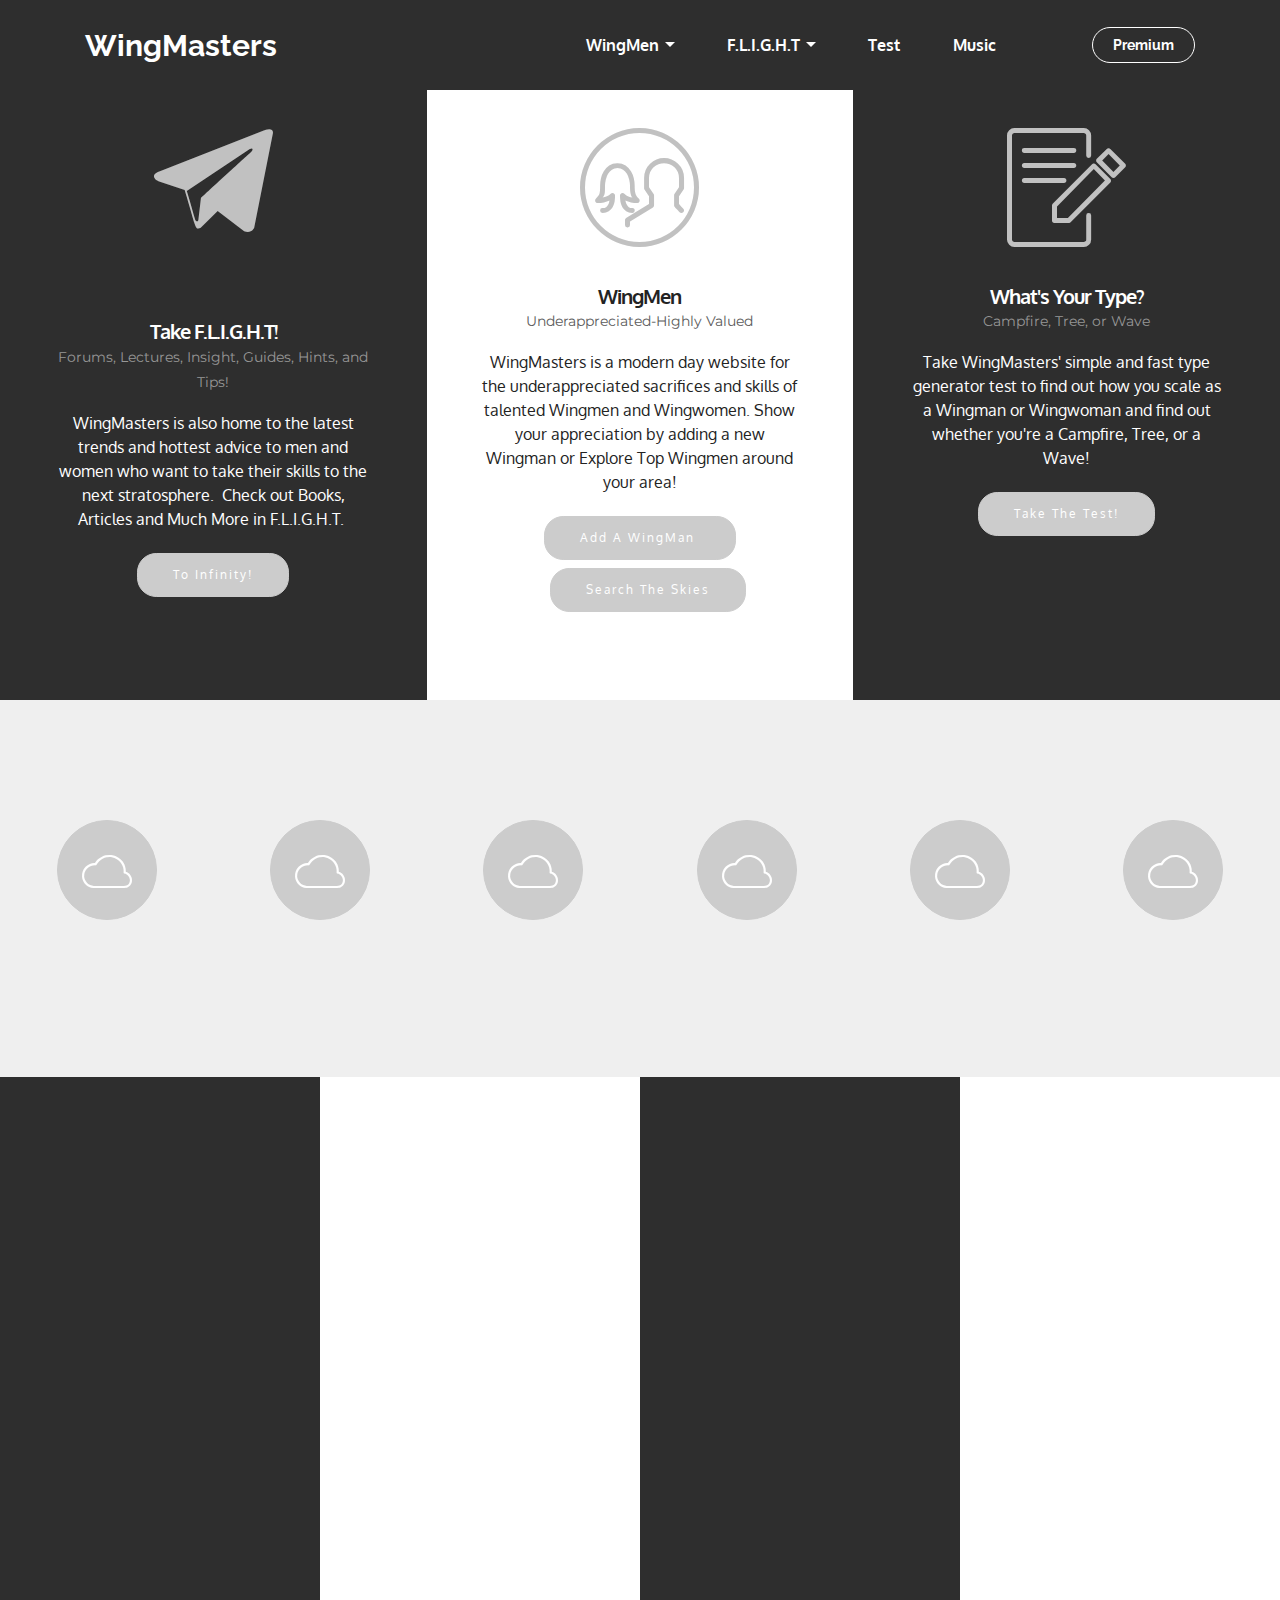
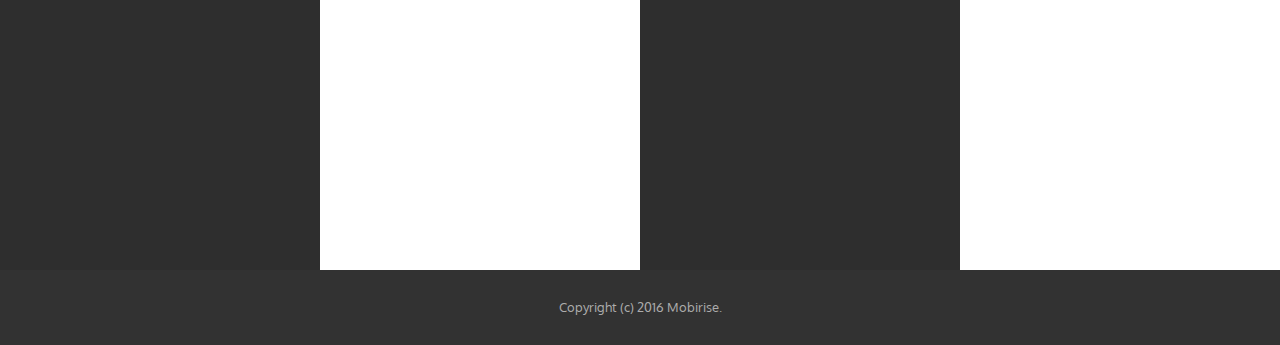
<file: index.html>
<!DOCTYPE html>
<html>
<head>
  <!-- Site made with Mobirise Website Builder v3.12.1, https://mobirise.com -->
  <meta charset="UTF-8">
  <meta http-equiv="X-UA-Compatible" content="IE=edge">
  <meta name="generator" content="Mobirise v3.12.1, mobirise.com">
  <meta name="viewport" content="width=device-width, initial-scale=1">
  <link rel="shortcut icon" href="assets/images/logo.png" type="image/x-icon">
  <meta name="description" content="">
  <title>WingMasters</title>
  <link rel="stylesheet" href="https://fonts.googleapis.com/css?family=Lora:400,700,400italic,700italic&amp;subset=latin">
  <link rel="stylesheet" href="https://fonts.googleapis.com/css?family=Montserrat:400,700">
  <link rel="stylesheet" href="https://fonts.googleapis.com/css?family=Raleway:100,100i,200,200i,300,300i,400,400i,500,500i,600,600i,700,700i,800,800i,900,900i">
  <link rel="stylesheet" href="assets/bootstrap-material-design-font/css/material.css">
  <link rel="stylesheet" href="assets/web/assets/mobirise-icons/mobirise-icons.css">
  <link rel="stylesheet" href="assets/et-line-font-plugin/style.css">
  <link rel="stylesheet" href="assets/tether/tether.min.css">
  <link rel="stylesheet" href="assets/bootstrap/css/bootstrap.min.css">
  <link rel="stylesheet" href="assets/dropdown/css/style.css">
  <link rel="stylesheet" href="assets/animate.css/animate.min.css">
  <link rel="stylesheet" href="assets/socicon/css/styles.css">
  <link rel="stylesheet" href="assets/theme/css/style.css">
  <link rel="stylesheet" href="assets/mobirise/css/mbr-additional.css" type="text/css">
  
  
  
</head>
<body>
<section id="menu-0">

    <nav class="navbar navbar-dropdown navbar-fixed-top">
        <div class="container">

            <div class="mbr-table">
                <div class="mbr-table-cell">

                    <div class="navbar-brand">
                        
                        <a class="navbar-caption" href="index.html">WingMasters</a>
                    </div>

                </div>
                <div class="mbr-table-cell">

                    <button class="navbar-toggler pull-xs-right hidden-md-up" type="button" data-toggle="collapse" data-target="#exCollapsingNavbar">
                        <div class="hamburger-icon"></div>
                    </button>

                    <ul class="nav-dropdown collapse pull-xs-right nav navbar-nav navbar-toggleable-sm" id="exCollapsingNavbar"><li class="nav-item"><a class="nav-link link" href="https://mobirise.com/" aria-expanded="false"></a></li><li class="nav-item dropdown open"><a class="nav-link link dropdown-toggle" href="https://mobirise.com/" aria-expanded="true" data-toggle="dropdown-submenu">WingMen</a><div class="dropdown-menu"><a class="dropdown-item" href="add_form.html">Add WingMaster</a><a class="dropdown-item" href="wing_of_fame.html">Hall Of Game<br></a></div></li><li class="nav-item dropdown"><a class="nav-link link dropdown-toggle" data-toggle="dropdown-submenu" href="https://mobirise.com/" aria-expanded="false">F.L.I.G.H.T</a><div class="dropdown-menu"><a class="dropdown-item" href="summer.html">Forums</a><a class="dropdown-item" href="lectures.html">Lectures</a><a class="dropdown-item" href="http://forums.mobirise.com/">Insights</a><div class="dropdown"><a class="dropdown-item dropdown-toggle" href="http://forums.mobirise.com/" data-toggle="dropdown-submenu" aria-expanded="false">Guides</a><div class="dropdown-menu dropdown-submenu"><a class="dropdown-item" href="library.html">Top Three Books<br><br></a></div></div><div class="dropdown"><a class="dropdown-item dropdown-toggle" href="http://forums.mobirise.com/" data-toggle="dropdown-submenu" aria-expanded="false">Tips</a><div class="dropdown-menu dropdown-submenu"><a class="dropdown-item" href="articles.html">Articles</a></div></div></div></li><li class="nav-item dropdown"><a class="nav-link link" href="https://mobirise.com/" aria-expanded="false">Test</a></li><li class="nav-item"><a class="nav-link link" href="https://mobirise.com/" aria-expanded="false">Music</a></li><li class="nav-item"><a class="nav-link link" href="https://mobirise.com/"></a></li><li class="nav-item nav-btn"><a class="nav-link btn btn-white-outline btn-white" href="https://mobirise.com/">Premium</a></li></ul>
                    <button hidden="" class="navbar-toggler navbar-close" type="button" data-toggle="collapse" data-target="#exCollapsingNavbar">
                        <div class="close-icon"></div>
                    </button>

                </div>
            </div>

        </div>
    </nav>

</section>

<section class="engine"><a rel="external" href="https://mobirise.com">Mobirise</a></section><section class="mbr-cards mbr-section mbr-section-nopadding mbr-after-navbar" id="features2-4" style="background-color: rgb(255, 255, 255);">

        

    <div class="mbr-cards-row row striped">

        <div class="mbr-cards-col col-xs-12 col-lg-4" style="padding-top: 80px; padding-bottom: 80px;">
            <div class="container">
                <div class="card cart-block">
                    <div class="card-img"><a href="https://mobirise.com" class="socicon socicon-telegram mbr-iconfont mbr-iconfont-features2" style="color: rgb(193, 193, 193);"></a></div>
                    <div class="card-block">
                        <h4 class="card-title">Take F.L.I.G.H.T!</h4>
                        <h5 class="card-subtitle">Forums, Lectures, Insight, Guides, Hints, and Tips!</h5>
                        <p class="card-text">WingMasters is also home to the latest trends and hottest advice to men and women who want to take their skills to the next stratosphere. &nbsp;Check out Books, Articles and Much More in F.L.I.G.H.T.&nbsp;</p>
                        <div class="card-btn"><a href="https://mobirise.com" class="btn btn-primary">To Infinity!</a></div>
                    </div>
                </div>
            </div>
        </div>
        <div class="mbr-cards-col col-xs-12 col-lg-4" style="padding-top: 80px; padding-bottom: 80px;">
            <div class="container">
                <div class="card cart-block">
                    <div class="card-img"><a href="https://mobirise.com" class="mbri-users mbr-iconfont mbr-iconfont-features2" style="color: rgb(193, 193, 193);"></a></div>
                    <div class="card-block">
                        <h4 class="card-title">WingMen</h4>
                        <h5 class="card-subtitle">Underappreciated-Highly Valued</h5>
                        <p class="card-text">WingMasters is a modern day website for the underappreciated sacrifices and skills of talented Wingmen and Wingwomen. Show your appreciation by adding a new Wingman or Explore Top Wingmen around your area!</p>
                        <div class="card-btn"><a href="add_form.html" class="btn btn-primary">Add A WingMan&nbsp;</a> <a href="wingmen.html" class="btn btn-primary">Search The Skies</a></div>
                    </div>
                </div>
            </div>
        </div>
        <div class="mbr-cards-col col-xs-12 col-lg-4" style="padding-top: 80px; padding-bottom: 80px;">
            <div class="container">
                <div class="card cart-block">
                    <div class="card-img"><a href="https://mobirise.com" class="mbri-edit mbr-iconfont mbr-iconfont-features2" style="color: rgb(193, 193, 193);"></a></div>
                    <div class="card-block">
                        <h4 class="card-title">What's Your Type?</h4>
                        <h5 class="card-subtitle">Campfire, Tree, or Wave</h5>
                        <p class="card-text">Take WingMasters' simple and fast type generator test to find out how you scale as a Wingman or Wingwoman and find out whether you're a Campfire, Tree, or a Wave!</p>
                        <div class="card-btn"><a href="https://mobirise.com" class="btn btn-primary">Take The Test!</a></div>
                    </div>
                </div>
            </div>
        </div>
        
        
        
    </div>
</section>

<section class="mbr-cards mbr-section mbr-section-nopadding" id="features7-g" style="background-color: rgb(239, 239, 239);">

    

    <div class="mbr-cards-row row">
        <div class="mbr-cards-col col-xs-12 col-lg-2" style="padding-top: 120px; padding-bottom: 80px;">
            <div class="container">
                <div class="card cart-block">
                    <div class="card-img iconbox"><a href="https://mobirise.com" class="mbri-cloud mbr-iconfont mbr-iconfont-features7" style="color: rgb(255, 255, 255);"></a></div>
                    <div class="card-block">
                        <h4 class="card-title"></h4>
                        
                        <p class="card-text"></p>
                        
                    </div>
                </div>
            </div>
        </div>
        <div class="mbr-cards-col col-xs-12 col-lg-2" style="padding-top: 120px; padding-bottom: 80px;">
            <div class="container">
                <div class="card cart-block">
                    <div class="card-img iconbox"><a href="https://mobirise.com" class="mbri-cloud mbr-iconfont mbr-iconfont-features7" style="color: rgb(255, 255, 255);"></a></div>
                    <div class="card-block">
                        <h4 class="card-title"></h4>
                        
                        <p class="card-text"></p>
                        
                    </div>
                </div>
          </div>
        </div>
        <div class="mbr-cards-col col-xs-12 col-lg-2" style="padding-top: 120px; padding-bottom: 80px;">
            <div class="container">
                <div class="card cart-block">
                    <div class="card-img iconbox"><a href="https://mobirise.com" class="mbri-cloud mbr-iconfont mbr-iconfont-features7" style="color: rgb(255, 255, 255);"></a></div>
                    <div class="card-block">
                        <h4 class="card-title"></h4>
                        
                        <p class="card-text"></p>
                        
                    </div>
                </div>
            </div>
        </div>
        <div class="mbr-cards-col col-xs-12 col-lg-2" style="padding-top: 120px; padding-bottom: 80px;">
            <div class="container">
                <div class="card cart-block">
                    <div class="card-img iconbox"><a href="https://mobirise.com" class="mbri-cloud mbr-iconfont mbr-iconfont-features7" style="color: rgb(255, 255, 255);"></a></div>
                    <div class="card-block">
                        <h4 class="card-title"></h4>
                        
                        <p class="card-text"></p>
                        
                    </div>
                </div>
            </div>
        </div>
        <div class="mbr-cards-col col-xs-12 col-lg-2" style="padding-top: 120px; padding-bottom: 80px;">
            <div class="container">
                <div class="card cart-block">
                    <div class="card-img iconbox"><a href="https://mobirise.com" class="mbri-cloud mbr-iconfont mbr-iconfont-features7" style="color: rgb(255, 255, 255);"></a></div>
                    <div class="card-block">
                        <h4 class="card-title"></h4>
                        
                        <p class="card-text"></p>
                        
                    </div>
                </div>
            </div>
        </div>
        <div class="mbr-cards-col col-xs-12 col-lg-2" style="padding-top: 120px; padding-bottom: 80px;">
            <div class="container">
                <div class="card cart-block">
                    <div class="card-img iconbox"><a href="https://mobirise.com" class="mbri-cloud mbr-iconfont mbr-iconfont-features7" style="color: rgb(255, 255, 255);"></a></div>
                    <div class="card-block">
                        <h4 class="card-title"></h4>
                        
                        <p class="card-text">r.</p>
                        
                    </div>
                </div>
            </div>
        </div>
    </div>
</section>

<section class="mbr-cards mbr-section mbr-section-nopadding" id="features1-i" style="background-color: rgb(255, 255, 255);">

        

    <div class="mbr-cards-row row striped">

        <div class="mbr-cards-col col-xs-12 col-lg-3" style="padding-top: 80px; padding-bottom: 80px;">
            <div class="container">
                <div class="card cart-block">
                    <div class="card-img"><img src="assets/images/aloak-icon-600x615.png" class="card-img-top"></div>
                    <div class="card-block">
                        <h4 class="card-title">The Aloak Icon</h4>
                        <h5 class="card-subtitle">Awarded to the best and finest of WingMasters</h5>
                        <p class="card-text">Legends and ancients and myths tell of a man who finished tasks in sprints and sprinted to new lands for new tasks. Historians and Semioticians have argued about the hidden meaning of the Aloak Icon for decades.&nbsp;</p>
                        <div class="card-btn"><a href="https://mobirise.com" class="btn btn-secondary">Find out more!</a></div>
                    </div>
                </div>
            </div>
        </div>
        <div class="mbr-cards-col col-xs-12 col-lg-3" style="padding-top: 80px; padding-bottom: 80px;">
            <div class="container">
                <div class="card cart-block">
                    <div class="card-img"><img src="assets/images/mbr-2-600x400.jpg" class="card-img-top"></div>
                    <div class="card-block">
                        <h4 class="card-title">AE2 Transitions</h4>
                        <h5 class="card-subtitle">The AirWick Transitions</h5>
                        <p class="card-text">Dynamic transitions are coming soon to WingMasters. All pronounced the same, but each with unique and mesmerizing effects.<br>Aerik left breeze<br>Aeric takeoff<br>Aairy??? flip flap &nbsp;</p>
                        <div class="card-btn"><a href="https://mobirise.com" class="btn btn-primary">Coming Soon</a></div>
                    </div>
                </div>
            </div>
        </div>
        <div class="mbr-cards-col col-xs-12 col-lg-3" style="padding-top: 80px; padding-bottom: 80px;">
            <div class="container">
                <div class="card cart-block">
                    <div class="card-img"><img src="assets/images/mbr-600x400.jpg" class="card-img-top"></div>
                    <div class="card-block">
                        <h4 class="card-title">ANirvana</h4>
                        <h5 class="card-subtitle">WingMasters has the smoothest tunes</h5>
                        <p class="card-text">Get rid of social turbulence with top songs shared in a library crafted by the community. We are proud to feature up and coming DJ ANirvana.<br>"This is the chillest website" - ANirvana</p>
                        <div class="card-btn"><a href="https://mobirise.com" class="btn btn-primary">Coming Soon</a></div>
                    </div>
                </div>
            </div>
        </div>
        <div class="mbr-cards-col col-xs-12 col-lg-3" style="padding-top: 80px; padding-bottom: 80px;">
            <div class="container">
                <div class="card cart-block">
                    <div class="card-img"><img src="assets/images/mbr-1-600x400.jpg" class="card-img-top"></div>
                    <div class="card-block">
                        <h4 class="card-title">Flight Simulations</h4>
                        <h5 class="card-subtitle">Object: key and valuable experience</h5>
                        <p class="card-text">The David and Alex Adventures:<br>DnA go to the ball<br>DnA go to the park<br>DnA go to the clubs<br>DnA go to a Wedding</p>
                        <div class="card-btn"><a href="https://mobirise.com" class="btn btn-primary">Coming Soon</a></div>
                    </div>
                </div>
            </div>
        </div>
        
        
    </div>
</section>

<footer class="mbr-small-footer mbr-section mbr-section-nopadding" id="footer1-2" style="background-color: rgb(50, 50, 50); padding-top: 1.75rem; padding-bottom: 1.75rem;">
    
    <div class="container">
        <p class="text-xs-center">Copyright (c) 2016 Mobirise.</p>
    </div>
</footer>


  <script src="assets/web/assets/jquery/jquery.min.js"></script>
  <script src="assets/tether/tether.min.js"></script>
  <script src="assets/bootstrap/js/bootstrap.min.js"></script>
  <script src="assets/smooth-scroll/smooth-scroll.js"></script>
  <script src="assets/dropdown/js/script.min.js"></script>
  <script src="assets/touch-swipe/jquery.touch-swipe.min.js"></script>
  <script src="assets/viewport-checker/jquery.viewportchecker.js"></script>
  <script src="assets/theme/js/script.js"></script>
  
  
  <input name="animation" type="hidden">
   <div id="scrollToTop" class="scrollToTop mbr-arrow-up"><a style="text-align: center;"><i class="mbr-arrow-up-icon"></i></a></div>
  </body>
</html>
</file>
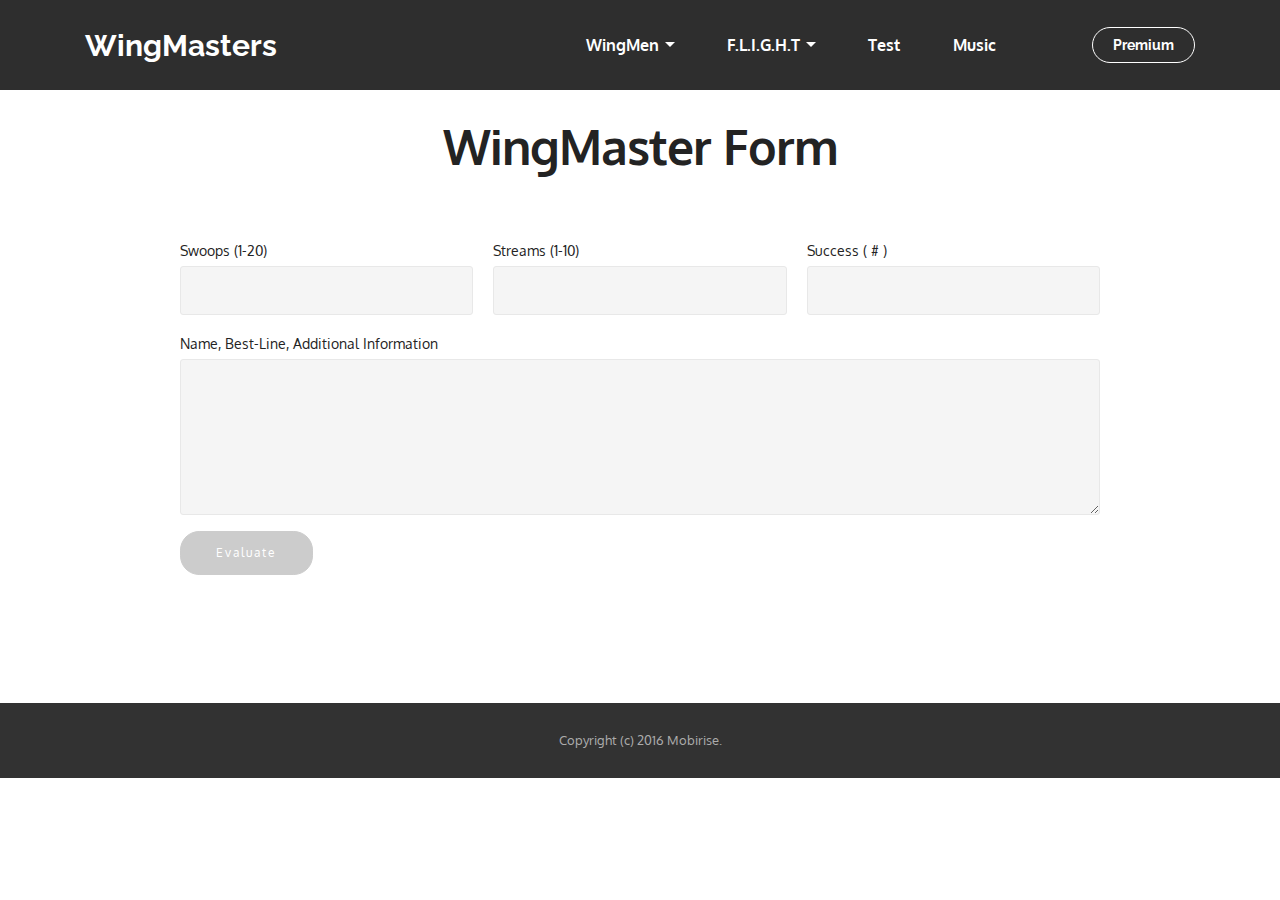
<file: add_form.html>
<!DOCTYPE html>
<html>
<head>
  <!-- Site made with Mobirise Website Builder v3.12.1, https://mobirise.com -->
  <meta charset="UTF-8">
  <meta http-equiv="X-UA-Compatible" content="IE=edge">
  <meta name="generator" content="Mobirise v3.12.1, mobirise.com">
  <meta name="viewport" content="width=device-width, initial-scale=1">
  <link rel="shortcut icon" href="assets/images/logo.png" type="image/x-icon">
  <meta name="description" content="Site Creator Description">
  <title>WingMasters</title>
  <link rel="stylesheet" href="https://fonts.googleapis.com/css?family=Lora:400,700,400italic,700italic&amp;subset=latin">
  <link rel="stylesheet" href="https://fonts.googleapis.com/css?family=Montserrat:400,700">
  <link rel="stylesheet" href="https://fonts.googleapis.com/css?family=Raleway:100,100i,200,200i,300,300i,400,400i,500,500i,600,600i,700,700i,800,800i,900,900i">
  <link rel="stylesheet" href="assets/bootstrap-material-design-font/css/material.css">
  <link rel="stylesheet" href="assets/tether/tether.min.css">
  <link rel="stylesheet" href="assets/bootstrap/css/bootstrap.min.css">
  <link rel="stylesheet" href="assets/dropdown/css/style.css">
  <link rel="stylesheet" href="assets/animate.css/animate.min.css">
  <link rel="stylesheet" href="assets/theme/css/style.css">
  <link rel="stylesheet" href="assets/mobirise/css/mbr-additional.css" type="text/css">
  
  
  
</head>
<body>
<section id="menu-u">

    <nav class="navbar navbar-dropdown navbar-fixed-top">
        <div class="container">

            <div class="mbr-table">
                <div class="mbr-table-cell">

                    <div class="navbar-brand">
                        
                        <a class="navbar-caption" href="index.html">WingMasters</a>
                    </div>

                </div>
                <div class="mbr-table-cell">

                    <button class="navbar-toggler pull-xs-right hidden-md-up" type="button" data-toggle="collapse" data-target="#exCollapsingNavbar">
                        <div class="hamburger-icon"></div>
                    </button>

                    <ul class="nav-dropdown collapse pull-xs-right nav navbar-nav navbar-toggleable-sm" id="exCollapsingNavbar"><li class="nav-item"><a class="nav-link link" href="https://mobirise.com/" aria-expanded="false"></a></li><li class="nav-item dropdown open"><a class="nav-link link dropdown-toggle" href="https://mobirise.com/" aria-expanded="true" data-toggle="dropdown-submenu">WingMen</a><div class="dropdown-menu"><a class="dropdown-item" href="add_form.html">Add WingMaster</a><a class="dropdown-item" href="wing_of_fame.html">Hall Of Game<br></a></div></li><li class="nav-item dropdown"><a class="nav-link link dropdown-toggle" data-toggle="dropdown-submenu" href="https://mobirise.com/" aria-expanded="false">F.L.I.G.H.T</a><div class="dropdown-menu"><a class="dropdown-item" href="summer.html">Forums</a><a class="dropdown-item" href="lectures.html">Lectures</a><a class="dropdown-item" href="http://forums.mobirise.com/">Insights</a><div class="dropdown"><a class="dropdown-item dropdown-toggle" href="http://forums.mobirise.com/" data-toggle="dropdown-submenu" aria-expanded="false">Guides</a><div class="dropdown-menu dropdown-submenu"><a class="dropdown-item" href="library.html">Top Three Books<br><br></a></div></div><div class="dropdown"><a class="dropdown-item dropdown-toggle" href="http://forums.mobirise.com/" data-toggle="dropdown-submenu" aria-expanded="false">Tips</a><div class="dropdown-menu dropdown-submenu"><a class="dropdown-item" href="articles.html">Articles</a></div></div></div></li><li class="nav-item dropdown"><a class="nav-link link" href="https://mobirise.com/" aria-expanded="false">Test</a></li><li class="nav-item"><a class="nav-link link" href="https://mobirise.com/" aria-expanded="false">Music</a></li><li class="nav-item"><a class="nav-link link" href="https://mobirise.com/"></a></li><li class="nav-item nav-btn"><a class="nav-link btn btn-white-outline btn-white" href="https://mobirise.com/">Premium</a></li></ul>
                    <button hidden="" class="navbar-toggler navbar-close" type="button" data-toggle="collapse" data-target="#exCollapsingNavbar">
                        <div class="close-icon"></div>
                    </button>

                </div>
            </div>

        </div>
    </nav>

</section>

<section class="engine"><a rel="external" href="https://mobirise.com">Mobirise Website Creator</a></section><section class="mbr-section mbr-after-navbar" id="form1-1e" style="background-color: rgb(255, 255, 255); padding-top: 120px; padding-bottom: 120px;">
    
    <div class="mbr-section mbr-section__container mbr-section__container--middle">
        <div class="container">
            <div class="row">
                <div class="col-xs-12 text-xs-center">
                    <h3 class="mbr-section-title display-2">WingMaster Form</h3>
                    
                </div>
            </div>
        </div>
    </div>
    <div class="mbr-section mbr-section-nopadding">
        <div class="container">
            <div class="row">
                <div class="col-xs-12 col-lg-10 col-lg-offset-1" data-form-type="formoid">


                    


                    <form action="wingmen.html" method="post">

                        

                        <div class="row row-sm-offset">

                            <div class="col-xs-12 col-md-4">
                                <div class="form-group">
                                    <label class="form-control-label" for="form1-1e-name">Swoops (1-20)</label>
                                    <input type="text" class="form-control" name="name" required="" data-form-field="Name" id="form1-1e-name">
                                </div>
                            </div>

                            <div class="col-xs-12 col-md-4">
                                <div class="form-group">
                                    <label class="form-control-label" for="form1-1e-email">Streams (1-10)</label>
                                    <input type="email" class="form-control" name="email" required="" data-form-field="Email" id="form1-1e-email">
                                </div>
                            </div>

                            <div class="col-xs-12 col-md-4">
                                <div class="form-group">
                                    <label class="form-control-label" for="form1-1e-phone">Success ( # )</label>
                                    <input type="tel" class="form-control" name="phone" data-form-field="Phone" id="form1-1e-phone">
                                </div>
                            </div>

                        </div>

                        <div class="form-group">
                            <label class="form-control-label" for="form1-1e-message">Name, Best-Line, Additional Information</label>
                            <textarea class="form-control" name="message" rows="7" data-form-field="Message" id="form1-1e-message"></textarea>
                        </div>

                        <div><button type="submit" class="btn btn-primary">Evaluate</button></div>

                    </form>
                </div>
            </div>
        </div>
    </div>
</section>

<footer class="mbr-small-footer mbr-section mbr-section-nopadding" id="footer1-v" style="background-color: rgb(50, 50, 50); padding-top: 1.75rem; padding-bottom: 1.75rem;">
    
    <div class="container">
        <p class="text-xs-center">Copyright (c) 2016 Mobirise.</p>
    </div>
</footer>


  <script src="assets/web/assets/jquery/jquery.min.js"></script>
  <script src="assets/tether/tether.min.js"></script>
  <script src="assets/bootstrap/js/bootstrap.min.js"></script>
  <script src="assets/smooth-scroll/smooth-scroll.js"></script>
  <script src="assets/dropdown/js/script.min.js"></script>
  <script src="assets/touch-swipe/jquery.touch-swipe.min.js"></script>
  <script src="assets/viewport-checker/jquery.viewportchecker.js"></script>
  <script src="assets/theme/js/script.js"></script>
  
  
  <input name="animation" type="hidden">
   <div id="scrollToTop" class="scrollToTop mbr-arrow-up"><a style="text-align: center;"><i class="mbr-arrow-up-icon"></i></a></div>
  </body>
</html>
</file>
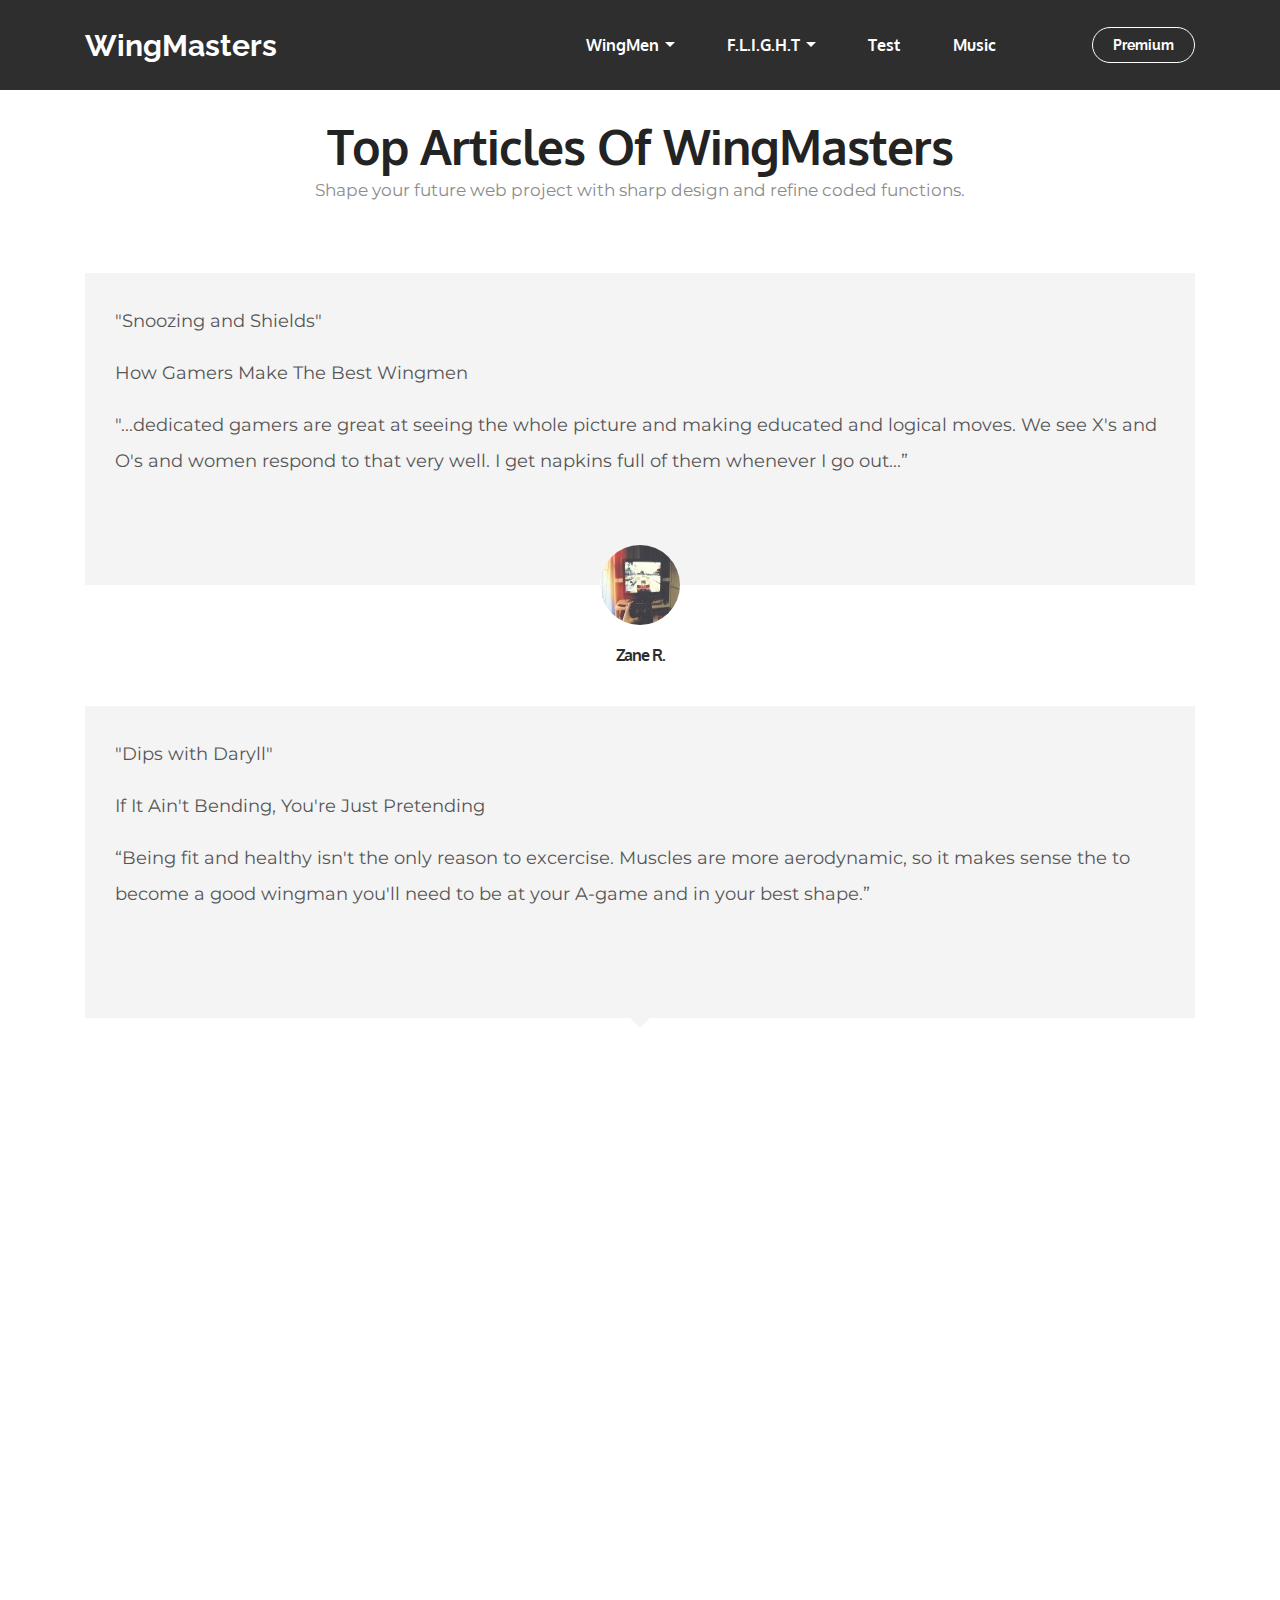
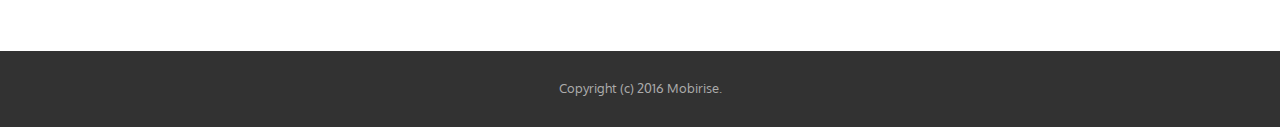
<file: articles.html>
<!DOCTYPE html>
<html>
<head>
  <!-- Site made with Mobirise Website Builder v3.12.1, https://mobirise.com -->
  <meta charset="UTF-8">
  <meta http-equiv="X-UA-Compatible" content="IE=edge">
  <meta name="generator" content="Mobirise v3.12.1, mobirise.com">
  <meta name="viewport" content="width=device-width, initial-scale=1">
  <link rel="shortcut icon" href="assets/images/logo.png" type="image/x-icon">
  <meta name="description" content="Site Builder Description">
  <title>WingMasters</title>
  <link rel="stylesheet" href="https://fonts.googleapis.com/css?family=Lora:400,700,400italic,700italic&amp;subset=latin">
  <link rel="stylesheet" href="https://fonts.googleapis.com/css?family=Montserrat:400,700">
  <link rel="stylesheet" href="https://fonts.googleapis.com/css?family=Raleway:100,100i,200,200i,300,300i,400,400i,500,500i,600,600i,700,700i,800,800i,900,900i">
  <link rel="stylesheet" href="assets/bootstrap-material-design-font/css/material.css">
  <link rel="stylesheet" href="assets/tether/tether.min.css">
  <link rel="stylesheet" href="assets/bootstrap/css/bootstrap.min.css">
  <link rel="stylesheet" href="assets/dropdown/css/style.css">
  <link rel="stylesheet" href="assets/animate.css/animate.min.css">
  <link rel="stylesheet" href="assets/theme/css/style.css">
  <link rel="stylesheet" href="assets/mobirise/css/mbr-additional.css" type="text/css">
  
  
  
</head>
<body>
<section id="menu-j">

    <nav class="navbar navbar-dropdown navbar-fixed-top">
        <div class="container">

            <div class="mbr-table">
                <div class="mbr-table-cell">

                    <div class="navbar-brand">
                        
                        <a class="navbar-caption" href="index.html">WingMasters</a>
                    </div>

                </div>
                <div class="mbr-table-cell">

                    <button class="navbar-toggler pull-xs-right hidden-md-up" type="button" data-toggle="collapse" data-target="#exCollapsingNavbar">
                        <div class="hamburger-icon"></div>
                    </button>

                    <ul class="nav-dropdown collapse pull-xs-right nav navbar-nav navbar-toggleable-sm" id="exCollapsingNavbar"><li class="nav-item"><a class="nav-link link" href="https://mobirise.com/" aria-expanded="false"></a></li><li class="nav-item dropdown open"><a class="nav-link link dropdown-toggle" href="https://mobirise.com/" aria-expanded="true" data-toggle="dropdown-submenu">WingMen</a><div class="dropdown-menu"><a class="dropdown-item" href="add_form.html">Add WingMaster</a><a class="dropdown-item" href="wing_of_fame.html">Hall Of Game<br></a></div></li><li class="nav-item dropdown"><a class="nav-link link dropdown-toggle" data-toggle="dropdown-submenu" href="https://mobirise.com/" aria-expanded="false">F.L.I.G.H.T</a><div class="dropdown-menu"><a class="dropdown-item" href="summer.html">Forums</a><a class="dropdown-item" href="lectures.html">Lectures</a><a class="dropdown-item" href="http://forums.mobirise.com/">Insights</a><div class="dropdown"><a class="dropdown-item dropdown-toggle" href="http://forums.mobirise.com/" data-toggle="dropdown-submenu" aria-expanded="false">Guides</a><div class="dropdown-menu dropdown-submenu"><a class="dropdown-item" href="library.html">Top Three Books<br><br></a></div></div><div class="dropdown"><a class="dropdown-item dropdown-toggle" href="http://forums.mobirise.com/" data-toggle="dropdown-submenu" aria-expanded="false">Tips</a><div class="dropdown-menu dropdown-submenu"><a class="dropdown-item" href="articles.html">Articles</a></div></div></div></li><li class="nav-item dropdown"><a class="nav-link link" href="https://mobirise.com/" aria-expanded="false">Test</a></li><li class="nav-item"><a class="nav-link link" href="https://mobirise.com/" aria-expanded="false">Music</a></li><li class="nav-item"><a class="nav-link link" href="https://mobirise.com/"></a></li><li class="nav-item nav-btn"><a class="nav-link btn btn-white-outline btn-white" href="https://mobirise.com/">Premium</a></li></ul>
                    <button hidden="" class="navbar-toggler navbar-close" type="button" data-toggle="collapse" data-target="#exCollapsingNavbar">
                        <div class="close-icon"></div>
                    </button>

                </div>
            </div>

        </div>
    </nav>

</section>

<section class="engine"><a rel="external" href="https://mobirise.com">Mobirise</a></section><section class="mbr-section mbr-after-navbar" id="testimonials2-q" style="background-color: rgb(255, 255, 255); padding-top: 120px; padding-bottom: 120px;">

    

        <div class="mbr-section mbr-section__container mbr-section__container--middle">
            <div class="container">
                <div class="row">
                    <div class="col-xs-12 text-xs-center">
                        <h3 class="mbr-section-title display-2">Top Articles Of WingMasters</h3>
                        <small class="mbr-section-subtitle">Shape your future web project with sharp design and refine coded functions.</small>
                    </div>
                </div>
            </div>
        </div>


    <div class="mbr-section mbr-section-nopadding">
        <div class="container">
            <div class="row">

                <div class="col-xs-12">

                    <div class="mbr-testimonial card mbr-testimonial-lg">
                        <div class="card-block"><p>"Snoozing and Shields"</p><p>How Gamers Make The Best Wingmen</p><p><span style="font-size: 1.125rem; line-height: 2;">"...dedicated gamers are great at seeing the whole picture and making educated and logical moves. We see X's and O's and women respond to that very well. I get napkins full of them whenever I go out...”</span></p></div>
                        <div class="mbr-author card-footer">
                            <div class="mbr-author-img"><img src="assets/images/mbr-160x106.jpg" class="img-circle"></div>
                            <div class="mbr-author-name">Zane R.</div>
                            
                        </div>
                    </div><div class="mbr-testimonial card mbr-testimonial-lg">
                        <div class="card-block"><p>"Dips with Daryll"</p><p>If It Ain't Bending, You're Just Pretending</p><p>“Being fit and healthy isn't the only reason to excercise. Muscles are more aerodynamic, so it makes sense the to become a good wingman you'll need to be at your A-game and in your best shape.”</p></div>
                        <div class="mbr-author card-footer">
                            <div class="mbr-author-img"><img src="assets/images/mbr-1-160x106.jpg" class="img-circle"></div>
                            <div class="mbr-author-name">Daryll C.</div>
                            
                        </div>
                    </div><div class="mbr-testimonial card mbr-testimonial-lg">
                        <div class="card-block"><p>"Something New, Something Blue"</p><p>How to react to a bachelorette party</p><p>“It's astonishing and quite disappointing at how little guys know how to behave when a bachelorette party occurs near them. I guess somebody needs to inform them of the ground rules.”</p></div>
                        <div class="mbr-author card-footer">
                            <div class="mbr-author-img"><img src="assets/images/mbr-2-160x106.jpg" class="img-circle"></div>
                            <div class="mbr-author-name">Lindsay A.</div>
                            
                        </div>
                    </div>

                </div>

            </div>

        </div>
    </div>
</section>

<footer class="mbr-small-footer mbr-section mbr-section-nopadding" id="footer1-k" style="background-color: rgb(50, 50, 50); padding-top: 1.75rem; padding-bottom: 1.75rem;">
    
    <div class="container">
        <p class="text-xs-center">Copyright (c) 2016 Mobirise.</p>
    </div>
</footer>


  <script src="assets/web/assets/jquery/jquery.min.js"></script>
  <script src="assets/tether/tether.min.js"></script>
  <script src="assets/bootstrap/js/bootstrap.min.js"></script>
  <script src="assets/smooth-scroll/smooth-scroll.js"></script>
  <script src="assets/dropdown/js/script.min.js"></script>
  <script src="assets/touch-swipe/jquery.touch-swipe.min.js"></script>
  <script src="assets/viewport-checker/jquery.viewportchecker.js"></script>
  <script src="assets/theme/js/script.js"></script>
  
  
  <input name="animation" type="hidden">
   <div id="scrollToTop" class="scrollToTop mbr-arrow-up"><a style="text-align: center;"><i class="mbr-arrow-up-icon"></i></a></div>
  </body>
</html>
</file>
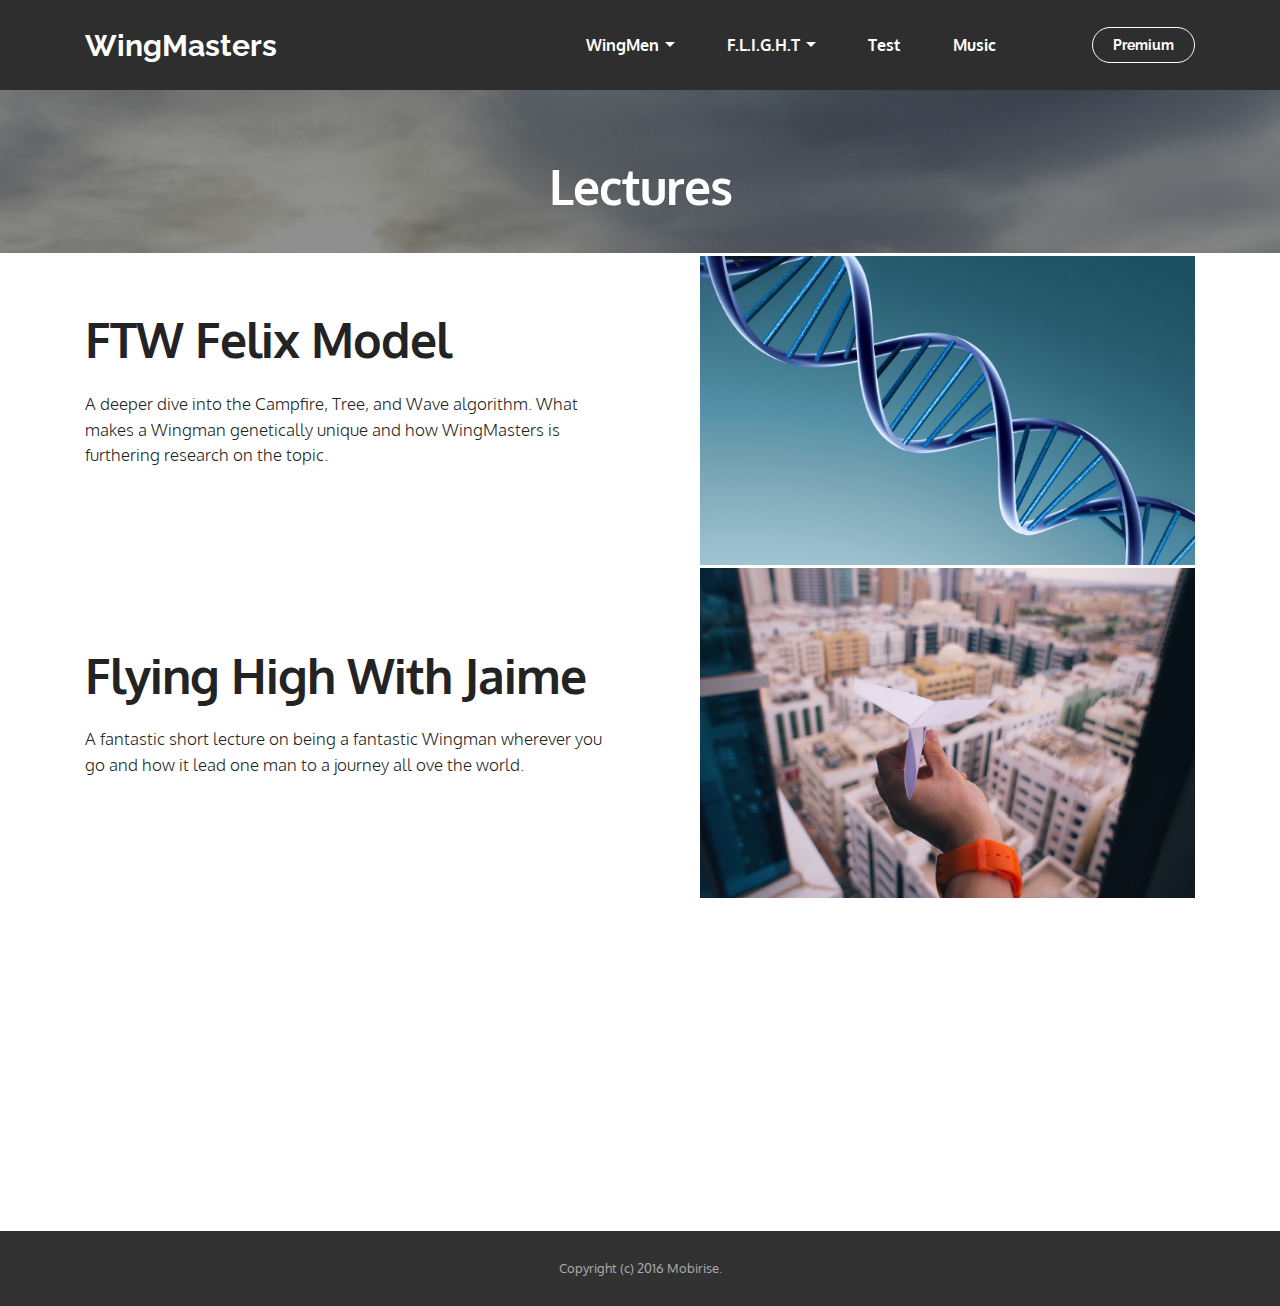
<file: lectures.html>
<!DOCTYPE html>
<html>
<head>
  <!-- Site made with Mobirise Website Builder v3.12.1, https://mobirise.com -->
  <meta charset="UTF-8">
  <meta http-equiv="X-UA-Compatible" content="IE=edge">
  <meta name="generator" content="Mobirise v3.12.1, mobirise.com">
  <meta name="viewport" content="width=device-width, initial-scale=1">
  <link rel="shortcut icon" href="assets/images/logo.png" type="image/x-icon">
  <meta name="description" content="Web Site Maker Description">
  <title>WingMasters</title>
  <link rel="stylesheet" href="https://fonts.googleapis.com/css?family=Lora:400,700,400italic,700italic&amp;subset=latin">
  <link rel="stylesheet" href="https://fonts.googleapis.com/css?family=Montserrat:400,700">
  <link rel="stylesheet" href="https://fonts.googleapis.com/css?family=Raleway:100,100i,200,200i,300,300i,400,400i,500,500i,600,600i,700,700i,800,800i,900,900i">
  <link rel="stylesheet" href="assets/bootstrap-material-design-font/css/material.css">
  <link rel="stylesheet" href="assets/tether/tether.min.css">
  <link rel="stylesheet" href="assets/bootstrap/css/bootstrap.min.css">
  <link rel="stylesheet" href="assets/animate.css/animate.min.css">
  <link rel="stylesheet" href="assets/dropdown/css/style.css">
  <link rel="stylesheet" href="assets/theme/css/style.css">
  <link rel="stylesheet" href="assets/mobirise/css/mbr-additional.css" type="text/css">
  
  
  
</head>
<body>
<section id="menu-1i">

    <nav class="navbar navbar-dropdown navbar-fixed-top">
        <div class="container">

            <div class="mbr-table">
                <div class="mbr-table-cell">

                    <div class="navbar-brand">
                        
                        <a class="navbar-caption" href="index.html">WingMasters</a>
                    </div>

                </div>
                <div class="mbr-table-cell">

                    <button class="navbar-toggler pull-xs-right hidden-md-up" type="button" data-toggle="collapse" data-target="#exCollapsingNavbar">
                        <div class="hamburger-icon"></div>
                    </button>

                    <ul class="nav-dropdown collapse pull-xs-right nav navbar-nav navbar-toggleable-sm" id="exCollapsingNavbar"><li class="nav-item"><a class="nav-link link" href="https://mobirise.com/" aria-expanded="false"></a></li><li class="nav-item dropdown open"><a class="nav-link link dropdown-toggle" href="https://mobirise.com/" aria-expanded="true" data-toggle="dropdown-submenu">WingMen</a><div class="dropdown-menu"><a class="dropdown-item" href="add_form.html">Add WingMaster</a><a class="dropdown-item" href="wing_of_fame.html">Hall Of Game<br></a></div></li><li class="nav-item dropdown"><a class="nav-link link dropdown-toggle" data-toggle="dropdown-submenu" href="https://mobirise.com/" aria-expanded="false">F.L.I.G.H.T</a><div class="dropdown-menu"><a class="dropdown-item" href="summer.html">Forums</a><a class="dropdown-item" href="lectures.html">Lectures</a><a class="dropdown-item" href="http://forums.mobirise.com/">Insights</a><div class="dropdown"><a class="dropdown-item dropdown-toggle" href="http://forums.mobirise.com/" data-toggle="dropdown-submenu" aria-expanded="false">Guides</a><div class="dropdown-menu dropdown-submenu"><a class="dropdown-item" href="library.html">Top Three Books<br><br></a></div></div><div class="dropdown"><a class="dropdown-item dropdown-toggle" href="http://forums.mobirise.com/" data-toggle="dropdown-submenu" aria-expanded="false">Tips</a><div class="dropdown-menu dropdown-submenu"><a class="dropdown-item" href="articles.html">Articles</a></div></div></div></li><li class="nav-item dropdown"><a class="nav-link link" href="https://mobirise.com/" aria-expanded="false">Test</a></li><li class="nav-item"><a class="nav-link link" href="https://mobirise.com/" aria-expanded="false">Music</a></li><li class="nav-item"><a class="nav-link link" href="https://mobirise.com/"></a></li><li class="nav-item nav-btn"><a class="nav-link btn btn-white-outline btn-white" href="https://mobirise.com/">Premium</a></li></ul>
                    <button hidden="" class="navbar-toggler navbar-close" type="button" data-toggle="collapse" data-target="#exCollapsingNavbar">
                        <div class="close-icon"></div>
                    </button>

                </div>
            </div>

        </div>
    </nav>

</section>

<section class="engine"><a rel="external" href="https://mobirise.com">Site Generator</a></section><section class="mbr-section article mbr-parallax-background mbr-after-navbar" id="msg-box8-1l" style="background-image: url(assets/images/mbr-2000x1330.jpg); padding-top: 160px; padding-bottom: 40px;">

    <div class="mbr-overlay" style="opacity: 0.5; background-color: rgb(34, 34, 34);">
    </div>
    <div class="container">
        <div class="row">
            <div class="col-md-8 col-md-offset-2 text-xs-center">
                <h3 class="mbr-section-title display-2">Lectures</h3>
                
                
            </div>
        </div>
    </div>

</section>

<section class="mbr-section" id="msg-box5-1k" style="background-color: rgb(255, 255, 255); padding-top: 0px; padding-bottom: 0px;">

    
    <div class="container">
        <div class="row">
            <div class="mbr-table-md-up">

              

              <div class="mbr-table-cell col-md-5 text-xs-center text-md-right content-size">
                  <h3 class="mbr-section-title display-2">FTW Felix Model</h3>
                  <div class="lead">

                    <p>A deeper dive into the Campfire, Tree, and Wave algorithm. What makes a Wingman genetically unique and how WingMasters is furthering research on the topic.</p>

                  </div>

                  
              </div>


              


              <div class="mbr-table-cell mbr-left-padding-md-up mbr-valign-top col-md-7 image-size" style="width: 50%;">
                  <div class="mbr-figure"><img src="assets/images/helix_model.jpg"></div>
              </div>

            </div>
        </div>
    </div>

</section>

<section class="mbr-section" id="msg-box5-1m" style="background-color: rgb(255, 255, 255); padding-top: 0px; padding-bottom: 0px;">

    
    <div class="container">
        <div class="row">
            <div class="mbr-table-md-up">

              

              <div class="mbr-table-cell col-md-5 text-xs-center text-md-right content-size">
                  <h3 class="mbr-section-title display-2">Flying High With Jaime</h3>
                  <div class="lead">

                    <p>A fantastic short lecture on being a fantastic Wingman wherever you go and how it lead one man to a journey all ove the world.</p>

                  </div>

                  
              </div>


              


              <div class="mbr-table-cell mbr-left-padding-md-up mbr-valign-top col-md-7 image-size" style="width: 50%;">
                  <div class="mbr-figure"><img src="assets/images/mbr-7-1400x933.jpg"></div>
              </div>

            </div>
        </div>
    </div>

</section>

<section class="mbr-section" id="msg-box5-1n" style="background-color: rgb(255, 255, 255); padding-top: 0px; padding-bottom: 0px;">

    
    <div class="container">
        <div class="row">
            <div class="mbr-table-md-up">

              

              <div class="mbr-table-cell col-md-5 text-xs-center text-md-right content-size">
                  <h3 class="mbr-section-title display-2">Ask Pat: Trickster of the Trade</h3>
                  <div class="lead">

                    <p>Professional Pat puts the "D" in deeper questions to make any conversations more engaging. Never fall into a nose-word dive after hearing this lecture from yours truly.</p>

                  </div>

                  
              </div>


              


              <div class="mbr-table-cell mbr-left-padding-md-up mbr-valign-top col-md-7 image-size" style="width: 50%;">
                  <div class="mbr-figure"><img src="assets/images/mbr-6-1400x933.jpg"></div>
              </div>

            </div>
        </div>
    </div>

</section>

<footer class="mbr-small-footer mbr-section mbr-section-nopadding" id="footer1-1j" style="background-color: rgb(50, 50, 50); padding-top: 1.75rem; padding-bottom: 1.75rem;">
    
    <div class="container">
        <p class="text-xs-center">Copyright (c) 2016 Mobirise.</p>
    </div>
</footer>


  <script src="assets/web/assets/jquery/jquery.min.js"></script>
  <script src="assets/tether/tether.min.js"></script>
  <script src="assets/bootstrap/js/bootstrap.min.js"></script>
  <script src="assets/smooth-scroll/smooth-scroll.js"></script>
  <script src="assets/jarallax/jarallax.js"></script>
  <script src="assets/viewport-checker/jquery.viewportchecker.js"></script>
  <script src="assets/dropdown/js/script.min.js"></script>
  <script src="assets/touch-swipe/jquery.touch-swipe.min.js"></script>
  <script src="assets/theme/js/script.js"></script>
  
  
  <input name="animation" type="hidden">
   <div id="scrollToTop" class="scrollToTop mbr-arrow-up"><a style="text-align: center;"><i class="mbr-arrow-up-icon"></i></a></div>
  </body>
</html>
</file>
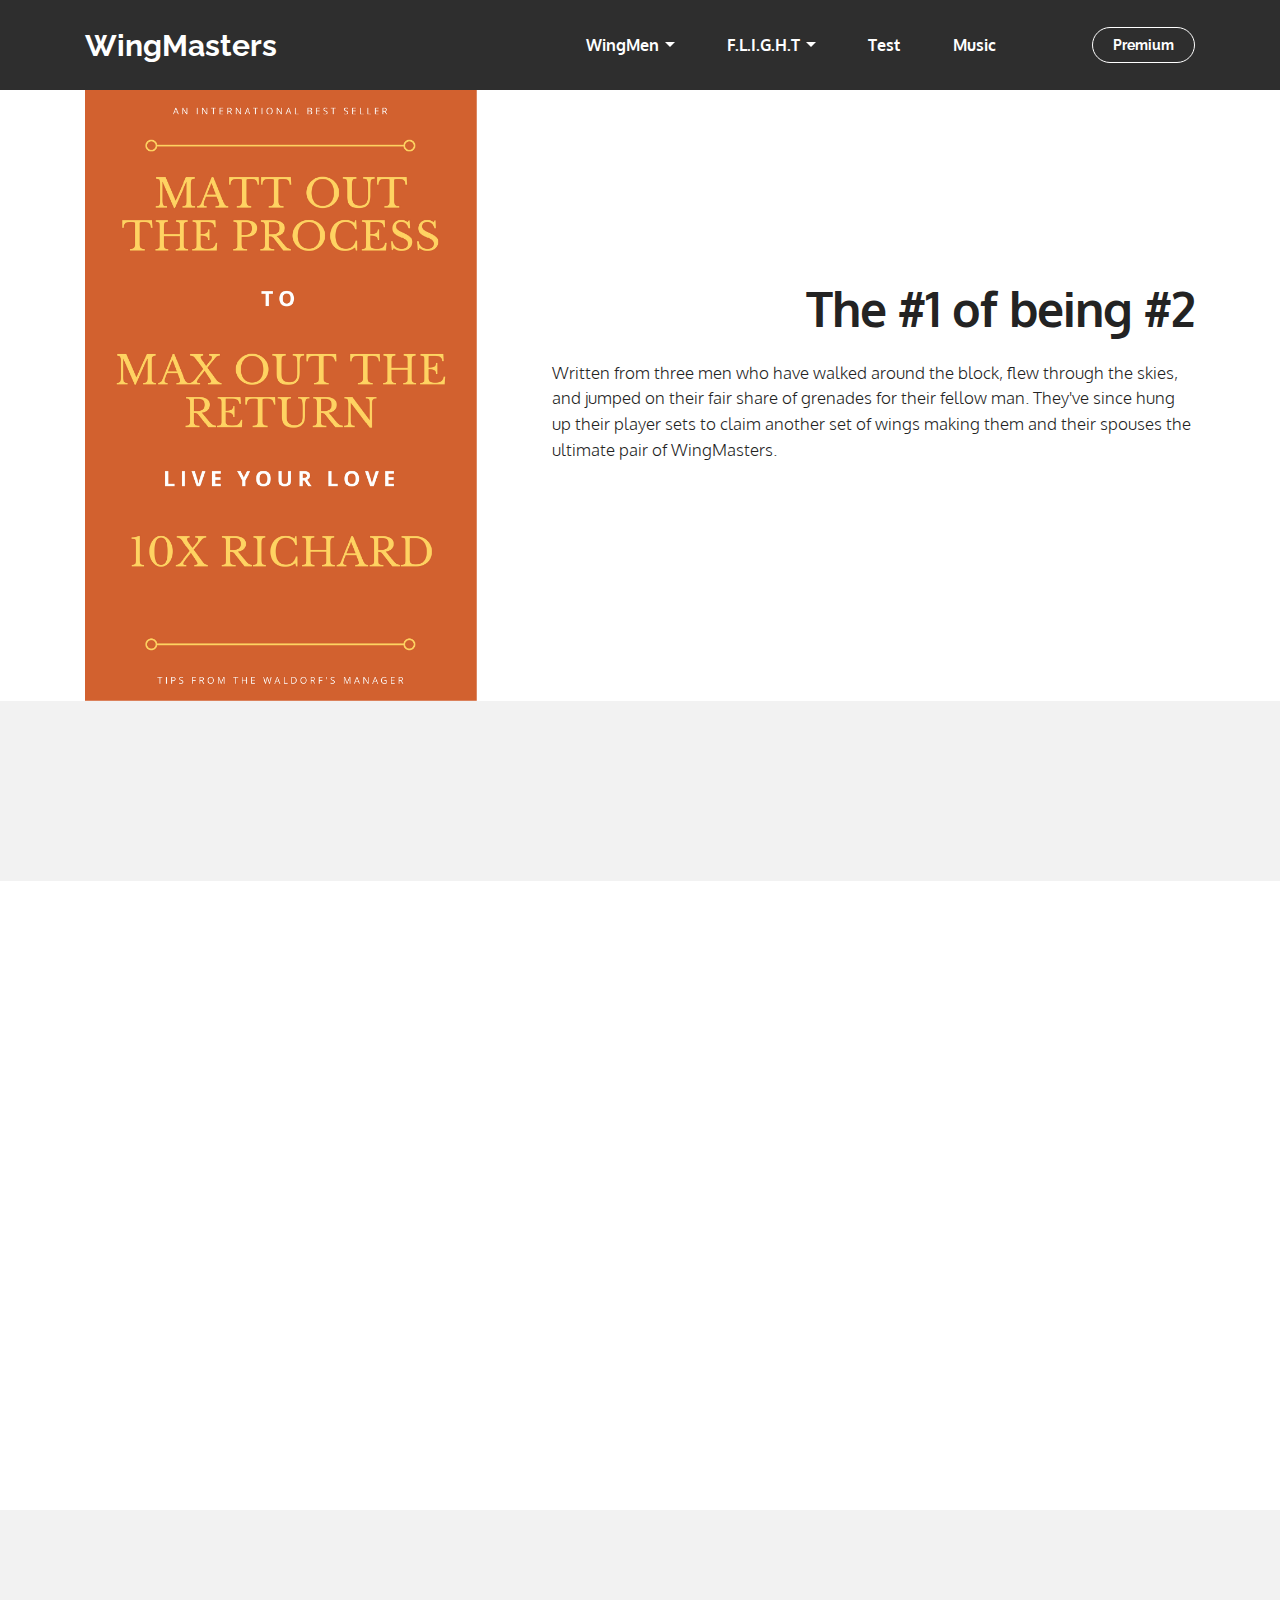
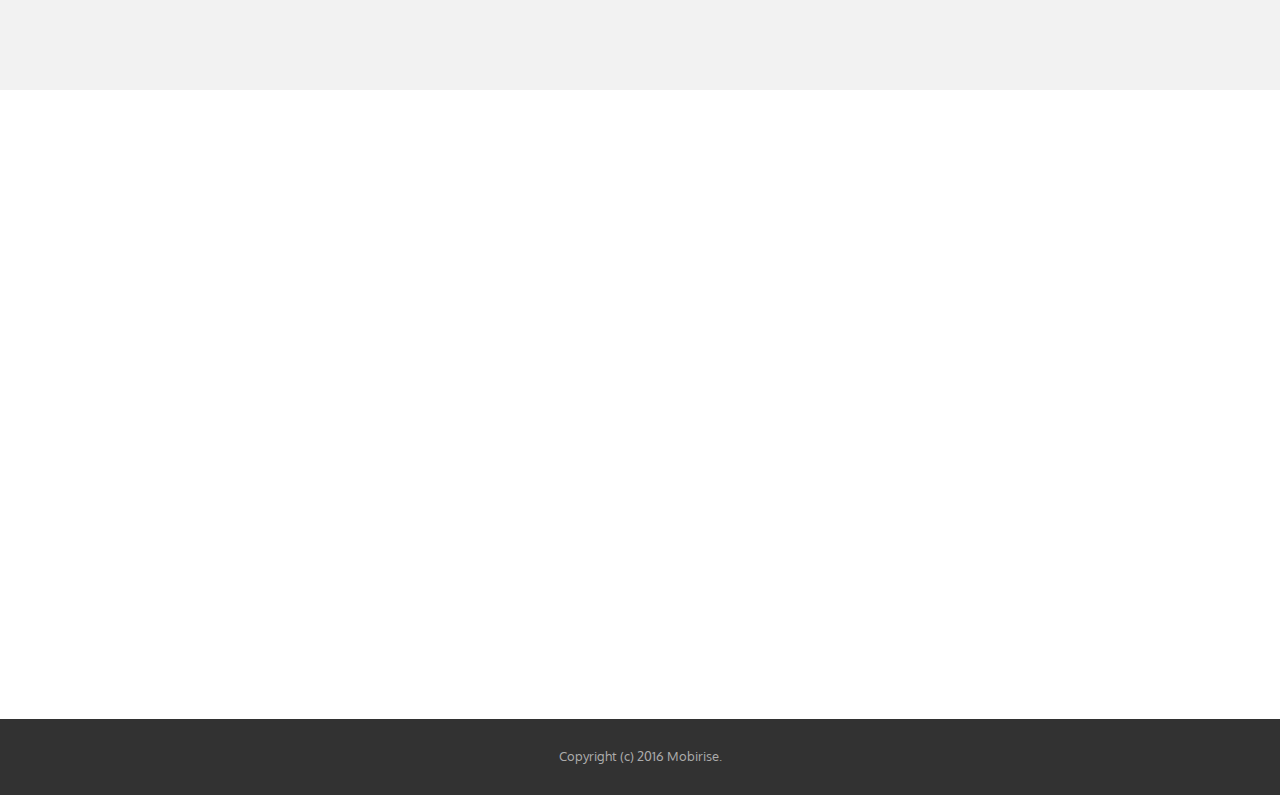
<file: library.html>
<!DOCTYPE html>
<html>
<head>
  <!-- Site made with Mobirise Website Builder v3.12.1, https://mobirise.com -->
  <meta charset="UTF-8">
  <meta http-equiv="X-UA-Compatible" content="IE=edge">
  <meta name="generator" content="Mobirise v3.12.1, mobirise.com">
  <meta name="viewport" content="width=device-width, initial-scale=1">
  <link rel="shortcut icon" href="assets/images/logo.png" type="image/x-icon">
  <meta name="description" content="Web Site Builder Description">
  <title>WingMasters</title>
  <link rel="stylesheet" href="https://fonts.googleapis.com/css?family=Lora:400,700,400italic,700italic&amp;subset=latin">
  <link rel="stylesheet" href="https://fonts.googleapis.com/css?family=Montserrat:400,700">
  <link rel="stylesheet" href="https://fonts.googleapis.com/css?family=Raleway:100,100i,200,200i,300,300i,400,400i,500,500i,600,600i,700,700i,800,800i,900,900i">
  <link rel="stylesheet" href="assets/bootstrap-material-design-font/css/material.css">
  <link rel="stylesheet" href="assets/tether/tether.min.css">
  <link rel="stylesheet" href="assets/bootstrap/css/bootstrap.min.css">
  <link rel="stylesheet" href="assets/animate.css/animate.min.css">
  <link rel="stylesheet" href="assets/dropdown/css/style.css">
  <link rel="stylesheet" href="assets/theme/css/style.css">
  <link rel="stylesheet" href="assets/mobirise/css/mbr-additional.css" type="text/css">
  
  
  
</head>
<body>
<section id="menu-d">

    <nav class="navbar navbar-dropdown navbar-fixed-top">
        <div class="container">

            <div class="mbr-table">
                <div class="mbr-table-cell">

                    <div class="navbar-brand">
                        
                        <a class="navbar-caption" href="index.html">WingMasters</a>
                    </div>

                </div>
                <div class="mbr-table-cell">

                    <button class="navbar-toggler pull-xs-right hidden-md-up" type="button" data-toggle="collapse" data-target="#exCollapsingNavbar">
                        <div class="hamburger-icon"></div>
                    </button>

                    <ul class="nav-dropdown collapse pull-xs-right nav navbar-nav navbar-toggleable-sm" id="exCollapsingNavbar"><li class="nav-item"><a class="nav-link link" href="https://mobirise.com/" aria-expanded="false"></a></li><li class="nav-item dropdown open"><a class="nav-link link dropdown-toggle" href="https://mobirise.com/" aria-expanded="true" data-toggle="dropdown-submenu">WingMen</a><div class="dropdown-menu"><a class="dropdown-item" href="add_form.html">Add WingMaster</a><a class="dropdown-item" href="wing_of_fame.html">Hall Of Game<br></a></div></li><li class="nav-item dropdown"><a class="nav-link link dropdown-toggle" data-toggle="dropdown-submenu" href="https://mobirise.com/" aria-expanded="false">F.L.I.G.H.T</a><div class="dropdown-menu"><a class="dropdown-item" href="summer.html">Forums</a><a class="dropdown-item" href="lectures.html">Lectures</a><a class="dropdown-item" href="http://forums.mobirise.com/">Insights</a><div class="dropdown"><a class="dropdown-item dropdown-toggle" href="http://forums.mobirise.com/" data-toggle="dropdown-submenu" aria-expanded="false">Guides</a><div class="dropdown-menu dropdown-submenu"><a class="dropdown-item" href="library.html">Top Three Books<br><br></a></div></div><div class="dropdown"><a class="dropdown-item dropdown-toggle" href="http://forums.mobirise.com/" data-toggle="dropdown-submenu" aria-expanded="false">Tips</a><div class="dropdown-menu dropdown-submenu"><a class="dropdown-item" href="articles.html">Articles</a></div></div></div></li><li class="nav-item dropdown"><a class="nav-link link" href="https://mobirise.com/" aria-expanded="false">Test</a></li><li class="nav-item"><a class="nav-link link" href="https://mobirise.com/" aria-expanded="false">Music</a></li><li class="nav-item"><a class="nav-link link" href="https://mobirise.com/"></a></li><li class="nav-item nav-btn"><a class="nav-link btn btn-white-outline btn-white" href="https://mobirise.com/">Premium</a></li></ul>
                    <button hidden="" class="navbar-toggler navbar-close" type="button" data-toggle="collapse" data-target="#exCollapsingNavbar">
                        <div class="close-icon"></div>
                    </button>

                </div>
            </div>

        </div>
    </nav>

</section>

<section class="engine"><a rel="external" href="https://mobirise.com">Website Maker</a></section><section class="mbr-section mbr-after-navbar" id="msg-box5-w" style="background-color: rgb(255, 255, 255); padding-top: 80px; padding-bottom: 0px;">

    
    <div class="container">
        <div class="row">
            <div class="mbr-table-md-up">

              <div class="mbr-table-cell mbr-right-padding-md-up mbr-valign-top col-md-7 image-size" style="width: 41%;">
                  <div class="mbr-figure"><img src="assets/images/matt-out-the-process-1400x2206.png"></div>
              </div>

              


              <div class="mbr-table-cell col-md-5 text-xs-center text-md-left content-size">
                  <h3 class="mbr-section-title display-2">The #1 of being #2</h3>
                  <div class="lead">

                    <p>Written from three men who have walked around the block, flew through the skies, and jumped on their fair share of grenades for their fellow man. They've since hung up their player sets to claim another set of wings making them and their spouses the ultimate pair of WingMasters.&nbsp;</p>

                  </div>

                  
              </div>


              

            </div>
        </div>
    </div>

</section>

<section class="mbr-info mbr-info-extra mbr-section mbr-section-md-padding" id="msg-box1-r" style="background-color: rgb(242, 242, 242); padding-top: 90px; padding-bottom: 90px;">

    
    <div class="container">
        <div class="row">


            


            <div class="mbr-table-md-up">
                <div class="mbr-table-cell mbr-right-padding-md-up col-md-8 text-xs-center text-md-left">
                    
                    
                </div>

                <div class="mbr-table-cell col-md-4">
                    
                </div>
            </div>


        </div>
    </div>
</section>

<section class="mbr-section" id="msg-box5-x" style="background-color: rgb(255, 255, 255); padding-top: 0px; padding-bottom: 0px;">

    
    <div class="container">
        <div class="row">
            <div class="mbr-table-md-up">

              <div class="mbr-table-cell mbr-right-padding-md-up mbr-valign-top col-md-7 image-size" style="width: 41%;">
                  <div class="mbr-figure"><img src="assets/images/Westin.png"></div>
              </div>

              


              <div class="mbr-table-cell col-md-5 text-xs-center text-md-left content-size">
                  <h3 class="mbr-section-title display-2">Love is Blind,<br>Making Love Doesn't Have to be</h3>
                  <div class="lead">

                    <p>"The best strategy book since Sun Tzu's Art of War"-Anonymous1<br>&nbsp; "Beautifully written and vividly instructed"-<br>Anonymous2<br>"I thought I was flying before, but after reading this book I realized how far I was from becoming a WingMaster. The authors are genius!"-<br>-Anonymous 3</p>

                  </div>

                  
              </div>


              

            </div>
        </div>
    </div>

</section>

<section class="mbr-info mbr-info-extra mbr-section mbr-section-md-padding" id="msg-box1-z" style="background-color: rgb(242, 242, 242); padding-top: 90px; padding-bottom: 90px;">

    
    <div class="container">
        <div class="row">


            


            <div class="mbr-table-md-up">
                <div class="mbr-table-cell mbr-right-padding-md-up col-md-8 text-xs-center text-md-left">
                    
                    
                </div>

                <div class="mbr-table-cell col-md-4">
                    
                </div>
            </div>


        </div>
    </div>
</section>

<section class="mbr-section" id="msg-box5-y" style="background-color: rgb(255, 255, 255); padding-top: 0px; padding-bottom: 0px;">

    
    <div class="container">
        <div class="row">
            <div class="mbr-table-md-up">

              <div class="mbr-table-cell mbr-right-padding-md-up mbr-valign-top col-md-7 image-size" style="width: 41%;">
                  <div class="mbr-figure"><img src="assets/images/matt-out-the-process-1-1400x2234.png"></div>
              </div>

              


              <div class="mbr-table-cell col-md-5 text-xs-center text-md-left content-size">
                  <h3 class="mbr-section-title display-2">Eat like a Man</h3>
                  <div class="lead">

                    <p>A collection of healthy ingredients and tips to improving energy and vitality. Top aphrodisiacs and easy to learn recipes that go with them . &nbsp;"They say food is the highway to somebody's heart. I had a totally different body part in mind."-ZL&nbsp;</p>

                  </div>

                  
              </div>


              

            </div>
        </div>
    </div>

</section>

<footer class="mbr-small-footer mbr-section mbr-section-nopadding" id="footer1-c" style="background-color: rgb(50, 50, 50); padding-top: 1.75rem; padding-bottom: 1.75rem;">
    
    <div class="container">
        <p class="text-xs-center">Copyright (c) 2016 Mobirise.</p>
    </div>
</footer>


  <script src="assets/web/assets/jquery/jquery.min.js"></script>
  <script src="assets/tether/tether.min.js"></script>
  <script src="assets/bootstrap/js/bootstrap.min.js"></script>
  <script src="assets/smooth-scroll/smooth-scroll.js"></script>
  <script src="assets/viewport-checker/jquery.viewportchecker.js"></script>
  <script src="assets/dropdown/js/script.min.js"></script>
  <script src="assets/touch-swipe/jquery.touch-swipe.min.js"></script>
  <script src="assets/theme/js/script.js"></script>
  
  
  <input name="animation" type="hidden">
   <div id="scrollToTop" class="scrollToTop mbr-arrow-up"><a style="text-align: center;"><i class="mbr-arrow-up-icon"></i></a></div>
  </body>
</html>
</file>
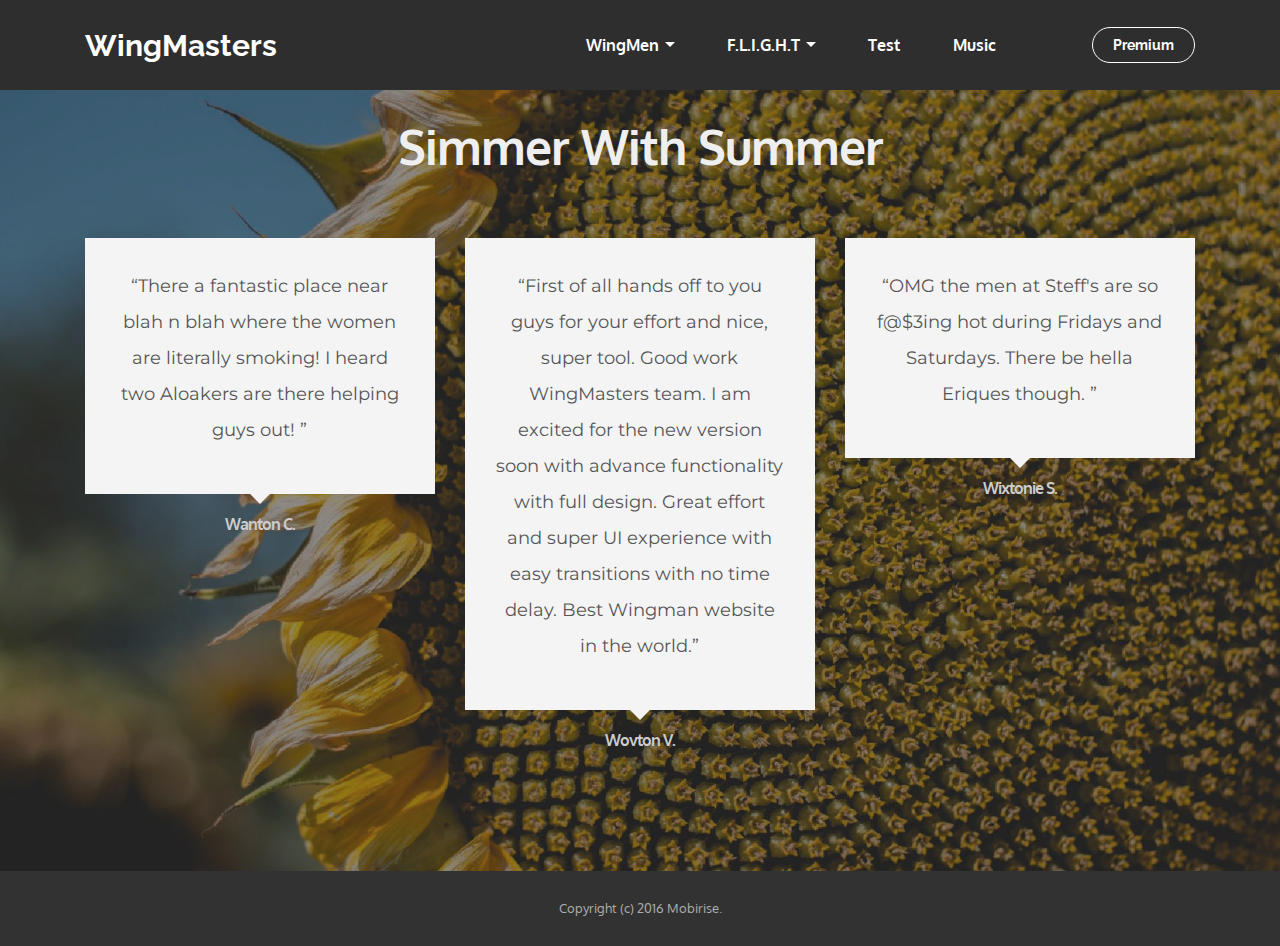
<file: summer.html>
<!DOCTYPE html>
<html>
<head>
  <!-- Site made with Mobirise Website Builder v3.12.1, https://mobirise.com -->
  <meta charset="UTF-8">
  <meta http-equiv="X-UA-Compatible" content="IE=edge">
  <meta name="generator" content="Mobirise v3.12.1, mobirise.com">
  <meta name="viewport" content="width=device-width, initial-scale=1">
  <link rel="shortcut icon" href="assets/images/logo.png" type="image/x-icon">
  <meta name="description" content="Web Page Builder Description">
  <title>WingMasters</title>
  <link rel="stylesheet" href="https://fonts.googleapis.com/css?family=Lora:400,700,400italic,700italic&amp;subset=latin">
  <link rel="stylesheet" href="https://fonts.googleapis.com/css?family=Montserrat:400,700">
  <link rel="stylesheet" href="https://fonts.googleapis.com/css?family=Raleway:100,100i,200,200i,300,300i,400,400i,500,500i,600,600i,700,700i,800,800i,900,900i">
  <link rel="stylesheet" href="assets/bootstrap-material-design-font/css/material.css">
  <link rel="stylesheet" href="assets/tether/tether.min.css">
  <link rel="stylesheet" href="assets/bootstrap/css/bootstrap.min.css">
  <link rel="stylesheet" href="assets/animate.css/animate.min.css">
  <link rel="stylesheet" href="assets/dropdown/css/style.css">
  <link rel="stylesheet" href="assets/theme/css/style.css">
  <link rel="stylesheet" href="assets/mobirise/css/mbr-additional.css" type="text/css">
  
  
  
</head>
<body>
<section id="menu-1p">

    <nav class="navbar navbar-dropdown navbar-fixed-top">
        <div class="container">

            <div class="mbr-table">
                <div class="mbr-table-cell">

                    <div class="navbar-brand">
                        
                        <a class="navbar-caption" href="index.html">WingMasters</a>
                    </div>

                </div>
                <div class="mbr-table-cell">

                    <button class="navbar-toggler pull-xs-right hidden-md-up" type="button" data-toggle="collapse" data-target="#exCollapsingNavbar">
                        <div class="hamburger-icon"></div>
                    </button>

                    <ul class="nav-dropdown collapse pull-xs-right nav navbar-nav navbar-toggleable-sm" id="exCollapsingNavbar"><li class="nav-item"><a class="nav-link link" href="https://mobirise.com/" aria-expanded="false"></a></li><li class="nav-item dropdown open"><a class="nav-link link dropdown-toggle" href="https://mobirise.com/" aria-expanded="true" data-toggle="dropdown-submenu">WingMen</a><div class="dropdown-menu"><a class="dropdown-item" href="add_form.html">Add WingMaster</a><a class="dropdown-item" href="wing_of_fame.html">Hall Of Game<br></a></div></li><li class="nav-item dropdown"><a class="nav-link link dropdown-toggle" data-toggle="dropdown-submenu" href="https://mobirise.com/" aria-expanded="false">F.L.I.G.H.T</a><div class="dropdown-menu"><a class="dropdown-item" href="summer.html">Forums</a><a class="dropdown-item" href="lectures.html">Lectures</a><a class="dropdown-item" href="http://forums.mobirise.com/">Insights</a><div class="dropdown"><a class="dropdown-item dropdown-toggle" href="http://forums.mobirise.com/" data-toggle="dropdown-submenu" aria-expanded="false">Guides</a><div class="dropdown-menu dropdown-submenu"><a class="dropdown-item" href="library.html">Top Three Books<br><br></a></div></div><div class="dropdown"><a class="dropdown-item dropdown-toggle" href="http://forums.mobirise.com/" data-toggle="dropdown-submenu" aria-expanded="false">Tips</a><div class="dropdown-menu dropdown-submenu"><a class="dropdown-item" href="articles.html">Articles</a></div></div></div></li><li class="nav-item dropdown"><a class="nav-link link" href="https://mobirise.com/" aria-expanded="false">Test</a></li><li class="nav-item"><a class="nav-link link" href="https://mobirise.com/" aria-expanded="false">Music</a></li><li class="nav-item"><a class="nav-link link" href="https://mobirise.com/"></a></li><li class="nav-item nav-btn"><a class="nav-link btn btn-white-outline btn-white" href="https://mobirise.com/">Premium</a></li></ul>
                    <button hidden="" class="navbar-toggler navbar-close" type="button" data-toggle="collapse" data-target="#exCollapsingNavbar">
                        <div class="close-icon"></div>
                    </button>

                </div>
            </div>

        </div>
    </nav>

</section>

<section class="engine"><a rel="external" href="https://mobirise.com">Mobirise Site Builder</a></section><section class="mbr-section mbr-background mbr-after-navbar" id="testimonials3-1q" style="background-image: url(assets/images/mbr-3-2000x1333.jpg); padding-top: 120px; padding-bottom: 120px;">

    <div class="mbr-overlay" style="opacity: 0.5; background-color: rgb(34, 34, 34);">
    </div>

        <div class="mbr-section mbr-section__container mbr-section__container--middle">
            <div class="container">
                <div class="row">
                    <div class="col-xs-12 text-xs-center">
                        <h3 class="mbr-section-title display-2">Simmer With Summer</h3>
                        
                    </div>
                </div>
            </div>
        </div>


    <div class="mbr-testimonials mbr-section mbr-section-nopadding">
        <div class="container">
            <div class="row">

                <div class="col-xs-12 col-lg-4">

                    <div class="mbr-testimonial card">
                        <div class="card-block"><p>“There a fantastic place near blah n blah where the women are literally smoking! I heard two Aloakers are there helping guys out! ”</p></div>
                        <div class="mbr-author card-footer">
                            
                            <div class="mbr-author-name">Wanton C.</div>
                            
                        </div>
                    </div>
                </div><div class="col-xs-12 col-lg-4">

                    <div class="mbr-testimonial card">
                        <div class="card-block"><p>“First of all hands off to you guys for your effort and nice, super tool. Good work WingMasters team. I am excited for the new version soon with advance functionality with full design. Great effort and super UI experience with easy transitions with no time delay. Best Wingman website in the world.”</p></div>
                        <div class="mbr-author card-footer">
                            
                            <div class="mbr-author-name">Wovton V.</div>
                            
                        </div>
                    </div>
                </div><div class="col-xs-12 col-lg-4">

                    <div class="mbr-testimonial card">
                        <div class="card-block"><p>“OMG the men at Steff's are so f@$3ing hot during Fridays and Saturdays. There be hella Eriques though. ”</p></div>
                        <div class="mbr-author card-footer">
                            
                            <div class="mbr-author-name">Wixtonie S.</div>
                            
                        </div>
                    </div>
                </div>

            </div>

        </div>

    </div>

</section>

<footer class="mbr-small-footer mbr-section mbr-section-nopadding" id="footer1-1o" style="background-color: rgb(50, 50, 50); padding-top: 1.75rem; padding-bottom: 1.75rem;">
    
    <div class="container">
        <p class="text-xs-center">Copyright (c) 2016 Mobirise.</p>
    </div>
</footer>


  <script src="assets/web/assets/jquery/jquery.min.js"></script>
  <script src="assets/tether/tether.min.js"></script>
  <script src="assets/bootstrap/js/bootstrap.min.js"></script>
  <script src="assets/smooth-scroll/smooth-scroll.js"></script>
  <script src="assets/viewport-checker/jquery.viewportchecker.js"></script>
  <script src="assets/dropdown/js/script.min.js"></script>
  <script src="assets/touch-swipe/jquery.touch-swipe.min.js"></script>
  <script src="assets/theme/js/script.js"></script>
  
  
  <input name="animation" type="hidden">
   <div id="scrollToTop" class="scrollToTop mbr-arrow-up"><a style="text-align: center;"><i class="mbr-arrow-up-icon"></i></a></div>
  </body>
</html>
</file>
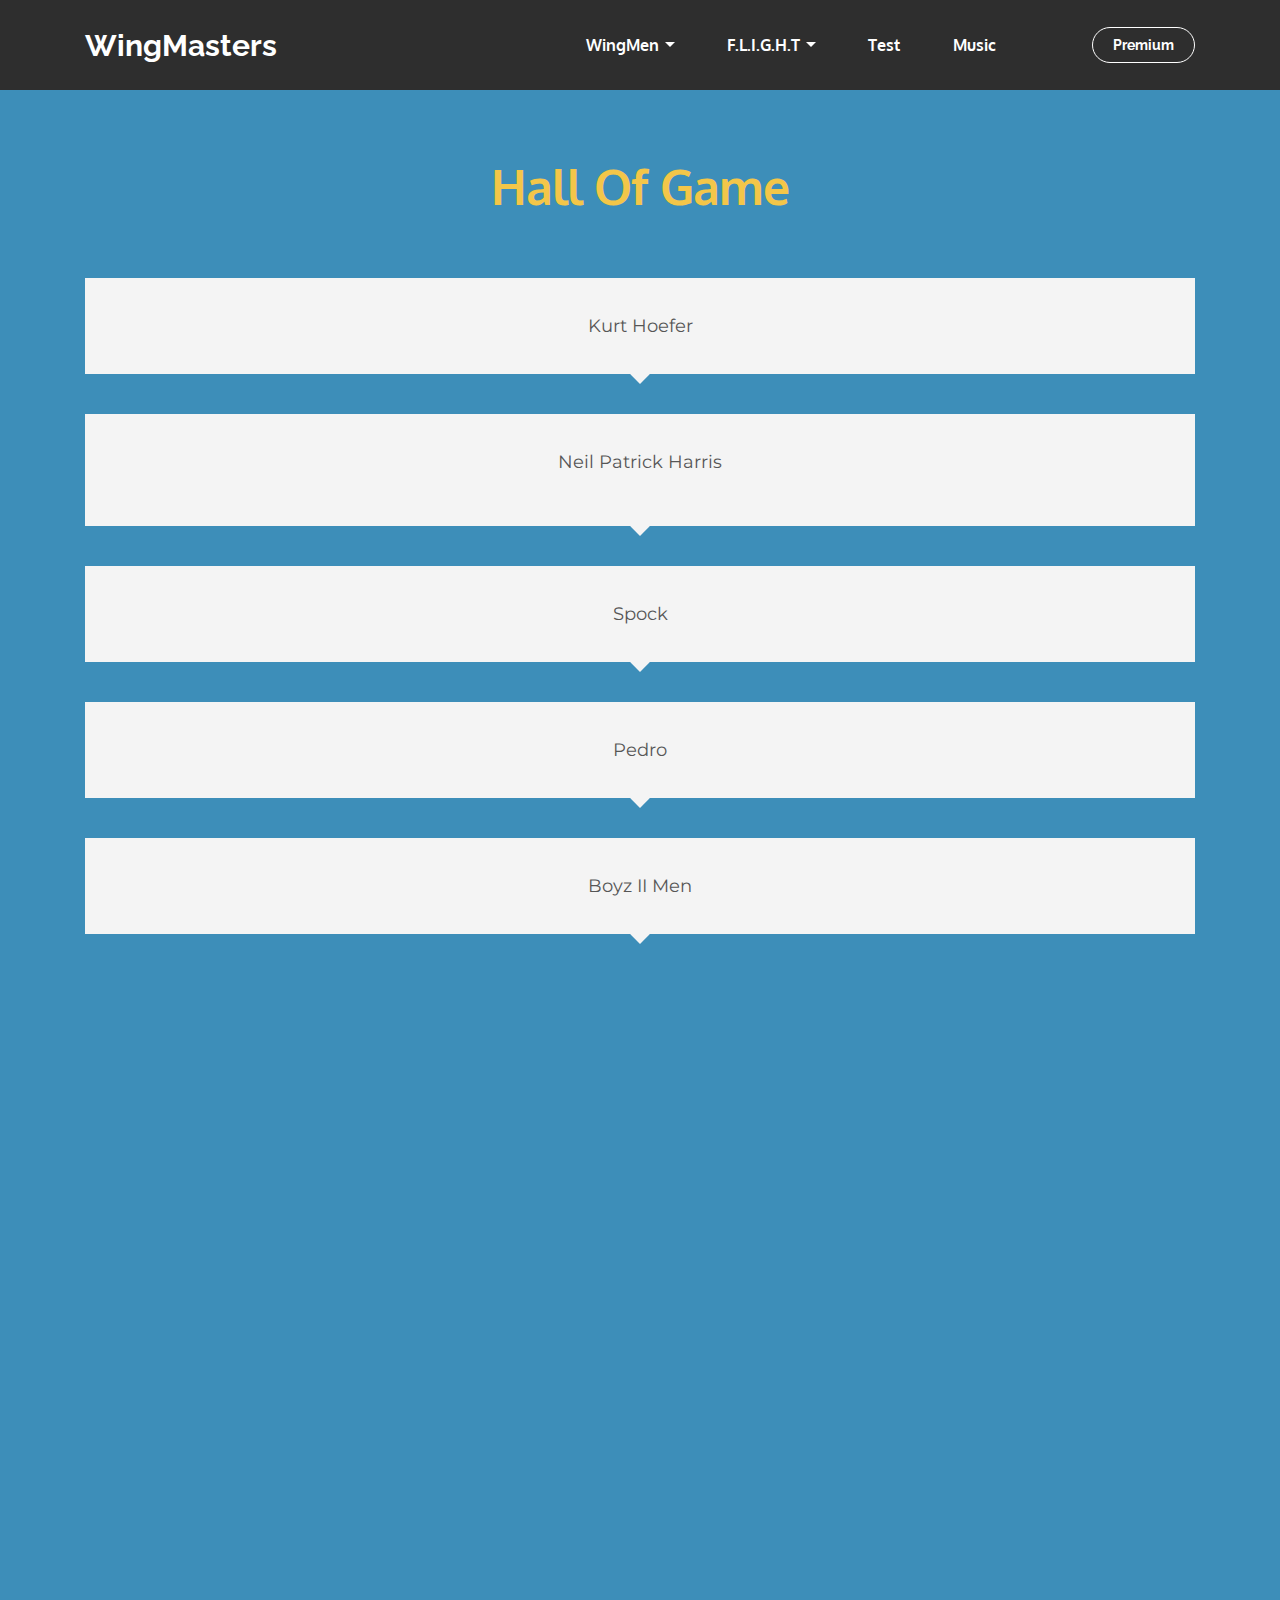
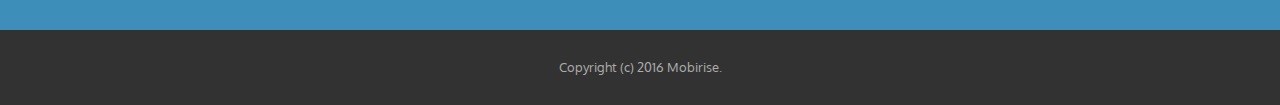
<file: wing_of_fame.html>
<!DOCTYPE html>
<html>
<head>
  <!-- Site made with Mobirise Website Builder v3.12.1, https://mobirise.com -->
  <meta charset="UTF-8">
  <meta http-equiv="X-UA-Compatible" content="IE=edge">
  <meta name="generator" content="Mobirise v3.12.1, mobirise.com">
  <meta name="viewport" content="width=device-width, initial-scale=1">
  <link rel="shortcut icon" href="assets/images/logo.png" type="image/x-icon">
  <meta name="description" content="Website Generator Description">
  <title>WingMasters</title>
  <link rel="stylesheet" href="https://fonts.googleapis.com/css?family=Lora:400,700,400italic,700italic&amp;subset=latin">
  <link rel="stylesheet" href="https://fonts.googleapis.com/css?family=Montserrat:400,700">
  <link rel="stylesheet" href="https://fonts.googleapis.com/css?family=Raleway:100,100i,200,200i,300,300i,400,400i,500,500i,600,600i,700,700i,800,800i,900,900i">
  <link rel="stylesheet" href="assets/bootstrap-material-design-font/css/material.css">
  <link rel="stylesheet" href="assets/tether/tether.min.css">
  <link rel="stylesheet" href="assets/bootstrap/css/bootstrap.min.css">
  <link rel="stylesheet" href="assets/dropdown/css/style.css">
  <link rel="stylesheet" href="assets/animate.css/animate.min.css">
  <link rel="stylesheet" href="assets/theme/css/style.css">
  <link rel="stylesheet" href="assets/mobirise/css/mbr-additional.css" type="text/css">
  
  
  
</head>
<body>
<section id="menu-1f">

    <nav class="navbar navbar-dropdown navbar-fixed-top">
        <div class="container">

            <div class="mbr-table">
                <div class="mbr-table-cell">

                    <div class="navbar-brand">
                        
                        <a class="navbar-caption" href="index.html">WingMasters</a>
                    </div>

                </div>
                <div class="mbr-table-cell">

                    <button class="navbar-toggler pull-xs-right hidden-md-up" type="button" data-toggle="collapse" data-target="#exCollapsingNavbar">
                        <div class="hamburger-icon"></div>
                    </button>

                    <ul class="nav-dropdown collapse pull-xs-right nav navbar-nav navbar-toggleable-sm" id="exCollapsingNavbar"><li class="nav-item"><a class="nav-link link" href="https://mobirise.com/" aria-expanded="false"></a></li><li class="nav-item dropdown open"><a class="nav-link link dropdown-toggle" href="https://mobirise.com/" aria-expanded="true" data-toggle="dropdown-submenu">WingMen</a><div class="dropdown-menu"><a class="dropdown-item" href="add_form.html">Add WingMaster</a><a class="dropdown-item" href="wing_of_fame.html">Hall Of Game<br></a></div></li><li class="nav-item dropdown"><a class="nav-link link dropdown-toggle" data-toggle="dropdown-submenu" href="https://mobirise.com/" aria-expanded="false">F.L.I.G.H.T</a><div class="dropdown-menu"><a class="dropdown-item" href="summer.html">Forums</a><a class="dropdown-item" href="lectures.html">Lectures</a><a class="dropdown-item" href="http://forums.mobirise.com/">Insights</a><div class="dropdown"><a class="dropdown-item dropdown-toggle" href="http://forums.mobirise.com/" data-toggle="dropdown-submenu" aria-expanded="false">Guides</a><div class="dropdown-menu dropdown-submenu"><a class="dropdown-item" href="library.html">Top Three Books<br><br></a></div></div><div class="dropdown"><a class="dropdown-item dropdown-toggle" href="http://forums.mobirise.com/" data-toggle="dropdown-submenu" aria-expanded="false">Tips</a><div class="dropdown-menu dropdown-submenu"><a class="dropdown-item" href="articles.html">Articles</a></div></div></div></li><li class="nav-item dropdown"><a class="nav-link link" href="https://mobirise.com/" aria-expanded="false">Test</a></li><li class="nav-item"><a class="nav-link link" href="https://mobirise.com/" aria-expanded="false">Music</a></li><li class="nav-item"><a class="nav-link link" href="https://mobirise.com/"></a></li><li class="nav-item nav-btn"><a class="nav-link btn btn-white-outline btn-white" href="https://mobirise.com/">Premium</a></li></ul>
                    <button hidden="" class="navbar-toggler navbar-close" type="button" data-toggle="collapse" data-target="#exCollapsingNavbar">
                        <div class="close-icon"></div>
                    </button>

                </div>
            </div>

        </div>
    </nav>

</section>

<section class="engine"><a rel="external" href="https://mobirise.com">https://mobirise.com/</a></section><section class="mbr-section mbr-after-navbar" id="testimonials4-1h" style="background-color: rgb(61, 142, 185); padding-top: 160px; padding-bottom: 120px;">

    

        <div class="mbr-section mbr-section__container mbr-section__container--middle">
            <div class="container">
                <div class="row">
                    <div class="col-xs-12 text-xs-center">
                        <h3 class="mbr-section-title display-2">Hall Of Game</h3>
                        
                    </div>
                </div>
            </div>
        </div>


    <div class="mbr-section mbr-section-nopadding">
        <div class="container">
            <div class="row">

                <div class="col-xs-12">

                    <div class="mbr-testimonial card">
                        <div class="card-block">Kurt Hoefer</div>
                        <div class="mbr-author card-footer">
                            
                            
                            
                        </div>
                    </div><div class="mbr-testimonial card">
                        <div class="card-block"><p>Neil Patrick Harris</p></div>
                        <div class="mbr-author card-footer">
                            
                            
                            
                        </div>
                    </div><div class="mbr-testimonial card">
                        <div class="card-block">Spock</div>
                        <div class="mbr-author card-footer">
                            
                            
                            
                        </div>
                    </div><div class="mbr-testimonial card">
                        <div class="card-block">Pedro</div>
                        <div class="mbr-author card-footer">
                            
                            
                            
                        </div>
                    </div><div class="mbr-testimonial card">
                        <div class="card-block">Boyz II Men</div>
                        <div class="mbr-author card-footer">
                            
                            
                            
                        </div>
                    </div><div class="mbr-testimonial card">
                        <div class="card-block"><p>Luigi</p></div>
                        <div class="mbr-author card-footer">
                            
                            
                            
                        </div>
                    </div><div class="mbr-testimonial card">
                        <div class="card-block">Chewbacca</div>
                        <div class="mbr-author card-footer">
                            
                            
                            
                        </div>
                    </div><div class="mbr-testimonial card">
                        <div class="card-block"><p>Hugh Hefner</p></div>
                        <div class="mbr-author card-footer">
                            
                            
                            
                        </div>
                    </div><div class="mbr-testimonial card">
                        <div class="card-block">Goose</div>
                        <div class="mbr-author card-footer">
                            
                            
                            
                        </div>
                    </div>

                </div>

            </div>

        </div>
    </div>
</section>

<footer class="mbr-small-footer mbr-section mbr-section-nopadding" id="footer1-1g" style="background-color: rgb(50, 50, 50); padding-top: 1.75rem; padding-bottom: 1.75rem;">
    
    <div class="container">
        <p class="text-xs-center">Copyright (c) 2016 Mobirise.</p>
    </div>
</footer>


  <script src="assets/web/assets/jquery/jquery.min.js"></script>
  <script src="assets/tether/tether.min.js"></script>
  <script src="assets/bootstrap/js/bootstrap.min.js"></script>
  <script src="assets/smooth-scroll/smooth-scroll.js"></script>
  <script src="assets/dropdown/js/script.min.js"></script>
  <script src="assets/touch-swipe/jquery.touch-swipe.min.js"></script>
  <script src="assets/viewport-checker/jquery.viewportchecker.js"></script>
  <script src="assets/theme/js/script.js"></script>
  
  
  <input name="animation" type="hidden">
   <div id="scrollToTop" class="scrollToTop mbr-arrow-up"><a style="text-align: center;"><i class="mbr-arrow-up-icon"></i></a></div>
  </body>
</html>
</file>
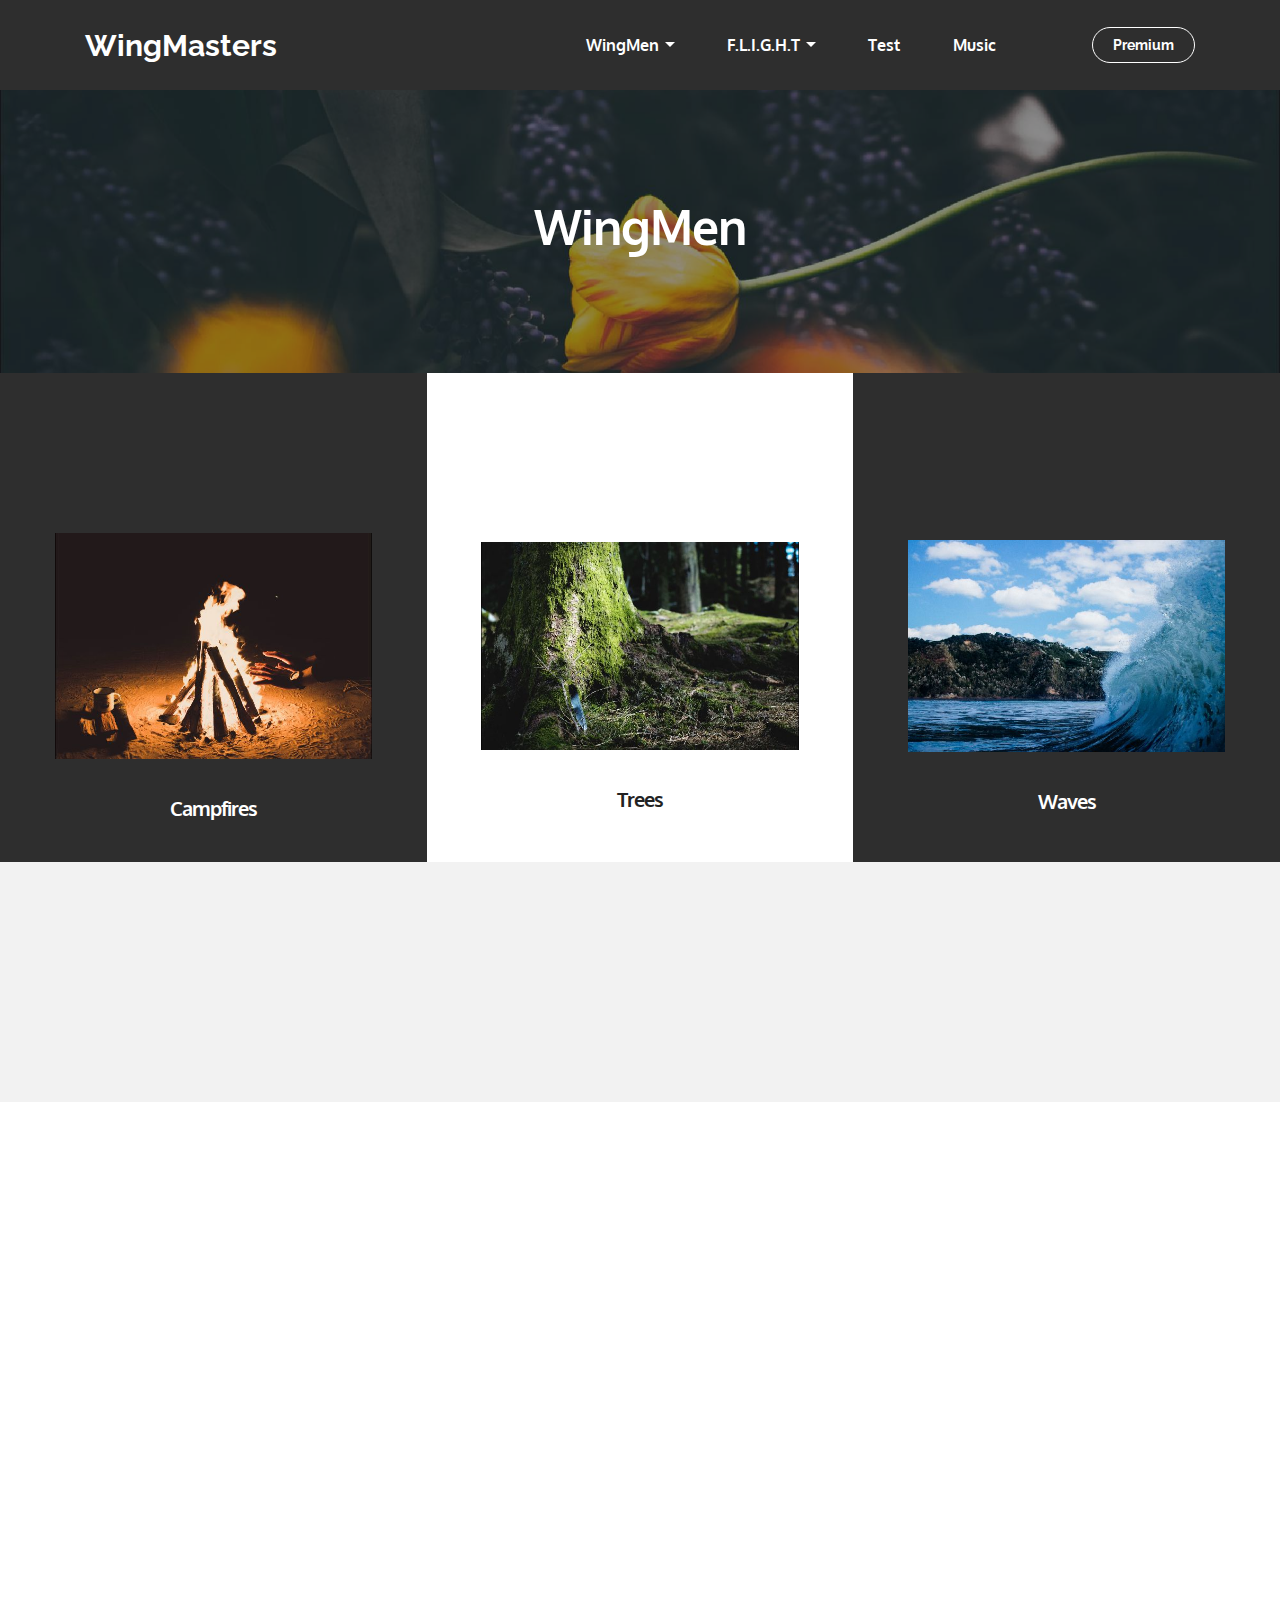
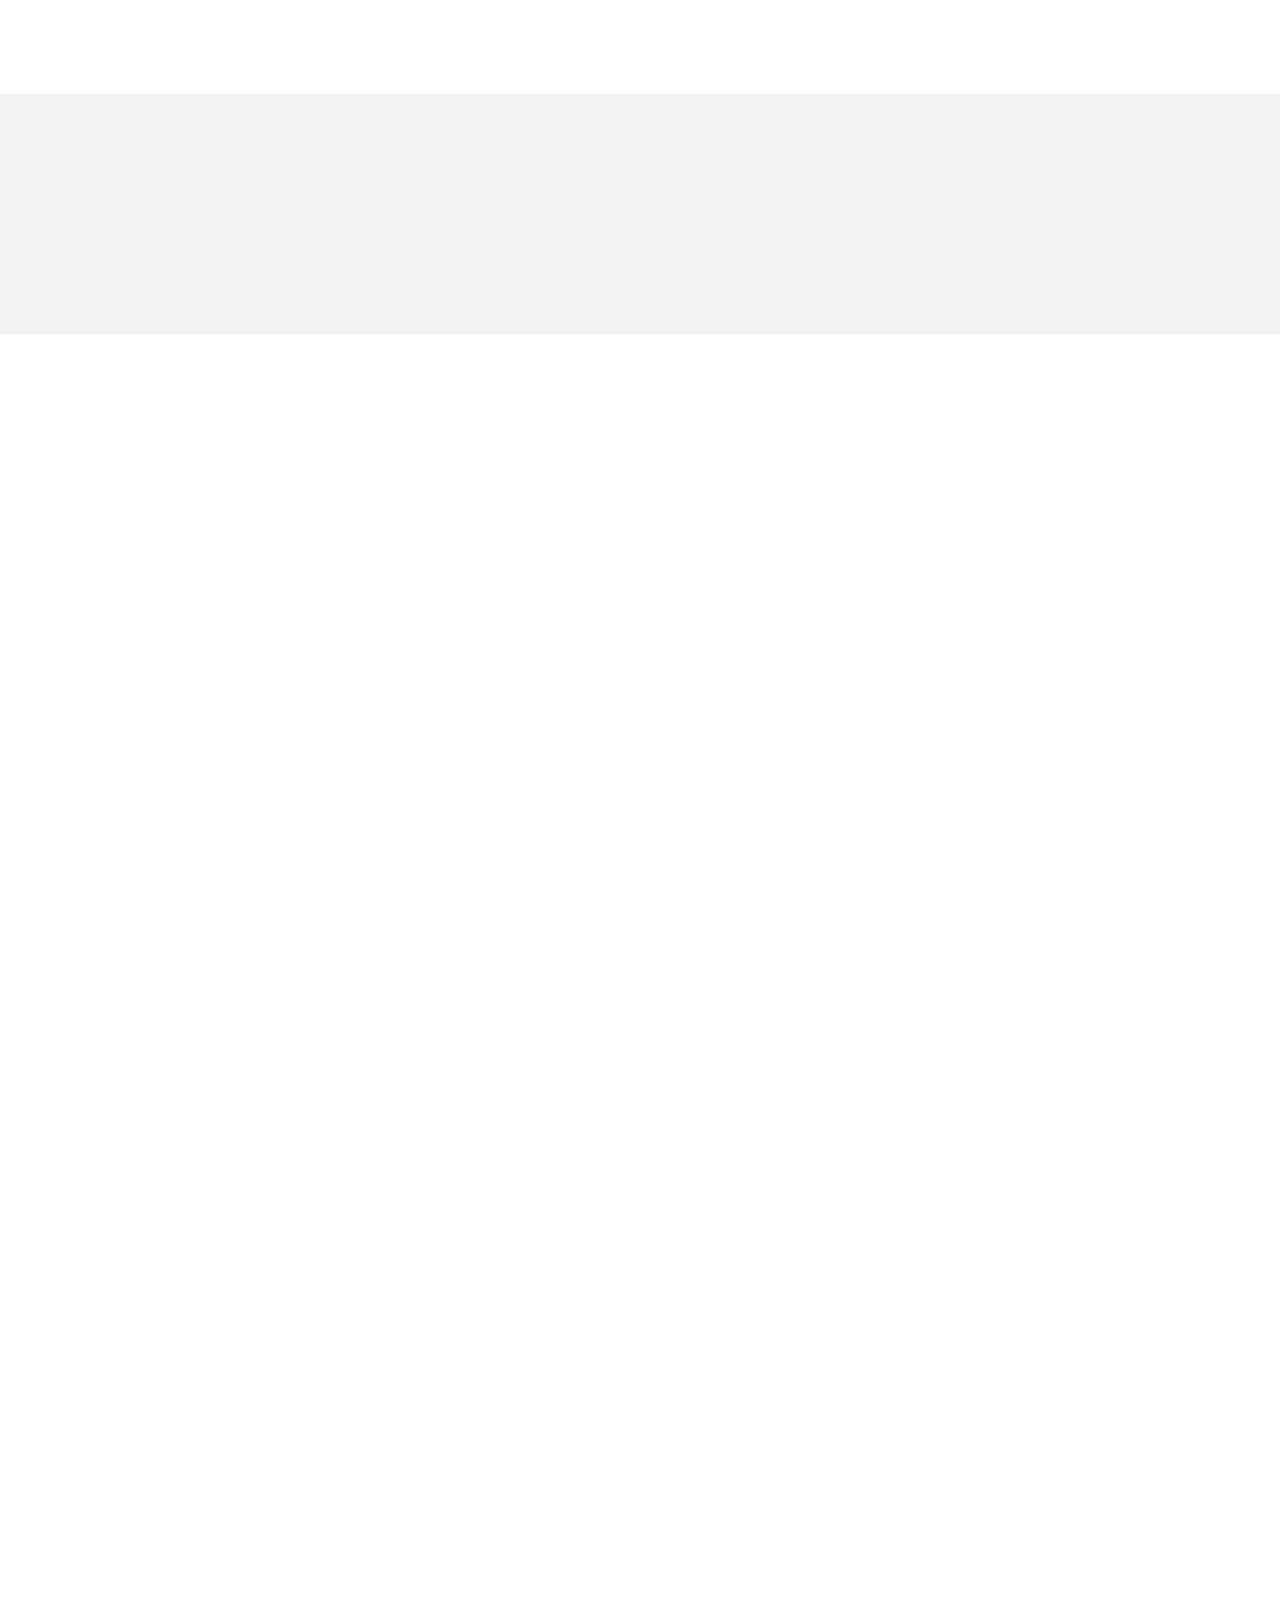
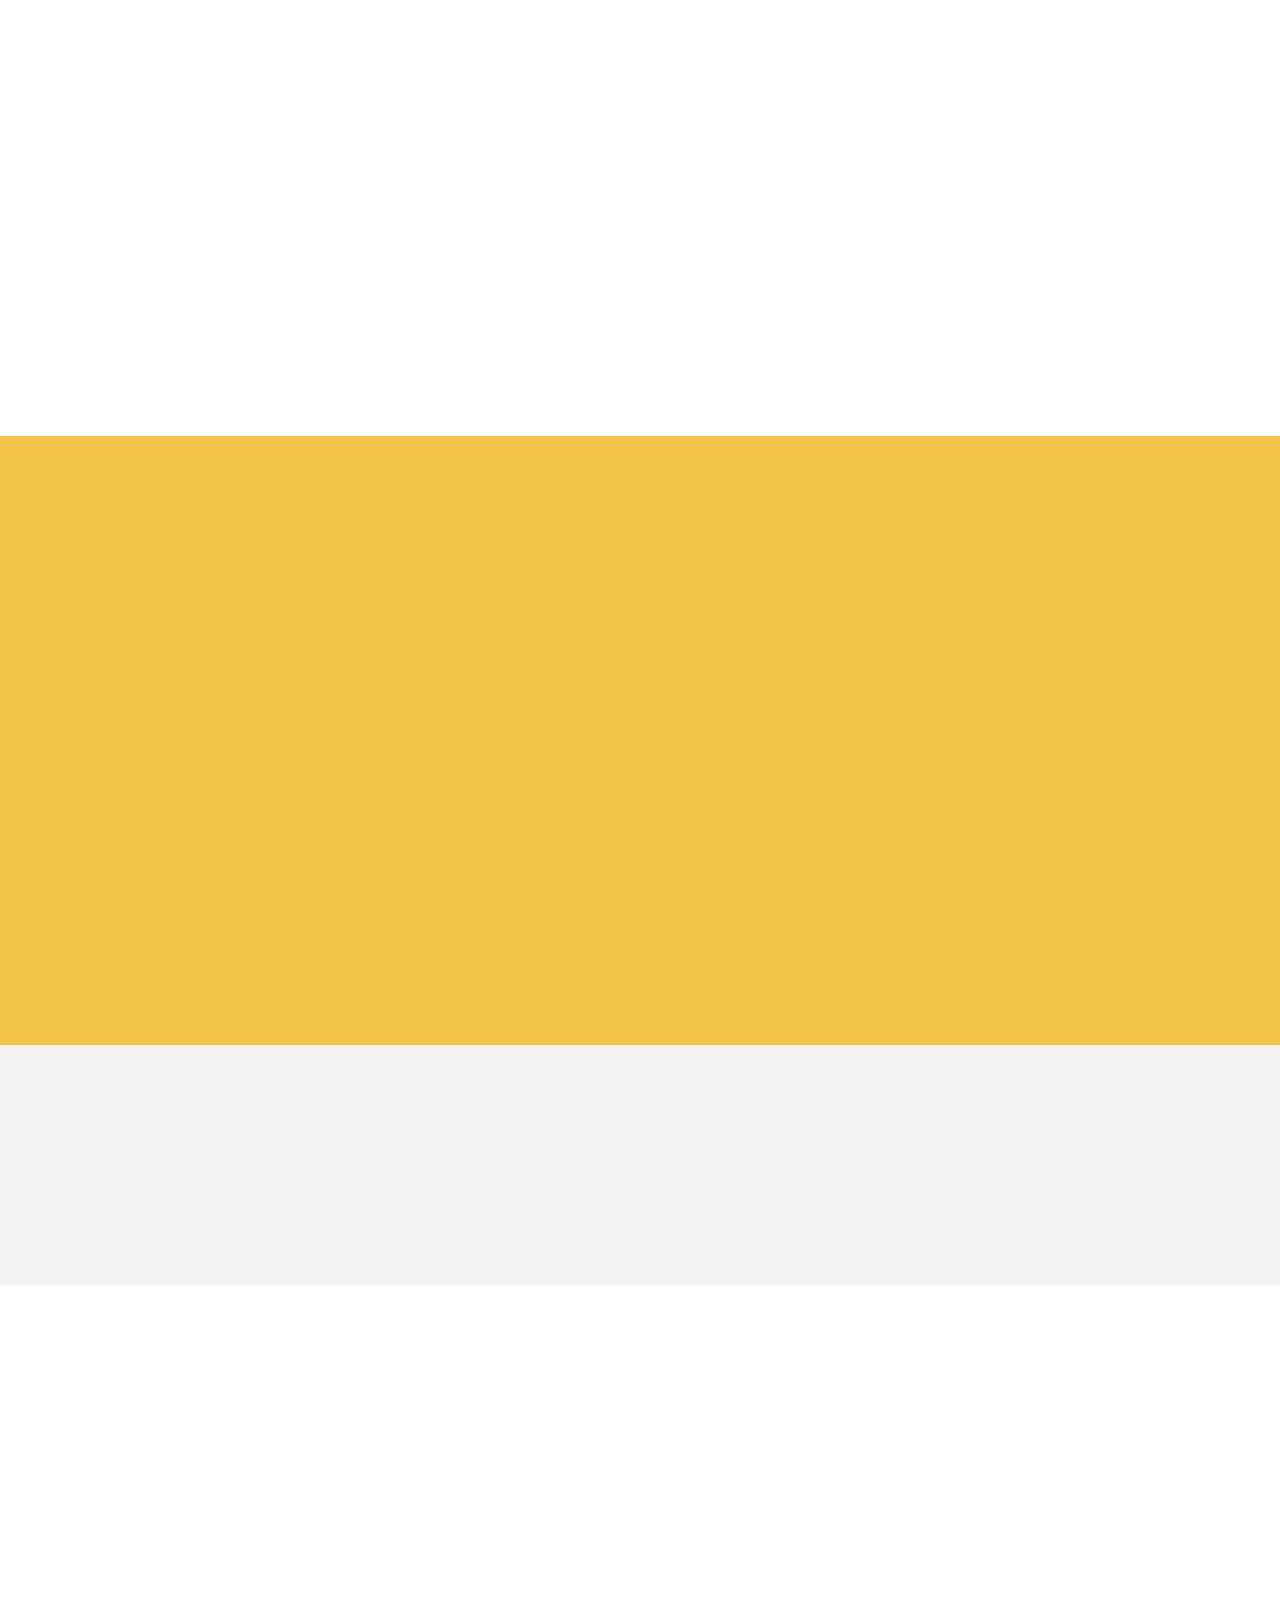
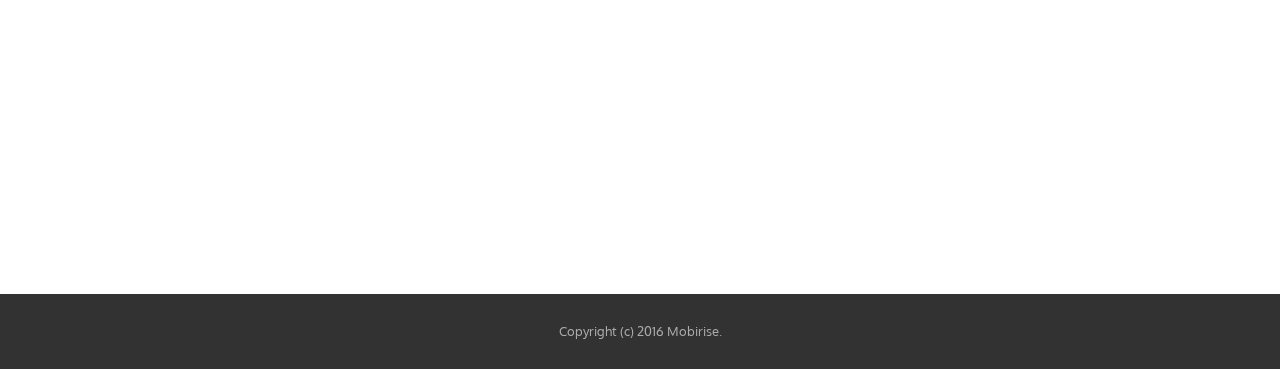
<file: wingmen.html>
<!DOCTYPE html>
<html>
<head>
  <!-- Site made with Mobirise Website Builder v3.12.1, https://mobirise.com -->
  <meta charset="UTF-8">
  <meta http-equiv="X-UA-Compatible" content="IE=edge">
  <meta name="generator" content="Mobirise v3.12.1, mobirise.com">
  <meta name="viewport" content="width=device-width, initial-scale=1">
  <link rel="shortcut icon" href="assets/images/logo.png" type="image/x-icon">
  <meta name="description" content="Site Generator Description">
  <title>WingMasters</title>
  <link rel="stylesheet" href="https://fonts.googleapis.com/css?family=Lora:400,700,400italic,700italic&amp;subset=latin">
  <link rel="stylesheet" href="https://fonts.googleapis.com/css?family=Montserrat:400,700">
  <link rel="stylesheet" href="https://fonts.googleapis.com/css?family=Raleway:100,100i,200,200i,300,300i,400,400i,500,500i,600,600i,700,700i,800,800i,900,900i">
  <link rel="stylesheet" href="assets/bootstrap-material-design-font/css/material.css">
  <link rel="stylesheet" href="assets/tether/tether.min.css">
  <link rel="stylesheet" href="assets/bootstrap/css/bootstrap.min.css">
  <link rel="stylesheet" href="assets/animate.css/animate.min.css">
  <link rel="stylesheet" href="assets/dropdown/css/style.css">
  <link rel="stylesheet" href="assets/theme/css/style.css">
  <link rel="stylesheet" href="assets/mobirise/css/mbr-additional.css" type="text/css">
  
  
  
</head>
<body>
<section id="menu-0">

    <nav class="navbar navbar-dropdown navbar-fixed-top">
        <div class="container">

            <div class="mbr-table">
                <div class="mbr-table-cell">

                    <div class="navbar-brand">
                        
                        <a class="navbar-caption" href="index.html">WingMasters</a>
                    </div>

                </div>
                <div class="mbr-table-cell">

                    <button class="navbar-toggler pull-xs-right hidden-md-up" type="button" data-toggle="collapse" data-target="#exCollapsingNavbar">
                        <div class="hamburger-icon"></div>
                    </button>

                    <ul class="nav-dropdown collapse pull-xs-right nav navbar-nav navbar-toggleable-sm" id="exCollapsingNavbar"><li class="nav-item"><a class="nav-link link" href="https://mobirise.com/" aria-expanded="false"></a></li><li class="nav-item dropdown open"><a class="nav-link link dropdown-toggle" href="https://mobirise.com/" aria-expanded="true" data-toggle="dropdown-submenu">WingMen</a><div class="dropdown-menu"><a class="dropdown-item" href="add_form.html">Add WingMaster</a><a class="dropdown-item" href="wing_of_fame.html">Hall Of Game<br></a></div></li><li class="nav-item dropdown"><a class="nav-link link dropdown-toggle" data-toggle="dropdown-submenu" href="https://mobirise.com/" aria-expanded="false">F.L.I.G.H.T</a><div class="dropdown-menu"><a class="dropdown-item" href="summer.html">Forums</a><a class="dropdown-item" href="lectures.html">Lectures</a><a class="dropdown-item" href="http://forums.mobirise.com/">Insights</a><div class="dropdown"><a class="dropdown-item dropdown-toggle" href="http://forums.mobirise.com/" data-toggle="dropdown-submenu" aria-expanded="false">Guides</a><div class="dropdown-menu dropdown-submenu"><a class="dropdown-item" href="library.html">Top Three Books<br><br></a></div></div><div class="dropdown"><a class="dropdown-item dropdown-toggle" href="http://forums.mobirise.com/" data-toggle="dropdown-submenu" aria-expanded="false">Tips</a><div class="dropdown-menu dropdown-submenu"><a class="dropdown-item" href="articles.html">Articles</a></div></div></div></li><li class="nav-item dropdown"><a class="nav-link link" href="https://mobirise.com/" aria-expanded="false">Test</a></li><li class="nav-item"><a class="nav-link link" href="https://mobirise.com/" aria-expanded="false">Music</a></li><li class="nav-item"><a class="nav-link link" href="https://mobirise.com/"></a></li><li class="nav-item nav-btn"><a class="nav-link btn btn-white-outline btn-white" href="https://mobirise.com/">Premium</a></li></ul>
                    <button hidden="" class="navbar-toggler navbar-close" type="button" data-toggle="collapse" data-target="#exCollapsingNavbar">
                        <div class="close-icon"></div>
                    </button>

                </div>
            </div>

        </div>
    </nav>

</section>

<section class="engine"><a rel="external" href="https://mobirise.com">Mobirise</a></section><section class="mbr-section article mbr-parallax-background mbr-after-navbar" id="msg-box8-14" style="background-image: url(assets/images/mbr-2000x1325.jpg); padding-top: 200px; padding-bottom: 120px;">

    <div class="mbr-overlay" style="opacity: 0.5; background-color: rgb(34, 34, 34);">
    </div>
    <div class="container">
        <div class="row">
            <div class="col-md-8 col-md-offset-2 text-xs-center">
                <h3 class="mbr-section-title display-2">WingMen</h3>
                
                
            </div>
        </div>
    </div>

</section>

<section class="mbr-cards mbr-section mbr-section-nopadding" id="features1-b" style="background-color: rgb(255, 255, 255);">

        

    <div class="mbr-cards-row row striped">

        <div class="mbr-cards-col col-xs-12 col-lg-4" style="padding-top: 160px; padding-bottom: 40px;">
            <div class="container">
                <div class="card cart-block">
                    <div class="card-img"><img src="assets/images/mbr-600x428.jpg" class="card-img-top"></div>
                    <div class="card-block">
                        <h4 class="card-title">Campfires</h4>
                        
                        
                        
                    </div>
                </div>
            </div>
        </div>
        <div class="mbr-cards-col col-xs-12 col-lg-4" style="padding-top: 160px; padding-bottom: 40px;">
            <div class="container">
                <div class="card cart-block">
                    <div class="card-img"><img src="assets/images/mbr-600x393.jpg" class="card-img-top"></div>
                    <div class="card-block">
                        <h4 class="card-title">Trees</h4>
                        
                        
                        
                    </div>
                </div>
            </div>
        </div>
        <div class="mbr-cards-col col-xs-12 col-lg-4" style="padding-top: 160px; padding-bottom: 40px;">
            <div class="container">
                <div class="card cart-block">
                    <div class="card-img"><img src="assets/images/mbr-3-600x400.jpg" class="card-img-top"></div>
                    <div class="card-block">
                        <h4 class="card-title">Waves</h4>
                        
                        
                        
                    </div>
                </div>
            </div>
        </div>
        
        
        
    </div>
</section>

<section class="mbr-info mbr-info-extra mbr-section mbr-section-md-padding" id="msg-box1-12" style="background-color: rgb(242, 242, 242); padding-top: 120px; padding-bottom: 120px;">

    
    <div class="container">
        <div class="row">


            


            <div class="mbr-table-md-up">
                <div class="mbr-table-cell mbr-right-padding-md-up col-md-8 text-xs-center text-md-left">
                    
                    
                </div>

                <div class="mbr-table-cell col-md-4">
                    
                </div>
            </div>


        </div>
    </div>
</section>

<section class="mbr-section" id="msg-box5-11" style="background-color: rgb(255, 255, 255); padding-top: 80px; padding-bottom: 80px;">

    
    <div class="container">
        <div class="row">
            <div class="mbr-table-md-up">

              

              <div class="mbr-table-cell col-md-5 text-xs-center text-md-right content-size">
                  <h3 class="mbr-section-title display-2"><span style="color: inherit; font-size: 3rem; line-height: 1.1;">Veer</span><br></h3>
                  <div class="lead">

                    <p><strong>Type : Campfire</strong><br><br><strong>Best-Line:</strong> <br>"Girl: 'Hi my name is -name-.'<br>Veer: 'Hi I'm Veer...ing you right to my friend Wakton.' "<br><br></p>

                  </div>

                  <div><a class="btn btn-black" href="https://mobirise.com">4.5/ 5</a> </div>
              </div>


              


              <div class="mbr-table-cell mbr-left-padding-md-up mbr-valign-top col-md-7 image-size" style="width: 50%;">
                  <div class="mbr-figure"><img src="assets/images/mbr-1400x933.jpg"></div>
              </div>

            </div>
        </div>
    </div>

</section>

<section class="mbr-info mbr-info-extra mbr-section mbr-section-md-padding" id="msg-box1-15" style="background-color: rgb(242, 242, 242); padding-top: 120px; padding-bottom: 120px;">

    
    <div class="container">
        <div class="row">


            


            <div class="mbr-table-md-up">
                <div class="mbr-table-cell mbr-right-padding-md-up col-md-8 text-xs-center text-md-left">
                    
                    
                </div>

                <div class="mbr-table-cell col-md-4">
                    
                </div>
            </div>


        </div>
    </div>
</section>

<section class="mbr-section" id="msg-box5-16" style="background-color: rgb(255, 255, 255); padding-top: 80px; padding-bottom: 80px;">

    
    <div class="container">
        <div class="row">
            <div class="mbr-table-md-up">

              

              <div class="mbr-table-cell col-md-5 text-xs-center text-md-right content-size">
                  <h3 class="mbr-section-title display-2">Garr Bear</h3>
                  <div class="lead">

                    <p><strong>Type : Tree</strong><br><br><strong>Best-Line:</strong> <br>"If it wasn't for Wefton, we wouldn't have made it to the top of Everest and I wouldn't be celebrating his recent discovery of the new element Wiltonium.&nbsp;"<br><br></p>

                  </div>

                  <div><a class="btn btn-black" href="https://mobirise.com">4.5/ 5</a> </div>
              </div>


              


              <div class="mbr-table-cell mbr-left-padding-md-up mbr-valign-top col-md-7 image-size" style="width: 50%;">
                  <div class="mbr-figure"><img src="assets/images/mbr-2-1400x933.jpg"></div>
              </div>

            </div>
        </div>
    </div>

</section>

<section class="mbr-info mbr-info-extra mbr-section mbr-section-md-padding mbr-parallax-background" id="msg-box1-17" style="background-image: url(assets/images/aloak-icon-2000x2051.png); padding-top: 120px; padding-bottom: 120px;">

    
    <div class="container">
        <div class="row">


            


            <div class="mbr-table-md-up">
                <div class="mbr-table-cell mbr-right-padding-md-up col-md-8 text-xs-center text-md-left">
                    
                    
                </div>

                <div class="mbr-table-cell col-md-4">
                    
                </div>
            </div>


        </div>
    </div>
</section>

<section class="mbr-section" id="msg-box5-18" style="background-color: rgb(255, 255, 255); padding-top: 80px; padding-bottom: 80px;">

    
    <div class="container">
        <div class="row">
            <div class="mbr-table-md-up">

              

              <div class="mbr-table-cell col-md-5 text-xs-center text-md-right content-size">
                  <h3 class="mbr-section-title display-2">So J</h3>
                  <div class="lead">

                    <p><strong>Type : &nbsp;Wave</strong><br><br><strong>Best-Line: </strong><br><em>"You know my friend Wupton's says you're pretty good with triangles... As in he'll like to try you in good angles. "</em><br><br></p>

                  </div>

                  <div><a class="btn btn-black" href="https://mobirise.com">4.5/ 5</a> </div>
              </div>


              


              <div class="mbr-table-cell mbr-left-padding-md-up mbr-valign-top col-md-7 image-size" style="width: 50%;">
                  <div class="mbr-figure"><img src="assets/images/mbr-2-1400x787.jpg"></div>
              </div>

            </div>
        </div>
    </div>

</section>

<section class="mbr-info mbr-info-extra mbr-section mbr-section-md-padding mbr-parallax-background" id="msg-box1-19" style="background-image: url(assets/images/aloak-icon-2000x2051.png); padding-top: 120px; padding-bottom: 120px;">

    
    <div class="container">
        <div class="row">


            


            <div class="mbr-table-md-up">
                <div class="mbr-table-cell mbr-right-padding-md-up col-md-8 text-xs-center text-md-left">
                    
                    
                </div>

                <div class="mbr-table-cell col-md-4">
                    
                </div>
            </div>


        </div>
    </div>
</section>

<section class="mbr-section" id="msg-box5-1b" style="background-color: rgb(243, 198, 73); padding-top: 80px; padding-bottom: 80px;">

    
    <div class="container">
        <div class="row">
            <div class="mbr-table-md-up">

              

              <div class="mbr-table-cell col-md-5 text-xs-center text-md-right content-size">
                  <h3 class="mbr-section-title display-2">Misses Now Chow</h3>
                  <div class="lead">

                    <p><strong>Type : &nbsp;Fire</strong><br><br><strong>Best-Line:</strong> <br>"My girlfriend here thinks you're cute. And if you play your cards right...My girlfriend and I think you're cute."<br><br></p>

                  </div>

                  <div> <a class="btn btn-success" href="https://mobirise.com">5/ 5</a> </div>
              </div>


              


              <div class="mbr-table-cell mbr-left-padding-md-up mbr-valign-top col-md-7 image-size" style="width: 50%;">
                  <div class="mbr-figure"><img src="assets/images/mbr-8-1400x933.jpg"></div>
              </div>

            </div>
        </div>
    </div>

</section>

<section class="mbr-info mbr-info-extra mbr-section mbr-section-md-padding" id="msg-box1-1c" style="background-color: rgb(242, 242, 242); padding-top: 120px; padding-bottom: 120px;">

    
    <div class="container">
        <div class="row">


            


            <div class="mbr-table-md-up">
                <div class="mbr-table-cell mbr-right-padding-md-up col-md-8 text-xs-center text-md-left">
                    
                    
                </div>

                <div class="mbr-table-cell col-md-4">
                    
                </div>
            </div>


        </div>
    </div>
</section>

<section class="mbr-section" id="msg-box5-1d" style="background-color: rgb(255, 255, 255); padding-top: 80px; padding-bottom: 80px;">

    
    <div class="container">
        <div class="row">
            <div class="mbr-table-md-up">

              

              <div class="mbr-table-cell col-md-5 text-xs-center text-md-right content-size">
                  <h3 class="mbr-section-title display-2">The Derektor</h3>
                  <div class="lead">

                    <p><strong>Type : &nbsp;Tree</strong><br><br><strong>Best-Line:</strong> <br>"I wear sandals because my feet are too big. My friend Welton here wears trunks for similar reasons."<br><br></p>

                  </div>

                  <div><a class="btn btn-black" href="https://mobirise.com">4.3/ 5</a> </div>
              </div>


              


              <div class="mbr-table-cell mbr-left-padding-md-up mbr-valign-top col-md-7 image-size" style="width: 50%;">
                  <div class="mbr-figure"><img src="assets/images/mbr-3-1400x933.jpg"></div>
              </div>

            </div>
        </div>
    </div>

</section>

<footer class="mbr-small-footer mbr-section mbr-section-nopadding" id="footer1-3" style="background-color: rgb(50, 50, 50); padding-top: 1.75rem; padding-bottom: 1.75rem;">
    
    <div class="container">
        <p class="text-xs-center">Copyright (c) 2016 Mobirise.</p>
    </div>
</footer>


  <script src="assets/web/assets/jquery/jquery.min.js"></script>
  <script src="assets/tether/tether.min.js"></script>
  <script src="assets/bootstrap/js/bootstrap.min.js"></script>
  <script src="assets/smooth-scroll/smooth-scroll.js"></script>
  <script src="assets/jarallax/jarallax.js"></script>
  <script src="assets/viewport-checker/jquery.viewportchecker.js"></script>
  <script src="assets/dropdown/js/script.min.js"></script>
  <script src="assets/touch-swipe/jquery.touch-swipe.min.js"></script>
  <script src="assets/theme/js/script.js"></script>
  
  
  <input name="animation" type="hidden">
   <div id="scrollToTop" class="scrollToTop mbr-arrow-up"><a style="text-align: center;"><i class="mbr-arrow-up-icon"></i></a></div>
  </body>
</html>
</file>
<file: assets/bootstrap-material-design-font/css/material.css>
@font-face {
  font-family: 'Material-Design-Icons';
  src: url('../fonts/Material-Design-Icons.eot?3ocs8m');
  src: url('../fonts/Material-Design-Icons.eot?#iefix3ocs8m') format('embedded-opentype'), url('../fonts/Material-Design-Icons.woff?3ocs8m') format('woff'), url('../fonts/Material-Design-Icons.ttf?3ocs8m') format('truetype'), url('../fonts/Material-Design-Icons.svg?3ocs8m#Material-Design-Icons') format('svg');
  font-weight: normal;
  font-style: normal;
}
[class^="mdi-"],
[class*="mdi-"] {
  speak: none;
  display: inline-block;
  font-style: normal;
  font-variant:normal;
  font-weight:normal;
  /*font-size:24px;*/
  line-height:1;
  font-family:'Material-Design-Icons' !important;
  text-rendering: auto;
  
  -webkit-font-smoothing: antialiased;
  -moz-osx-font-smoothing: grayscale;
  -webkit-transform: translate(0, 0);
      -ms-transform: translate(0, 0);
          transform: translate(0, 0);
}
[class^="mdi-"]:before,
[class*="mdi-"]:before {
  display: inline-block;
  speak: none;
  text-decoration: inherit;
}
[class^="mdi-"].pull-left,
[class*="mdi-"].pull-left {
  margin-right: .3em;
}
[class^="mdi-"].pull-right,
[class*="mdi-"].pull-right {
  margin-left: .3em;
}
[class^="mdi-"].mdi-lg:before,
[class*="mdi-"].mdi-lg:before,
[class^="mdi-"].mdi-lg:after,
[class*="mdi-"].mdi-lg:after {
  font-size: 1.33333333em;
  line-height: 0.75em;
  vertical-align: -15%;
}
[class^="mdi-"].mdi-2x:before,
[class*="mdi-"].mdi-2x:before,
[class^="mdi-"].mdi-2x:after,
[class*="mdi-"].mdi-2x:after {
  font-size: 2em;
}
[class^="mdi-"].mdi-3x:before,
[class*="mdi-"].mdi-3x:before,
[class^="mdi-"].mdi-3x:after,
[class*="mdi-"].mdi-3x:after {
  font-size: 3em;
}
[class^="mdi-"].mdi-4x:before,
[class*="mdi-"].mdi-4x:before,
[class^="mdi-"].mdi-4x:after,
[class*="mdi-"].mdi-4x:after {
  font-size: 4em;
}
[class^="mdi-"].mdi-5x:before,
[class*="mdi-"].mdi-5x:before,
[class^="mdi-"].mdi-5x:after,
[class*="mdi-"].mdi-5x:after {
  font-size: 5em;
}
[class^="mdi-device-signal-cellular-"]:after,
[class^="mdi-device-battery-"]:after,
[class^="mdi-device-battery-charging-"]:after,
[class^="mdi-device-signal-cellular-connected-no-internet-"]:after,
[class^="mdi-device-signal-wifi-"]:after,
[class^="mdi-device-signal-wifi-statusbar-not-connected"]:after,
.mdi-device-network-wifi:after {
  opacity: .3;
  position: absolute;
  left: 0;
  top: 0;
  z-index: 1;
  display: inline-block;
  speak: none;
  text-decoration: inherit;
}
[class^="mdi-device-signal-cellular-"]:after {
  content: "\e758";
}
[class^="mdi-device-battery-"]:after {
  content: "\e735";
}
[class^="mdi-device-battery-charging-"]:after {
  content: "\e733";
}
[class^="mdi-device-signal-cellular-connected-no-internet-"]:after {
  content: "\e75d";
}
[class^="mdi-device-signal-wifi-"]:after,
.mdi-device-network-wifi:after {
  content: "\e765";
}
[class^="mdi-device-signal-wifi-statusbasr-not-connected"]:after {
  content: "\e8f7";
}
.mdi-device-signal-cellular-off:after,
.mdi-device-signal-cellular-null:after,
.mdi-device-signal-cellular-no-sim:after,
.mdi-device-signal-wifi-off:after,
.mdi-device-signal-wifi-4-bar:after,
.mdi-device-signal-cellular-4-bar:after,
.mdi-device-battery-alert:after,
.mdi-device-signal-cellular-connected-no-internet-4-bar:after,
.mdi-device-battery-std:after,
.mdi-device-battery-full .mdi-device-battery-unknown:after {
  content: "";
}
.mdi-fw {
  width: 1.28571429em;
  text-align: center;
}
.mdi-ul {
  padding-left: 0;
  margin-left: 2.14285714em;
  list-style-type: none;
}
.mdi-ul > li {
  position: relative;
}
.mdi-li {
  position: absolute;
  left: -2.14285714em;
  width: 2.14285714em;
  top: 0.14285714em;
  text-align: center;
}
.mdi-li.mdi-lg {
  left: -1.85714286em;
}
.mdi-border {
  padding: .2em .25em .15em;
  border: solid 0.08em #eeeeee;
  border-radius: .1em;
}
.mdi-spin {
  -webkit-animation: mdi-spin 2s infinite linear;
  animation: mdi-spin 2s infinite linear;
  -webkit-transform-origin: 50% 50%;
  -ms-transform-origin: 50% 50%;
      transform-origin: 50% 50%;
}
.mdi-pulse {
  -webkit-animation: mdi-spin 1s steps(8) infinite;
  animation: mdi-spin 1s steps(8) infinite;
  -webkit-transform-origin: 50% 50%;
  -ms-transform-origin: 50% 50%;
      transform-origin: 50% 50%;
}
@-webkit-keyframes mdi-spin {
  0% {
    -webkit-transform: rotate(0deg);
    transform: rotate(0deg);
  }
  100% {
    -webkit-transform: rotate(359deg);
    transform: rotate(359deg);
  }
}
@keyframes mdi-spin {
  0% {
    -webkit-transform: rotate(0deg);
    transform: rotate(0deg);
  }
  100% {
    -webkit-transform: rotate(359deg);
    transform: rotate(359deg);
  }
}
.mdi-rotate-90 {
  filter: progid:DXImageTransform.Microsoft.BasicImage(rotation=1);
  -webkit-transform: rotate(90deg);
  -ms-transform: rotate(90deg);
  transform: rotate(90deg);
}
.mdi-rotate-180 {
  filter: progid:DXImageTransform.Microsoft.BasicImage(rotation=2);
  -webkit-transform: rotate(180deg);
  -ms-transform: rotate(180deg);
  transform: rotate(180deg);
}
.mdi-rotate-270 {
  filter: progid:DXImageTransform.Microsoft.BasicImage(rotation=3);
  -webkit-transform: rotate(270deg);
  -ms-transform: rotate(270deg);
  transform: rotate(270deg);
}
.mdi-flip-horizontal {
  filter: progid:DXImageTransform.Microsoft.BasicImage(rotation=0, mirror=1);
  -webkit-transform: scale(-1, 1);
  -ms-transform: scale(-1, 1);
  transform: scale(-1, 1);
}
.mdi-flip-vertical {
  filter: progid:DXImageTransform.Microsoft.BasicImage(rotation=2, mirror=1);
  -webkit-transform: scale(1, -1);
  -ms-transform: scale(1, -1);
  transform: scale(1, -1);
}
:root .mdi-rotate-90,
:root .mdi-rotate-180,
:root .mdi-rotate-270,
:root .mdi-flip-horizontal,
:root .mdi-flip-vertical {
  -webkit-filter: none;
          filter: none;
}
.mdi-stack {
  position: relative;
  display: inline-block;
  width: 2em;
  height: 2em;
  line-height: 2em;
  vertical-align: middle;
}
.mdi-stack-1x,
.mdi-stack-2x {
  position: absolute;
  left: 0;
  width: 100%;
  text-align: center;
}
.mdi-stack-1x {
  line-height: inherit;
}
.mdi-stack-2x {
  font-size: 2em;
}
.mdi-inverse {
  color: #ffffff;
}
/* Start Icons */
.mdi-action-3d-rotation:before {
  content: "\e600";
}
.mdi-action-accessibility:before {
  content: "\e601";
}
.mdi-action-account-balance-wallet:before {
  content: "\e602";
}
.mdi-action-account-balance:before {
  content: "\e603";
}
.mdi-action-account-box:before {
  content: "\e604";
}
.mdi-action-account-child:before {
  content: "\e605";
}
.mdi-action-account-circle:before {
  content: "\e606";
}
.mdi-action-add-shopping-cart:before {
  content: "\e607";
}
.mdi-action-alarm-add:before {
  content: "\e608";
}
.mdi-action-alarm-off:before {
  content: "\e609";
}
.mdi-action-alarm-on:before {
  content: "\e60a";
}
.mdi-action-alarm:before {
  content: "\e60b";
}
.mdi-action-android:before {
  content: "\e60c";
}
.mdi-action-announcement:before {
  content: "\e60d";
}
.mdi-action-aspect-ratio:before {
  content: "\e60e";
}
.mdi-action-assessment:before {
  content: "\e60f";
}
.mdi-action-assignment-ind:before {
  content: "\e610";
}
.mdi-action-assignment-late:before {
  content: "\e611";
}
.mdi-action-assignment-return:before {
  content: "\e612";
}
.mdi-action-assignment-returned:before {
  content: "\e613";
}
.mdi-action-assignment-turned-in:before {
  content: "\e614";
}
.mdi-action-assignment:before {
  content: "\e615";
}
.mdi-action-autorenew:before {
  content: "\e616";
}
.mdi-action-backup:before {
  content: "\e617";
}
.mdi-action-book:before {
  content: "\e618";
}
.mdi-action-bookmark-outline:before {
  content: "\e619";
}
.mdi-action-bookmark:before {
  content: "\e61a";
}
.mdi-action-bug-report:before {
  content: "\e61b";
}
.mdi-action-cached:before {
  content: "\e61c";
}
.mdi-action-check-circle:before {
  content: "\e61d";
}
.mdi-action-class:before {
  content: "\e61e";
}
.mdi-action-credit-card:before {
  content: "\e61f";
}
.mdi-action-dashboard:before {
  content: "\e620";
}
.mdi-action-delete:before {
  content: "\e621";
}
.mdi-action-description:before {
  content: "\e622";
}
.mdi-action-dns:before {
  content: "\e623";
}
.mdi-action-done-all:before {
  content: "\e624";
}
.mdi-action-done:before {
  content: "\e625";
}
.mdi-action-event:before {
  content: "\e626";
}
.mdi-action-exit-to-app:before {
  content: "\e627";
}
.mdi-action-explore:before {
  content: "\e628";
}
.mdi-action-extension:before {
  content: "\e629";
}
.mdi-action-face-unlock:before {
  content: "\e62a";
}
.mdi-action-favorite-outline:before {
  content: "\e62b";
}
.mdi-action-favorite:before {
  content: "\e62c";
}
.mdi-action-find-in-page:before {
  content: "\e62d";
}
.mdi-action-find-replace:before {
  content: "\e62e";
}
.mdi-action-flip-to-back:before {
  content: "\e62f";
}
.mdi-action-flip-to-front:before {
  content: "\e630";
}
.mdi-action-get-app:before {
  content: "\e631";
}
.mdi-action-grade:before {
  content: "\e632";
}
.mdi-action-group-work:before {
  content: "\e633";
}
.mdi-action-help:before {
  content: "\e634";
}
.mdi-action-highlight-remove:before {
  content: "\e635";
}
.mdi-action-history:before {
  content: "\e636";
}
.mdi-action-home:before {
  content: "\e637";
}
.mdi-action-https:before {
  content: "\e638";
}
.mdi-action-info-outline:before {
  content: "\e639";
}
.mdi-action-info:before {
  content: "\e63a";
}
.mdi-action-input:before {
  content: "\e63b";
}
.mdi-action-invert-colors:before {
  content: "\e63c";
}
.mdi-action-label-outline:before {
  content: "\e63d";
}
.mdi-action-label:before {
  content: "\e63e";
}
.mdi-action-language:before {
  content: "\e63f";
}
.mdi-action-launch:before {
  content: "\e640";
}
.mdi-action-list:before {
  content: "\e641";
}
.mdi-action-lock-open:before {
  content: "\e642";
}
.mdi-action-lock-outline:before {
  content: "\e643";
}
.mdi-action-lock:before {
  content: "\e644";
}
.mdi-action-loyalty:before {
  content: "\e645";
}
.mdi-action-markunread-mailbox:before {
  content: "\e646";
}
.mdi-action-note-add:before {
  content: "\e647";
}
.mdi-action-open-in-browser:before {
  content: "\e648";
}
.mdi-action-open-in-new:before {
  content: "\e649";
}
.mdi-action-open-with:before {
  content: "\e64a";
}
.mdi-action-pageview:before {
  content: "\e64b";
}
.mdi-action-payment:before {
  content: "\e64c";
}
.mdi-action-perm-camera-mic:before {
  content: "\e64d";
}
.mdi-action-perm-contact-cal:before {
  content: "\e64e";
}
.mdi-action-perm-data-setting:before {
  content: "\e64f";
}
.mdi-action-perm-device-info:before {
  content: "\e650";
}
.mdi-action-perm-identity:before {
  content: "\e651";
}
.mdi-action-perm-media:before {
  content: "\e652";
}
.mdi-action-perm-phone-msg:before {
  content: "\e653";
}
.mdi-action-perm-scan-wifi:before {
  content: "\e654";
}
.mdi-action-picture-in-picture:before {
  content: "\e655";
}
.mdi-action-polymer:before {
  content: "\e656";
}
.mdi-action-print:before {
  content: "\e657";
}
.mdi-action-query-builder:before {
  content: "\e658";
}
.mdi-action-question-answer:before {
  content: "\e659";
}
.mdi-action-receipt:before {
  content: "\e65a";
}
.mdi-action-redeem:before {
  content: "\e65b";
}
.mdi-action-reorder:before {
  content: "\e65c";
}
.mdi-action-report-problem:before {
  content: "\e65d";
}
.mdi-action-restore:before {
  content: "\e65e";
}
.mdi-action-room:before {
  content: "\e65f";
}
.mdi-action-schedule:before {
  content: "\e660";
}
.mdi-action-search:before {
  content: "\e661";
}
.mdi-action-settings-applications:before {
  content: "\e662";
}
.mdi-action-settings-backup-restore:before {
  content: "\e663";
}
.mdi-action-settings-bluetooth:before {
  content: "\e664";
}
.mdi-action-settings-cell:before {
  content: "\e665";
}
.mdi-action-settings-display:before {
  content: "\e666";
}
.mdi-action-settings-ethernet:before {
  content: "\e667";
}
.mdi-action-settings-input-antenna:before {
  content: "\e668";
}
.mdi-action-settings-input-component:before {
  content: "\e669";
}
.mdi-action-settings-input-composite:before {
  content: "\e66a";
}
.mdi-action-settings-input-hdmi:before {
  content: "\e66b";
}
.mdi-action-settings-input-svideo:before {
  content: "\e66c";
}
.mdi-action-settings-overscan:before {
  content: "\e66d";
}
.mdi-action-settings-phone:before {
  content: "\e66e";
}
.mdi-action-settings-power:before {
  content: "\e66f";
}
.mdi-action-settings-remote:before {
  content: "\e670";
}
.mdi-action-settings-voice:before {
  content: "\e671";
}
.mdi-action-settings:before {
  content: "\e672";
}
.mdi-action-shop-two:before {
  content: "\e673";
}
.mdi-action-shop:before {
  content: "\e674";
}
.mdi-action-shopping-basket:before {
  content: "\e675";
}
.mdi-action-shopping-cart:before {
  content: "\e676";
}
.mdi-action-speaker-notes:before {
  content: "\e677";
}
.mdi-action-spellcheck:before {
  content: "\e678";
}
.mdi-action-star-rate:before {
  content: "\e679";
}
.mdi-action-stars:before {
  content: "\e67a";
}
.mdi-action-store:before {
  content: "\e67b";
}
.mdi-action-subject:before {
  content: "\e67c";
}
.mdi-action-supervisor-account:before {
  content: "\e67d";
}
.mdi-action-swap-horiz:before {
  content: "\e67e";
}
.mdi-action-swap-vert-circle:before {
  content: "\e67f";
}
.mdi-action-swap-vert:before {
  content: "\e680";
}
.mdi-action-system-update-tv:before {
  content: "\e681";
}
.mdi-action-tab-unselected:before {
  content: "\e682";
}
.mdi-action-tab:before {
  content: "\e683";
}
.mdi-action-theaters:before {
  content: "\e684";
}
.mdi-action-thumb-down:before {
  content: "\e685";
}
.mdi-action-thumb-up:before {
  content: "\e686";
}
.mdi-action-thumbs-up-down:before {
  content: "\e687";
}
.mdi-action-toc:before {
  content: "\e688";
}
.mdi-action-today:before {
  content: "\e689";
}
.mdi-action-track-changes:before {
  content: "\e68a";
}
.mdi-action-translate:before {
  content: "\e68b";
}
.mdi-action-trending-down:before {
  content: "\e68c";
}
.mdi-action-trending-neutral:before {
  content: "\e68d";
}
.mdi-action-trending-up:before {
  content: "\e68e";
}
.mdi-action-turned-in-not:before {
  content: "\e68f";
}
.mdi-action-turned-in:before {
  content: "\e690";
}
.mdi-action-verified-user:before {
  content: "\e691";
}
.mdi-action-view-agenda:before {
  content: "\e692";
}
.mdi-action-view-array:before {
  content: "\e693";
}
.mdi-action-view-carousel:before {
  content: "\e694";
}
.mdi-action-view-column:before {
  content: "\e695";
}
.mdi-action-view-day:before {
  content: "\e696";
}
.mdi-action-view-headline:before {
  content: "\e697";
}
.mdi-action-view-list:before {
  content: "\e698";
}
.mdi-action-view-module:before {
  content: "\e699";
}
.mdi-action-view-quilt:before {
  content: "\e69a";
}
.mdi-action-view-stream:before {
  content: "\e69b";
}
.mdi-action-view-week:before {
  content: "\e69c";
}
.mdi-action-visibility-off:before {
  content: "\e69d";
}
.mdi-action-visibility:before {
  content: "\e69e";
}
.mdi-action-wallet-giftcard:before {
  content: "\e69f";
}
.mdi-action-wallet-membership:before {
  content: "\e6a0";
}
.mdi-action-wallet-travel:before {
  content: "\e6a1";
}
.mdi-action-work:before {
  content: "\e6a2";
}
.mdi-alert-error:before {
  content: "\e6a3";
}
.mdi-alert-warning:before {
  content: "\e6a4";
}
.mdi-av-album:before {
  content: "\e6a5";
}
.mdi-av-closed-caption:before {
  content: "\e6a6";
}
.mdi-av-equalizer:before {
  content: "\e6a7";
}
.mdi-av-explicit:before {
  content: "\e6a8";
}
.mdi-av-fast-forward:before {
  content: "\e6a9";
}
.mdi-av-fast-rewind:before {
  content: "\e6aa";
}
.mdi-av-games:before {
  content: "\e6ab";
}
.mdi-av-hearing:before {
  content: "\e6ac";
}
.mdi-av-high-quality:before {
  content: "\e6ad";
}
.mdi-av-loop:before {
  content: "\e6ae";
}
.mdi-av-mic-none:before {
  content: "\e6af";
}
.mdi-av-mic-off:before {
  content: "\e6b0";
}
.mdi-av-mic:before {
  content: "\e6b1";
}
.mdi-av-movie:before {
  content: "\e6b2";
}
.mdi-av-my-library-add:before {
  content: "\e6b3";
}
.mdi-av-my-library-books:before {
  content: "\e6b4";
}
.mdi-av-my-library-music:before {
  content: "\e6b5";
}
.mdi-av-new-releases:before {
  content: "\e6b6";
}
.mdi-av-not-interested:before {
  content: "\e6b7";
}
.mdi-av-pause-circle-fill:before {
  content: "\e6b8";
}
.mdi-av-pause-circle-outline:before {
  content: "\e6b9";
}
.mdi-av-pause:before {
  content: "\e6ba";
}
.mdi-av-play-arrow:before {
  content: "\e6bb";
}
.mdi-av-play-circle-fill:before {
  content: "\e6bc";
}
.mdi-av-play-circle-outline:before {
  content: "\e6bd";
}
.mdi-av-play-shopping-bag:before {
  content: "\e6be";
}
.mdi-av-playlist-add:before {
  content: "\e6bf";
}
.mdi-av-queue-music:before {
  content: "\e6c0";
}
.mdi-av-queue:before {
  content: "\e6c1";
}
.mdi-av-radio:before {
  content: "\e6c2";
}
.mdi-av-recent-actors:before {
  content: "\e6c3";
}
.mdi-av-repeat-one:before {
  content: "\e6c4";
}
.mdi-av-repeat:before {
  content: "\e6c5";
}
.mdi-av-replay:before {
  content: "\e6c6";
}
.mdi-av-shuffle:before {
  content: "\e6c7";
}
.mdi-av-skip-next:before {
  content: "\e6c8";
}
.mdi-av-skip-previous:before {
  content: "\e6c9";
}
.mdi-av-snooze:before {
  content: "\e6ca";
}
.mdi-av-stop:before {
  content: "\e6cb";
}
.mdi-av-subtitles:before {
  content: "\e6cc";
}
.mdi-av-surround-sound:before {
  content: "\e6cd";
}
.mdi-av-timer:before {
  content: "\e6ce";
}
.mdi-av-video-collection:before {
  content: "\e6cf";
}
.mdi-av-videocam-off:before {
  content: "\e6d0";
}
.mdi-av-videocam:before {
  content: "\e6d1";
}
.mdi-av-volume-down:before {
  content: "\e6d2";
}
.mdi-av-volume-mute:before {
  content: "\e6d3";
}
.mdi-av-volume-off:before {
  content: "\e6d4";
}
.mdi-av-volume-up:before {
  content: "\e6d5";
}
.mdi-av-web:before {
  content: "\e6d6";
}
.mdi-communication-business:before {
  content: "\e6d7";
}
.mdi-communication-call-end:before {
  content: "\e6d8";
}
.mdi-communication-call-made:before {
  content: "\e6d9";
}
.mdi-communication-call-merge:before {
  content: "\e6da";
}
.mdi-communication-call-missed:before {
  content: "\e6db";
}
.mdi-communication-call-received:before {
  content: "\e6dc";
}
.mdi-communication-call-split:before {
  content: "\e6dd";
}
.mdi-communication-call:before {
  content: "\e6de";
}
.mdi-communication-chat:before {
  content: "\e6df";
}
.mdi-communication-clear-all:before {
  content: "\e6e0";
}
.mdi-communication-comment:before {
  content: "\e6e1";
}
.mdi-communication-contacts:before {
  content: "\e6e2";
}
.mdi-communication-dialer-sip:before {
  content: "\e6e3";
}
.mdi-communication-dialpad:before {
  content: "\e6e4";
}
.mdi-communication-dnd-on:before {
  content: "\e6e5";
}
.mdi-communication-email:before {
  content: "\e6e6";
}
.mdi-communication-forum:before {
  content: "\e6e7";
}
.mdi-communication-import-export:before {
  content: "\e6e8";
}
.mdi-communication-invert-colors-off:before {
  content: "\e6e9";
}
.mdi-communication-invert-colors-on:before {
  content: "\e6ea";
}
.mdi-communication-live-help:before {
  content: "\e6eb";
}
.mdi-communication-location-off:before {
  content: "\e6ec";
}
.mdi-communication-location-on:before {
  content: "\e6ed";
}
.mdi-communication-message:before {
  content: "\e6ee";
}
.mdi-communication-messenger:before {
  content: "\e6ef";
}
.mdi-communication-no-sim:before {
  content: "\e6f0";
}
.mdi-communication-phone:before {
  content: "\e6f1";
}
.mdi-communication-portable-wifi-off:before {
  content: "\e6f2";
}
.mdi-communication-quick-contacts-dialer:before {
  content: "\e6f3";
}
.mdi-communication-quick-contacts-mail:before {
  content: "\e6f4";
}
.mdi-communication-ring-volume:before {
  content: "\e6f5";
}
.mdi-communication-stay-current-landscape:before {
  content: "\e6f6";
}
.mdi-communication-stay-current-portrait:before {
  content: "\e6f7";
}
.mdi-communication-stay-primary-landscape:before {
  content: "\e6f8";
}
.mdi-communication-stay-primary-portrait:before {
  content: "\e6f9";
}
.mdi-communication-swap-calls:before {
  content: "\e6fa";
}
.mdi-communication-textsms:before {
  content: "\e6fb";
}
.mdi-communication-voicemail:before {
  content: "\e6fc";
}
.mdi-communication-vpn-key:before {
  content: "\e6fd";
}
.mdi-content-add-box:before {
  content: "\e6fe";
}
.mdi-content-add-circle-outline:before {
  content: "\e6ff";
}
.mdi-content-add-circle:before {
  content: "\e700";
}
.mdi-content-add:before {
  content: "\e701";
}
.mdi-content-archive:before {
  content: "\e702";
}
.mdi-content-backspace:before {
  content: "\e703";
}
.mdi-content-block:before {
  content: "\e704";
}
.mdi-content-clear:before {
  content: "\e705";
}
.mdi-content-content-copy:before {
  content: "\e706";
}
.mdi-content-content-cut:before {
  content: "\e707";
}
.mdi-content-content-paste:before {
  content: "\e708";
}
.mdi-content-create:before {
  content: "\e709";
}
.mdi-content-drafts:before {
  content: "\e70a";
}
.mdi-content-filter-list:before {
  content: "\e70b";
}
.mdi-content-flag:before {
  content: "\e70c";
}
.mdi-content-forward:before {
  content: "\e70d";
}
.mdi-content-gesture:before {
  content: "\e70e";
}
.mdi-content-inbox:before {
  content: "\e70f";
}
.mdi-content-link:before {
  content: "\e710";
}
.mdi-content-mail:before {
  content: "\e711";
}
.mdi-content-markunread:before {
  content: "\e712";
}
.mdi-content-redo:before {
  content: "\e713";
}
.mdi-content-remove-circle-outline:before {
  content: "\e714";
}
.mdi-content-remove-circle:before {
  content: "\e715";
}
.mdi-content-remove:before {
  content: "\e716";
}
.mdi-content-reply-all:before {
  content: "\e717";
}
.mdi-content-reply:before {
  content: "\e718";
}
.mdi-content-report:before {
  content: "\e719";
}
.mdi-content-save:before {
  content: "\e71a";
}
.mdi-content-select-all:before {
  content: "\e71b";
}
.mdi-content-send:before {
  content: "\e71c";
}
.mdi-content-sort:before {
  content: "\e71d";
}
.mdi-content-text-format:before {
  content: "\e71e";
}
.mdi-content-undo:before {
  content: "\e71f";
}
.mdi-editor-attach-file:before {
  content: "\e776";
}
.mdi-editor-attach-money:before {
  content: "\e777";
}
.mdi-editor-border-all:before {
  content: "\e778";
}
.mdi-editor-border-bottom:before {
  content: "\e779";
}
.mdi-editor-border-clear:before {
  content: "\e77a";
}
.mdi-editor-border-color:before {
  content: "\e77b";
}
.mdi-editor-border-horizontal:before {
  content: "\e77c";
}
.mdi-editor-border-inner:before {
  content: "\e77d";
}
.mdi-editor-border-left:before {
  content: "\e77e";
}
.mdi-editor-border-outer:before {
  content: "\e77f";
}
.mdi-editor-border-right:before {
  content: "\e780";
}
.mdi-editor-border-style:before {
  content: "\e781";
}
.mdi-editor-border-top:before {
  content: "\e782";
}
.mdi-editor-border-vertical:before {
  content: "\e783";
}
.mdi-editor-format-align-center:before {
  content: "\e784";
}
.mdi-editor-format-align-justify:before {
  content: "\e785";
}
.mdi-editor-format-align-left:before {
  content: "\e786";
}
.mdi-editor-format-align-right:before {
  content: "\e787";
}
.mdi-editor-format-bold:before {
  content: "\e788";
}
.mdi-editor-format-clear:before {
  content: "\e789";
}
.mdi-editor-format-color-fill:before {
  content: "\e78a";
}
.mdi-editor-format-color-reset:before {
  content: "\e78b";
}
.mdi-editor-format-color-text:before {
  content: "\e78c";
}
.mdi-editor-format-indent-decrease:before {
  content: "\e78d";
}
.mdi-editor-format-indent-increase:before {
  content: "\e78e";
}
.mdi-editor-format-italic:before {
  content: "\e78f";
}
.mdi-editor-format-line-spacing:before {
  content: "\e790";
}
.mdi-editor-format-list-bulleted:before {
  content: "\e791";
}
.mdi-editor-format-list-numbered:before {
  content: "\e792";
}
.mdi-editor-format-paint:before {
  content: "\e793";
}
.mdi-editor-format-quote:before {
  content: "\e794";
}
.mdi-editor-format-size:before {
  content: "\e795";
}
.mdi-editor-format-strikethrough:before {
  content: "\e796";
}
.mdi-editor-format-textdirection-l-to-r:before {
  content: "\e797";
}
.mdi-editor-format-textdirection-r-to-l:before {
  content: "\e798";
}
.mdi-editor-format-underline:before {
  content: "\e799";
}
.mdi-editor-functions:before {
  content: "\e79a";
}
.mdi-editor-insert-chart:before {
  content: "\e79b";
}
.mdi-editor-insert-comment:before {
  content: "\e79c";
}
.mdi-editor-insert-drive-file:before {
  content: "\e79d";
}
.mdi-editor-insert-emoticon:before {
  content: "\e79e";
}
.mdi-editor-insert-invitation:before {
  content: "\e79f";
}
.mdi-editor-insert-link:before {
  content: "\e7a0";
}
.mdi-editor-insert-photo:before {
  content: "\e7a1";
}
.mdi-editor-merge-type:before {
  content: "\e7a2";
}
.mdi-editor-mode-comment:before {
  content: "\e7a3";
}
.mdi-editor-mode-edit:before {
  content: "\e7a4";
}
.mdi-editor-publish:before {
  content: "\e7a5";
}
.mdi-editor-vertical-align-bottom:before {
  content: "\e7a6";
}
.mdi-editor-vertical-align-center:before {
  content: "\e7a7";
}
.mdi-editor-vertical-align-top:before {
  content: "\e7a8";
}
.mdi-editor-wrap-text:before {
  content: "\e7a9";
}
.mdi-file-attachment:before {
  content: "\e7aa";
}
.mdi-file-cloud-circle:before {
  content: "\e7ab";
}
.mdi-file-cloud-done:before {
  content: "\e7ac";
}
.mdi-file-cloud-download:before {
  content: "\e7ad";
}
.mdi-file-cloud-off:before {
  content: "\e7ae";
}
.mdi-file-cloud-queue:before {
  content: "\e7af";
}
.mdi-file-cloud-upload:before {
  content: "\e7b0";
}
.mdi-file-cloud:before {
  content: "\e7b1";
}
.mdi-file-file-download:before {
  content: "\e7b2";
}
.mdi-file-file-upload:before {
  content: "\e7b3";
}
.mdi-file-folder-open:before {
  content: "\e7b4";
}
.mdi-file-folder-shared:before {
  content: "\e7b5";
}
.mdi-file-folder:before {
  content: "\e7b6";
}
.mdi-device-access-alarm:before {
  content: "\e720";
}
.mdi-device-access-alarms:before {
  content: "\e721";
}
.mdi-device-access-time:before {
  content: "\e722";
}
.mdi-device-add-alarm:before {
  content: "\e723";
}
.mdi-device-airplanemode-off:before {
  content: "\e724";
}
.mdi-device-airplanemode-on:before {
  content: "\e725";
}
.mdi-device-battery-20:before {
  content: "\e726";
}
.mdi-device-battery-30:before {
  content: "\e727";
}
.mdi-device-battery-50:before {
  content: "\e728";
}
.mdi-device-battery-60:before {
  content: "\e729";
}
.mdi-device-battery-80:before {
  content: "\e72a";
}
.mdi-device-battery-90:before {
  content: "\e72b";
}
.mdi-device-battery-alert:before {
  content: "\e72c";
}
.mdi-device-battery-charging-20:before {
  content: "\e72d";
}
.mdi-device-battery-charging-30:before {
  content: "\e72e";
}
.mdi-device-battery-charging-50:before {
  content: "\e72f";
}
.mdi-device-battery-charging-60:before {
  content: "\e730";
}
.mdi-device-battery-charging-80:before {
  content: "\e731";
}
.mdi-device-battery-charging-90:before {
  content: "\e732";
}
.mdi-device-battery-charging-full:before {
  content: "\e733";
}
.mdi-device-battery-full:before {
  content: "\e734";
}
.mdi-device-battery-std:before {
  content: "\e735";
}
.mdi-device-battery-unknown:before {
  content: "\e736";
}
.mdi-device-bluetooth-connected:before {
  content: "\e737";
}
.mdi-device-bluetooth-disabled:before {
  content: "\e738";
}
.mdi-device-bluetooth-searching:before {
  content: "\e739";
}
.mdi-device-bluetooth:before {
  content: "\e73a";
}
.mdi-device-brightness-auto:before {
  content: "\e73b";
}
.mdi-device-brightness-high:before {
  content: "\e73c";
}
.mdi-device-brightness-low:before {
  content: "\e73d";
}
.mdi-device-brightness-medium:before {
  content: "\e73e";
}
.mdi-device-data-usage:before {
  content: "\e73f";
}
.mdi-device-developer-mode:before {
  content: "\e740";
}
.mdi-device-devices:before {
  content: "\e741";
}
.mdi-device-dvr:before {
  content: "\e742";
}
.mdi-device-gps-fixed:before {
  content: "\e743";
}
.mdi-device-gps-not-fixed:before {
  content: "\e744";
}
.mdi-device-gps-off:before {
  content: "\e745";
}
.mdi-device-location-disabled:before {
  content: "\e746";
}
.mdi-device-location-searching:before {
  content: "\e747";
}
.mdi-device-multitrack-audio:before {
  content: "\e748";
}
.mdi-device-network-cell:before {
  content: "\e749";
}
.mdi-device-network-wifi:before {
  content: "\e74a";
}
.mdi-device-nfc:before {
  content: "\e74b";
}
.mdi-device-now-wallpaper:before {
  content: "\e74c";
}
.mdi-device-now-widgets:before {
  content: "\e74d";
}
.mdi-device-screen-lock-landscape:before {
  content: "\e74e";
}
.mdi-device-screen-lock-portrait:before {
  content: "\e74f";
}
.mdi-device-screen-lock-rotation:before {
  content: "\e750";
}
.mdi-device-screen-rotation:before {
  content: "\e751";
}
.mdi-device-sd-storage:before {
  content: "\e752";
}
.mdi-device-settings-system-daydream:before {
  content: "\e753";
}
.mdi-device-signal-cellular-0-bar:before {
  content: "\e754";
}
.mdi-device-signal-cellular-1-bar:before {
  content: "\e755";
}
.mdi-device-signal-cellular-2-bar:before {
  content: "\e756";
}
.mdi-device-signal-cellular-3-bar:before {
  content: "\e757";
}
.mdi-device-signal-cellular-4-bar:before {
  content: "\e758";
}
.mdi-signal-wifi-statusbar-connected-no-internet-after:before {
  content: "\e8f6";
}
.mdi-device-signal-cellular-connected-no-internet-0-bar:before {
  content: "\e759";
}
.mdi-device-signal-cellular-connected-no-internet-1-bar:before {
  content: "\e75a";
}
.mdi-device-signal-cellular-connected-no-internet-2-bar:before {
  content: "\e75b";
}
.mdi-device-signal-cellular-connected-no-internet-3-bar:before {
  content: "\e75c";
}
.mdi-device-signal-cellular-connected-no-internet-4-bar:before {
  content: "\e75d";
}
.mdi-device-signal-cellular-no-sim:before {
  content: "\e75e";
}
.mdi-device-signal-cellular-null:before {
  content: "\e75f";
}
.mdi-device-signal-cellular-off:before {
  content: "\e760";
}
.mdi-device-signal-wifi-0-bar:before {
  content: "\e761";
}
.mdi-device-signal-wifi-1-bar:before {
  content: "\e762";
}
.mdi-device-signal-wifi-2-bar:before {
  content: "\e763";
}
.mdi-device-signal-wifi-3-bar:before {
  content: "\e764";
}
.mdi-device-signal-wifi-4-bar:before {
  content: "\e765";
}
.mdi-device-signal-wifi-off:before {
  content: "\e766";
}
.mdi-device-signal-wifi-statusbar-1-bar:before {
  content: "\e767";
}
.mdi-device-signal-wifi-statusbar-2-bar:before {
  content: "\e768";
}
.mdi-device-signal-wifi-statusbar-3-bar:before {
  content: "\e769";
}
.mdi-device-signal-wifi-statusbar-4-bar:before {
  content: "\e76a";
}
.mdi-device-signal-wifi-statusbar-connected-no-internet-:before {
  content: "\e76b";
}
.mdi-device-signal-wifi-statusbar-connected-no-internet:before {
  content: "\e76f";
}
.mdi-device-signal-wifi-statusbar-connected-no-internet-2:before {
  content: "\e76c";
}
.mdi-device-signal-wifi-statusbar-connected-no-internet-3:before {
  content: "\e76d";
}
.mdi-device-signal-wifi-statusbar-connected-no-internet-4:before {
  content: "\e76e";
}
.mdi-signal-wifi-statusbar-not-connected-after:before {
  content: "\e8f7";
}
.mdi-device-signal-wifi-statusbar-not-connected:before {
  content: "\e770";
}
.mdi-device-signal-wifi-statusbar-null:before {
  content: "\e771";
}
.mdi-device-storage:before {
  content: "\e772";
}
.mdi-device-usb:before {
  content: "\e773";
}
.mdi-device-wifi-lock:before {
  content: "\e774";
}
.mdi-device-wifi-tethering:before {
  content: "\e775";
}
.mdi-hardware-cast-connected:before {
  content: "\e7b7";
}
.mdi-hardware-cast:before {
  content: "\e7b8";
}
.mdi-hardware-computer:before {
  content: "\e7b9";
}
.mdi-hardware-desktop-mac:before {
  content: "\e7ba";
}
.mdi-hardware-desktop-windows:before {
  content: "\e7bb";
}
.mdi-hardware-dock:before {
  content: "\e7bc";
}
.mdi-hardware-gamepad:before {
  content: "\e7bd";
}
.mdi-hardware-headset-mic:before {
  content: "\e7be";
}
.mdi-hardware-headset:before {
  content: "\e7bf";
}
.mdi-hardware-keyboard-alt:before {
  content: "\e7c0";
}
.mdi-hardware-keyboard-arrow-down:before {
  content: "\e7c1";
}
.mdi-hardware-keyboard-arrow-left:before {
  content: "\e7c2";
}
.mdi-hardware-keyboard-arrow-right:before {
  content: "\e7c3";
}
.mdi-hardware-keyboard-arrow-up:before {
  content: "\e7c4";
}
.mdi-hardware-keyboard-backspace:before {
  content: "\e7c5";
}
.mdi-hardware-keyboard-capslock:before {
  content: "\e7c6";
}
.mdi-hardware-keyboard-control:before {
  content: "\e7c7";
}
.mdi-hardware-keyboard-hide:before {
  content: "\e7c8";
}
.mdi-hardware-keyboard-return:before {
  content: "\e7c9";
}
.mdi-hardware-keyboard-tab:before {
  content: "\e7ca";
}
.mdi-hardware-keyboard-voice:before {
  content: "\e7cb";
}
.mdi-hardware-keyboard:before {
  content: "\e7cc";
}
.mdi-hardware-laptop-chromebook:before {
  content: "\e7cd";
}
.mdi-hardware-laptop-mac:before {
  content: "\e7ce";
}
.mdi-hardware-laptop-windows:before {
  content: "\e7cf";
}
.mdi-hardware-laptop:before {
  content: "\e7d0";
}
.mdi-hardware-memory:before {
  content: "\e7d1";
}
.mdi-hardware-mouse:before {
  content: "\e7d2";
}
.mdi-hardware-phone-android:before {
  content: "\e7d3";
}
.mdi-hardware-phone-iphone:before {
  content: "\e7d4";
}
.mdi-hardware-phonelink-off:before {
  content: "\e7d5";
}
.mdi-hardware-phonelink:before {
  content: "\e7d6";
}
.mdi-hardware-security:before {
  content: "\e7d7";
}
.mdi-hardware-sim-card:before {
  content: "\e7d8";
}
.mdi-hardware-smartphone:before {
  content: "\e7d9";
}
.mdi-hardware-speaker:before {
  content: "\e7da";
}
.mdi-hardware-tablet-android:before {
  content: "\e7db";
}
.mdi-hardware-tablet-mac:before {
  content: "\e7dc";
}
.mdi-hardware-tablet:before {
  content: "\e7dd";
}
.mdi-hardware-tv:before {
  content: "\e7de";
}
.mdi-hardware-watch:before {
  content: "\e7df";
}
.mdi-image-add-to-photos:before {
  content: "\e7e0";
}
.mdi-image-adjust:before {
  content: "\e7e1";
}
.mdi-image-assistant-photo:before {
  content: "\e7e2";
}
.mdi-image-audiotrack:before {
  content: "\e7e3";
}
.mdi-image-blur-circular:before {
  content: "\e7e4";
}
.mdi-image-blur-linear:before {
  content: "\e7e5";
}
.mdi-image-blur-off:before {
  content: "\e7e6";
}
.mdi-image-blur-on:before {
  content: "\e7e7";
}
.mdi-image-brightness-1:before {
  content: "\e7e8";
}
.mdi-image-brightness-2:before {
  content: "\e7e9";
}
.mdi-image-brightness-3:before {
  content: "\e7ea";
}
.mdi-image-brightness-4:before {
  content: "\e7eb";
}
.mdi-image-brightness-5:before {
  content: "\e7ec";
}
.mdi-image-brightness-6:before {
  content: "\e7ed";
}
.mdi-image-brightness-7:before {
  content: "\e7ee";
}
.mdi-image-brush:before {
  content: "\e7ef";
}
.mdi-image-camera-alt:before {
  content: "\e7f0";
}
.mdi-image-camera-front:before {
  content: "\e7f1";
}
.mdi-image-camera-rear:before {
  content: "\e7f2";
}
.mdi-image-camera-roll:before {
  content: "\e7f3";
}
.mdi-image-camera:before {
  content: "\e7f4";
}
.mdi-image-center-focus-strong:before {
  content: "\e7f5";
}
.mdi-image-center-focus-weak:before {
  content: "\e7f6";
}
.mdi-image-collections:before {
  content: "\e7f7";
}
.mdi-image-color-lens:before {
  content: "\e7f8";
}
.mdi-image-colorize:before {
  content: "\e7f9";
}
.mdi-image-compare:before {
  content: "\e7fa";
}
.mdi-image-control-point-duplicate:before {
  content: "\e7fb";
}
.mdi-image-control-point:before {
  content: "\e7fc";
}
.mdi-image-crop-3-2:before {
  content: "\e7fd";
}
.mdi-image-crop-5-4:before {
  content: "\e7fe";
}
.mdi-image-crop-7-5:before {
  content: "\e7ff";
}
.mdi-image-crop-16-9:before {
  content: "\e800";
}
.mdi-image-crop-din:before {
  content: "\e801";
}
.mdi-image-crop-free:before {
  content: "\e802";
}
.mdi-image-crop-landscape:before {
  content: "\e803";
}
.mdi-image-crop-original:before {
  content: "\e804";
}
.mdi-image-crop-portrait:before {
  content: "\e805";
}
.mdi-image-crop-square:before {
  content: "\e806";
}
.mdi-image-crop:before {
  content: "\e807";
}
.mdi-image-dehaze:before {
  content: "\e808";
}
.mdi-image-details:before {
  content: "\e809";
}
.mdi-image-edit:before {
  content: "\e80a";
}
.mdi-image-exposure-minus-1:before {
  content: "\e80b";
}
.mdi-image-exposure-minus-2:before {
  content: "\e80c";
}
.mdi-image-exposure-plus-1:before {
  content: "\e80d";
}
.mdi-image-exposure-plus-2:before {
  content: "\e80e";
}
.mdi-image-exposure-zero:before {
  content: "\e80f";
}
.mdi-image-exposure:before {
  content: "\e810";
}
.mdi-image-filter-1:before {
  content: "\e811";
}
.mdi-image-filter-2:before {
  content: "\e812";
}
.mdi-image-filter-3:before {
  content: "\e813";
}
.mdi-image-filter-4:before {
  content: "\e814";
}
.mdi-image-filter-5:before {
  content: "\e815";
}
.mdi-image-filter-6:before {
  content: "\e816";
}
.mdi-image-filter-7:before {
  content: "\e817";
}
.mdi-image-filter-8:before {
  content: "\e818";
}
.mdi-image-filter-9-plus:before {
  content: "\e819";
}
.mdi-image-filter-9:before {
  content: "\e81a";
}
.mdi-image-filter-b-and-w:before {
  content: "\e81b";
}
.mdi-image-filter-center-focus:before {
  content: "\e81c";
}
.mdi-image-filter-drama:before {
  content: "\e81d";
}
.mdi-image-filter-frames:before {
  content: "\e81e";
}
.mdi-image-filter-hdr:before {
  content: "\e81f";
}
.mdi-image-filter-none:before {
  content: "\e820";
}
.mdi-image-filter-tilt-shift:before {
  content: "\e821";
}
.mdi-image-filter-vintage:before {
  content: "\e822";
}
.mdi-image-filter:before {
  content: "\e823";
}
.mdi-image-flare:before {
  content: "\e824";
}
.mdi-image-flash-auto:before {
  content: "\e825";
}
.mdi-image-flash-off:before {
  content: "\e826";
}
.mdi-image-flash-on:before {
  content: "\e827";
}
.mdi-image-flip:before {
  content: "\e828";
}
.mdi-image-gradient:before {
  content: "\e829";
}
.mdi-image-grain:before {
  content: "\e82a";
}
.mdi-image-grid-off:before {
  content: "\e82b";
}
.mdi-image-grid-on:before {
  content: "\e82c";
}
.mdi-image-hdr-off:before {
  content: "\e82d";
}
.mdi-image-hdr-on:before {
  content: "\e82e";
}
.mdi-image-hdr-strong:before {
  content: "\e82f";
}
.mdi-image-hdr-weak:before {
  content: "\e830";
}
.mdi-image-healing:before {
  content: "\e831";
}
.mdi-image-image-aspect-ratio:before {
  content: "\e832";
}
.mdi-image-image:before {
  content: "\e833";
}
.mdi-image-iso:before {
  content: "\e834";
}
.mdi-image-landscape:before {
  content: "\e835";
}
.mdi-image-leak-add:before {
  content: "\e836";
}
.mdi-image-leak-remove:before {
  content: "\e837";
}
.mdi-image-lens:before {
  content: "\e838";
}
.mdi-image-looks-3:before {
  content: "\e839";
}
.mdi-image-looks-4:before {
  content: "\e83a";
}
.mdi-image-looks-5:before {
  content: "\e83b";
}
.mdi-image-looks-6:before {
  content: "\e83c";
}
.mdi-image-looks-one:before {
  content: "\e83d";
}
.mdi-image-looks-two:before {
  content: "\e83e";
}
.mdi-image-looks:before {
  content: "\e83f";
}
.mdi-image-loupe:before {
  content: "\e840";
}
.mdi-image-movie-creation:before {
  content: "\e841";
}
.mdi-image-nature-people:before {
  content: "\e842";
}
.mdi-image-nature:before {
  content: "\e843";
}
.mdi-image-navigate-before:before {
  content: "\e844";
}
.mdi-image-navigate-next:before {
  content: "\e845";
}
.mdi-image-palette:before {
  content: "\e846";
}
.mdi-image-panorama-fisheye:before {
  content: "\e847";
}
.mdi-image-panorama-horizontal:before {
  content: "\e848";
}
.mdi-image-panorama-vertical:before {
  content: "\e849";
}
.mdi-image-panorama-wide-angle:before {
  content: "\e84a";
}
.mdi-image-panorama:before {
  content: "\e84b";
}
.mdi-image-photo-album:before {
  content: "\e84c";
}
.mdi-image-photo-camera:before {
  content: "\e84d";
}
.mdi-image-photo-library:before {
  content: "\e84e";
}
.mdi-image-photo:before {
  content: "\e84f";
}
.mdi-image-portrait:before {
  content: "\e850";
}
.mdi-image-remove-red-eye:before {
  content: "\e851";
}
.mdi-image-rotate-left:before {
  content: "\e852";
}
.mdi-image-rotate-right:before {
  content: "\e853";
}
.mdi-image-slideshow:before {
  content: "\e854";
}
.mdi-image-straighten:before {
  content: "\e855";
}
.mdi-image-style:before {
  content: "\e856";
}
.mdi-image-switch-camera:before {
  content: "\e857";
}
.mdi-image-switch-video:before {
  content: "\e858";
}
.mdi-image-tag-faces:before {
  content: "\e859";
}
.mdi-image-texture:before {
  content: "\e85a";
}
.mdi-image-timelapse:before {
  content: "\e85b";
}
.mdi-image-timer-3:before {
  content: "\e85c";
}
.mdi-image-timer-10:before {
  content: "\e85d";
}
.mdi-image-timer-auto:before {
  content: "\e85e";
}
.mdi-image-timer-off:before {
  content: "\e85f";
}
.mdi-image-timer:before {
  content: "\e860";
}
.mdi-image-tonality:before {
  content: "\e861";
}
.mdi-image-transform:before {
  content: "\e862";
}
.mdi-image-tune:before {
  content: "\e863";
}
.mdi-image-wb-auto:before {
  content: "\e864";
}
.mdi-image-wb-cloudy:before {
  content: "\e865";
}
.mdi-image-wb-incandescent:before {
  content: "\e866";
}
.mdi-image-wb-irradescent:before {
  content: "\e867";
}
.mdi-image-wb-sunny:before {
  content: "\e868";
}
.mdi-maps-beenhere:before {
  content: "\e869";
}
.mdi-maps-directions-bike:before {
  content: "\e86a";
}
.mdi-maps-directions-bus:before {
  content: "\e86b";
}
.mdi-maps-directions-car:before {
  content: "\e86c";
}
.mdi-maps-directions-ferry:before {
  content: "\e86d";
}
.mdi-maps-directions-subway:before {
  content: "\e86e";
}
.mdi-maps-directions-train:before {
  content: "\e86f";
}
.mdi-maps-directions-transit:before {
  content: "\e870";
}
.mdi-maps-directions-walk:before {
  content: "\e871";
}
.mdi-maps-directions:before {
  content: "\e872";
}
.mdi-maps-flight:before {
  content: "\e873";
}
.mdi-maps-hotel:before {
  content: "\e874";
}
.mdi-maps-layers-clear:before {
  content: "\e875";
}
.mdi-maps-layers:before {
  content: "\e876";
}
.mdi-maps-local-airport:before {
  content: "\e877";
}
.mdi-maps-local-atm:before {
  content: "\e878";
}
.mdi-maps-local-attraction:before {
  content: "\e879";
}
.mdi-maps-local-bar:before {
  content: "\e87a";
}
.mdi-maps-local-cafe:before {
  content: "\e87b";
}
.mdi-maps-local-car-wash:before {
  content: "\e87c";
}
.mdi-maps-local-convenience-store:before {
  content: "\e87d";
}
.mdi-maps-local-drink:before {
  content: "\e87e";
}
.mdi-maps-local-florist:before {
  content: "\e87f";
}
.mdi-maps-local-gas-station:before {
  content: "\e880";
}
.mdi-maps-local-grocery-store:before {
  content: "\e881";
}
.mdi-maps-local-hospital:before {
  content: "\e882";
}
.mdi-maps-local-hotel:before {
  content: "\e883";
}
.mdi-maps-local-laundry-service:before {
  content: "\e884";
}
.mdi-maps-local-library:before {
  content: "\e885";
}
.mdi-maps-local-mall:before {
  content: "\e886";
}
.mdi-maps-local-movies:before {
  content: "\e887";
}
.mdi-maps-local-offer:before {
  content: "\e888";
}
.mdi-maps-local-parking:before {
  content: "\e889";
}
.mdi-maps-local-pharmacy:before {
  content: "\e88a";
}
.mdi-maps-local-phone:before {
  content: "\e88b";
}
.mdi-maps-local-pizza:before {
  content: "\e88c";
}
.mdi-maps-local-play:before {
  content: "\e88d";
}
.mdi-maps-local-post-office:before {
  content: "\e88e";
}
.mdi-maps-local-print-shop:before {
  content: "\e88f";
}
.mdi-maps-local-restaurant:before {
  content: "\e890";
}
.mdi-maps-local-see:before {
  content: "\e891";
}
.mdi-maps-local-shipping:before {
  content: "\e892";
}
.mdi-maps-local-taxi:before {
  content: "\e893";
}
.mdi-maps-location-history:before {
  content: "\e894";
}
.mdi-maps-map:before {
  content: "\e895";
}
.mdi-maps-my-location:before {
  content: "\e896";
}
.mdi-maps-navigation:before {
  content: "\e897";
}
.mdi-maps-pin-drop:before {
  content: "\e898";
}
.mdi-maps-place:before {
  content: "\e899";
}
.mdi-maps-rate-review:before {
  content: "\e89a";
}
.mdi-maps-restaurant-menu:before {
  content: "\e89b";
}
.mdi-maps-satellite:before {
  content: "\e89c";
}
.mdi-maps-store-mall-directory:before {
  content: "\e89d";
}
.mdi-maps-terrain:before {
  content: "\e89e";
}
.mdi-maps-traffic:before {
  content: "\e89f";
}
.mdi-navigation-apps:before {
  content: "\e8a0";
}
.mdi-navigation-arrow-back:before {
  content: "\e8a1";
}
.mdi-navigation-arrow-drop-down-circle:before {
  content: "\e8a2";
}
.mdi-navigation-arrow-drop-down:before {
  content: "\e8a3";
}
.mdi-navigation-arrow-drop-up:before {
  content: "\e8a4";
}
.mdi-navigation-arrow-forward:before {
  content: "\e8a5";
}
.mdi-navigation-cancel:before {
  content: "\e8a6";
}
.mdi-navigation-check:before {
  content: "\e8a7";
}
.mdi-navigation-chevron-left:before {
  content: "\e8a8";
}
.mdi-navigation-chevron-right:before {
  content: "\e8a9";
}
.mdi-navigation-close:before {
  content: "\e8aa";
}
.mdi-navigation-expand-less:before {
  content: "\e8ab";
}
.mdi-navigation-expand-more:before {
  content: "\e8ac";
}
.mdi-navigation-fullscreen-exit:before {
  content: "\e8ad";
}
.mdi-navigation-fullscreen:before {
  content: "\e8ae";
}
.mdi-navigation-menu:before {
  content: "\e8af";
}
.mdi-navigation-more-horiz:before {
  content: "\e8b0";
}
.mdi-navigation-more-vert:before {
  content: "\e8b1";
}
.mdi-navigation-refresh:before {
  content: "\e8b2";
}
.mdi-navigation-unfold-less:before {
  content: "\e8b3";
}
.mdi-navigation-unfold-more:before {
  content: "\e8b4";
}
.mdi-notification-adb:before {
  content: "\e8b5";
}
.mdi-notification-bluetooth-audio:before {
  content: "\e8b6";
}
.mdi-notification-disc-full:before {
  content: "\e8b7";
}
.mdi-notification-dnd-forwardslash:before {
  content: "\e8b8";
}
.mdi-notification-do-not-disturb:before {
  content: "\e8b9";
}
.mdi-notification-drive-eta:before {
  content: "\e8ba";
}
.mdi-notification-event-available:before {
  content: "\e8bb";
}
.mdi-notification-event-busy:before {
  content: "\e8bc";
}
.mdi-notification-event-note:before {
  content: "\e8bd";
}
.mdi-notification-folder-special:before {
  content: "\e8be";
}
.mdi-notification-mms:before {
  content: "\e8bf";
}
.mdi-notification-more:before {
  content: "\e8c0";
}
.mdi-notification-network-locked:before {
  content: "\e8c1";
}
.mdi-notification-phone-bluetooth-speaker:before {
  content: "\e8c2";
}
.mdi-notification-phone-forwarded:before {
  content: "\e8c3";
}
.mdi-notification-phone-in-talk:before {
  content: "\e8c4";
}
.mdi-notification-phone-locked:before {
  content: "\e8c5";
}
.mdi-notification-phone-missed:before {
  content: "\e8c6";
}
.mdi-notification-phone-paused:before {
  content: "\e8c7";
}
.mdi-notification-play-download:before {
  content: "\e8c8";
}
.mdi-notification-play-install:before {
  content: "\e8c9";
}
.mdi-notification-sd-card:before {
  content: "\e8ca";
}
.mdi-notification-sim-card-alert:before {
  content: "\e8cb";
}
.mdi-notification-sms-failed:before {
  content: "\e8cc";
}
.mdi-notification-sms:before {
  content: "\e8cd";
}
.mdi-notification-sync-disabled:before {
  content: "\e8ce";
}
.mdi-notification-sync-problem:before {
  content: "\e8cf";
}
.mdi-notification-sync:before {
  content: "\e8d0";
}
.mdi-notification-system-update:before {
  content: "\e8d1";
}
.mdi-notification-tap-and-play:before {
  content: "\e8d2";
}
.mdi-notification-time-to-leave:before {
  content: "\e8d3";
}
.mdi-notification-vibration:before {
  content: "\e8d4";
}
.mdi-notification-voice-chat:before {
  content: "\e8d5";
}
.mdi-notification-vpn-lock:before {
  content: "\e8d6";
}
.mdi-social-cake:before {
  content: "\e8d7";
}
.mdi-social-domain:before {
  content: "\e8d8";
}
.mdi-social-group-add:before {
  content: "\e8d9";
}
.mdi-social-group:before {
  content: "\e8da";
}
.mdi-social-location-city:before {
  content: "\e8db";
}
.mdi-social-mood:before {
  content: "\e8dc";
}
.mdi-social-notifications-none:before {
  content: "\e8dd";
}
.mdi-social-notifications-off:before {
  content: "\e8de";
}
.mdi-social-notifications-on:before {
  content: "\e8df";
}
.mdi-social-notifications-paused:before {
  content: "\e8e0";
}
.mdi-social-notifications:before {
  content: "\e8e1";
}
.mdi-social-pages:before {
  content: "\e8e2";
}
.mdi-social-party-mode:before {
  content: "\e8e3";
}
.mdi-social-people-outline:before {
  content: "\e8e4";
}
.mdi-social-people:before {
  content: "\e8e5";
}
.mdi-social-person-add:before {
  content: "\e8e6";
}
.mdi-social-person-outline:before {
  content: "\e8e7";
}
.mdi-social-person:before {
  content: "\e8e8";
}
.mdi-social-plus-one:before {
  content: "\e8e9";
}
.mdi-social-poll:before {
  content: "\e8ea";
}
.mdi-social-public:before {
  content: "\e8eb";
}
.mdi-social-school:before {
  content: "\e8ec";
}
.mdi-social-share:before {
  content: "\e8ed";
}
.mdi-social-whatshot:before {
  content: "\e8ee";
}
.mdi-toggle-check-box-outline-blank:before {
  content: "\e8ef";
}
.mdi-toggle-check-box:before {
  content: "\e8f0";
}
.mdi-toggle-radio-button-off:before {
  content: "\e8f1";
}
.mdi-toggle-radio-button-on:before {
  content: "\e8f2";
}
.mdi-toggle-star-half:before {
  content: "\e8f3";
}
.mdi-toggle-star-outline:before {
  content: "\e8f4";
}
.mdi-toggle-star:before {
  content: "\e8f5";
}
</file>
<file: assets/web/assets/mobirise-icons/mobirise-icons.css>
@font-face {
  font-family: 'MobiriseIcons';
  src:  url('mobirise-icons.eot?spat4u');
  src:  url('mobirise-icons.eot?spat4u#iefix') format('embedded-opentype'),
    url('mobirise-icons.ttf?spat4u') format('truetype'),
    url('mobirise-icons.woff?spat4u') format('woff'),
    url('mobirise-icons.svg?spat4u#MobiriseIcons') format('svg');
  font-weight: normal;
  font-style: normal;
}

[class^="mbri-"], [class*=" mbri-"] {
  /* use !important to prevent issues with browser extensions that change fonts */
  font-family: MobiriseIcons !important;
  speak: none;
  font-style: normal;
  font-weight: normal;
  font-variant: normal;
  text-transform: none;
  line-height: 1;

  /* Better Font Rendering =========== */
  -webkit-font-smoothing: antialiased;
  -moz-osx-font-smoothing: grayscale;
}

.mbri-alert:before {
  content: "\e900";
}
.mbri-android:before {
  content: "\e901";
}
.mbri-apple:before {
  content: "\e902";
}
.mbri-arrow-next:before {
  content: "\e903";
}
.mbri-arrow-prev:before {
  content: "\e904";
}
.mbri-bookmark:before {
  content: "\e905";
}
.mbri-bootstrap:before {
  content: "\e906";
}
.mbri-briefcase:before {
  content: "\e907";
}
.mbri-browse:before {
  content: "\e908";
}
.mbri-calendar:before {
  content: "\e909";
}
.mbri-camera:before {
  content: "\e90a";
}
.mbri-cart-add:before {
  content: "\e90b";
}
.mbri-cart-full:before {
  content: "\e90c";
}
.mbri-cash:before {
  content: "\e90d";
}
.mbri-change-style:before {
  content: "\e90e";
}
.mbri-chat:before {
  content: "\e90f";
}
.mbri-clock:before {
  content: "\e910";
}
.mbri-close:before {
  content: "\e911";
}
.mbri-cloud:before {
  content: "\e912";
}
.mbri-code:before {
  content: "\e913";
}
.mbri-contact-form:before {
  content: "\e914";
}
.mbri-credit-card:before {
  content: "\e915";
}
.mbri-cursor-click:before {
  content: "\e916";
}
.mbri-cust-feedback:before {
  content: "\e917";
}
.mbri-database:before {
  content: "\e918";
}
.mbri-delivery:before {
  content: "\e919";
}
.mbri-desktop:before {
  content: "\e91a";
}
.mbri-devices:before {
  content: "\e91b";
}
.mbri-down:before {
  content: "\e91c";
}
.mbri-download:before {
  content: "\e972";
}
.mbri-drag-n-drop:before {
  content: "\e91e";
}
.mbri-edit:before {
  content: "\e91f";
}
.mbri-edit2:before {
  content: "\e920";
}
.mbri-error:before {
  content: "\e921";
}
.mbri-extension:before {
  content: "\e922";
}
.mbri-features:before {
  content: "\e923";
}
.mbri-file:before {
  content: "\e924";
}
.mbri-flag:before {
  content: "\e925";
}
.mbri-folder:before {
  content: "\e926";
}
.mbri-gift:before {
  content: "\e927";
}
.mbri-globe:before {
  content: "\e928";
}
.mbri-globe-2:before {
  content: "\e929";
}
.mbri-growing-chart:before {
  content: "\e92a";
}
.mbri-hearth:before {
  content: "\e92b";
}
.mbri-help:before {
  content: "\e92c";
}
.mbri-home:before {
  content: "\e92d";
}
.mbri-hot-cup:before {
  content: "\e92e";
}
.mbri-idea:before {
  content: "\e92f";
}
.mbri-image-gallery:before {
  content: "\e930";
}
.mbri-image-slider:before {
  content: "\e931";
}
.mbri-info:before {
  content: "\e932";
}
.mbri-key:before {
  content: "\e933";
}
.mbri-laptop:before {
  content: "\e934";
}
.mbri-layers:before {
  content: "\e935";
}
.mbri-left:before {
  content: "\e936";
}
.mbri-letter:before {
  content: "\e937";
}
.mbri-like:before {
  content: "\e938";
}
.mbri-link:before {
  content: "\e939";
}
.mbri-lock:before {
  content: "\e93a";
}
.mbri-login:before {
  content: "\e93b";
}
.mbri-logout:before {
  content: "\e93c";
}
.mbri-magic-stick:before {
  content: "\e93d";
}
.mbri-map-pin:before {
  content: "\e93e";
}
.mbri-menu:before {
  content: "\e93f";
}
.mbri-mobile:before {
  content: "\e940";
}
.mbri-mobile2:before {
  content: "\e941";
}
.mbri-mobirise:before {
  content: "\e942";
}
.mbri-music:before {
  content: "\e943";
}
.mbri-new-file:before {
  content: "\e944";
}
.mbri-opened-folder:before {
  content: "\e945";
}
.mbri-pages:before {
  content: "\e946";
}
.mbri-paper-plane:before {
  content: "\e947";
}
.mbri-paperclip:before {
  content: "\e948";
}
.mbri-photo:before {
  content: "\e949";
}
.mbri-photos:before {
  content: "\e94a";
}
.mbri-pin:before {
  content: "\e94b";
}
.mbri-play:before {
  content: "\e94c";
}
.mbri-plus:before {
  content: "\e94d";
}
.mbri-preview:before {
  content: "\e94e";
}
.mbri-print:before {
  content: "\e94f";
}
.mbri-protect:before {
  content: "\e950";
}
.mbri-question:before {
  content: "\e951";
}
.mbri-quote:before {
  content: "\e952";
}
.mbri-refresh:before {
  content: "\e953";
}
.mbri-responsive:before {
  content: "\e954";
}
.mbri-right:before {
  content: "\e955";
}
.mbri-rocket:before {
  content: "\e956";
}
.mbri-sad-face:before {
  content: "\e957";
}
.mbri-sale:before {
  content: "\e958";
}
.mbri-save:before {
  content: "\e959";
}
.mbri-search:before {
  content: "\e95a";
}
.mbri-setting:before {
  content: "\e95b";
}
.mbri-setting2:before {
  content: "\e95c";
}
.mbri-setting3:before {
  content: "\e95d";
}
.mbri-share:before {
  content: "\e95e";
}
.mbri-shopping-bag:before {
  content: "\e95f";
}
.mbri-shopping-basket:before {
  content: "\e960";
}
.mbri-shopping-cart:before {
  content: "\e961";
}
.mbri-sites:before {
  content: "\e962";
}
.mbri-smile-face:before {
  content: "\e963";
}
.mbri-speed:before {
  content: "\e964";
}
.mbri-star:before {
  content: "\e965";
}
.mbri-success:before {
  content: "\e966";
}
.mbri-sun:before {
  content: "\e967";
}
.mbri-tablet:before {
  content: "\e968";
}
.mbri-target:before {
  content: "\e969";
}
.mbri-timer:before {
  content: "\e96a";
}
.mbri-to-ftp:before {
  content: "\e96b";
}
.mbri-to-local-drive:before {
  content: "\e96c";
}
.mbri-touch-swipe:before {
  content: "\e96d";
}
.mbri-touch:before {
  content: "\e96e";
}
.mbri-trash:before {
  content: "\e96f";
}
.mbri-unlock:before {
  content: "\e970";
}
.mbri-up:before {
  content: "\e971";
}
.mbri-upload:before {
  content: "\e91d";
}
.mbri-user:before {
  content: "\e973";
}
.mbri-user2:before {
  content: "\e974";
}
.mbri-users:before {
  content: "\e975";
}
.mbri-video:before {
  content: "\e976";
}
.mbri-video-play:before {
  content: "\e977";
}
.mbri-watch:before {
  content: "\e978";
}
.mbri-website-theme:before {
  content: "\e979";
}
.mbri-wifi:before {
  content: "\e97a";
}
.mbri-windows:before {
  content: "\e97b";
}
</file>
<file: assets/et-line-font-plugin/style.css>
@font-face {
	font-family: 'et-line';
	src:url('fonts/et-line.eot');
	src:url('fonts/et-line.eot?#iefix') format('embedded-opentype'),
		url('fonts/et-line.woff') format('woff'),
		url('fonts/et-line.ttf') format('truetype'),
		url('fonts/et-line.svg#et-line') format('svg');
	font-weight: normal;
	font-style: normal;
}

/* Use the following CSS code if you want to use data attributes for inserting your icons */
.etl-icon, [data-icon]:before {
	font-family: 'et-line';
	content: attr(data-icon);
	speak: none;
	font-weight: normal;
	font-variant: normal;
	text-transform: none;
	line-height: 1;
	-webkit-font-smoothing: antialiased;
	-moz-osx-font-smoothing: grayscale;
	display:inline-block;
}

/* Use the following CSS code if you want to have a class per icon */
/*
Instead of a list of all class selectors,
you can use the generic selector below, but it's slower:
[class*="icon-"] {
*/
.icon-mobile, .icon-laptop, .icon-desktop, .icon-tablet, .icon-phone, .icon-document, .icon-documents, .icon-search, .icon-clipboard, .icon-newspaper, .icon-notebook, .icon-book-open, .icon-browser, .icon-calendar, .icon-presentation, .icon-picture, .icon-pictures, .icon-video, .icon-camera, .icon-printer, .icon-toolbox, .icon-briefcase, .icon-wallet, .icon-gift, .icon-bargraph, .icon-grid, .icon-expand, .icon-focus, .icon-edit, .icon-adjustments, .icon-ribbon, .icon-hourglass, .icon-lock, .icon-megaphone, .icon-shield, .icon-trophy, .icon-flag, .icon-map, .icon-puzzle, .icon-basket, .icon-envelope, .icon-streetsign, .icon-telescope, .icon-gears, .icon-key, .icon-paperclip, .icon-attachment, .icon-pricetags, .icon-lightbulb, .icon-layers, .icon-pencil, .icon-tools, .icon-tools-2, .icon-scissors, .icon-paintbrush, .icon-magnifying-glass, .icon-circle-compass, .icon-linegraph, .icon-mic, .icon-strategy, .icon-beaker, .icon-caution, .icon-recycle, .icon-anchor, .icon-profile-male, .icon-profile-female, .icon-bike, .icon-wine, .icon-hotairballoon, .icon-globe, .icon-genius, .icon-map-pin, .icon-dial, .icon-chat, .icon-heart, .icon-cloud, .icon-upload, .icon-download, .icon-target, .icon-hazardous, .icon-piechart, .icon-speedometer, .icon-global, .icon-compass, .icon-lifesaver, .icon-clock, .icon-aperture, .icon-quote, .icon-scope, .icon-alarmclock, .icon-refresh, .icon-happy, .icon-sad, .icon-facebook, .icon-twitter, .icon-googleplus, .icon-rss, .icon-tumblr, .icon-linkedin, .icon-dribbble {
	font-family: 'et-line';
	speak: none;
	font-style: normal;
	font-weight: normal;
	font-variant: normal;
	text-transform: none;
	line-height: 1;
	-webkit-font-smoothing: antialiased;
	-moz-osx-font-smoothing: grayscale;
	display:inline-block;
}
.icon-mobile:before {
	content: "\e000";
}
.icon-laptop:before {
	content: "\e001";
}
.icon-desktop:before {
	content: "\e002";
}
.icon-tablet:before {
	content: "\e003";
}
.icon-phone:before {
	content: "\e004";
}
.icon-document:before {
	content: "\e005";
}
.icon-documents:before {
	content: "\e006";
}
.icon-search:before {
	content: "\e007";
}
.icon-clipboard:before {
	content: "\e008";
}
.icon-newspaper:before {
	content: "\e009";
}
.icon-notebook:before {
	content: "\e00a";
}
.icon-book-open:before {
	content: "\e00b";
}
.icon-browser:before {
	content: "\e00c";
}
.icon-calendar:before {
	content: "\e00d";
}
.icon-presentation:before {
	content: "\e00e";
}
.icon-picture:before {
	content: "\e00f";
}
.icon-pictures:before {
	content: "\e010";
}
.icon-video:before {
	content: "\e011";
}
.icon-camera:before {
	content: "\e012";
}
.icon-printer:before {
	content: "\e013";
}
.icon-toolbox:before {
	content: "\e014";
}
.icon-briefcase:before {
	content: "\e015";
}
.icon-wallet:before {
	content: "\e016";
}
.icon-gift:before {
	content: "\e017";
}
.icon-bargraph:before {
	content: "\e018";
}
.icon-grid:before {
	content: "\e019";
}
.icon-expand:before {
	content: "\e01a";
}
.icon-focus:before {
	content: "\e01b";
}
.icon-edit:before {
	content: "\e01c";
}
.icon-adjustments:before {
	content: "\e01d";
}
.icon-ribbon:before {
	content: "\e01e";
}
.icon-hourglass:before {
	content: "\e01f";
}
.icon-lock:before {
	content: "\e020";
}
.icon-megaphone:before {
	content: "\e021";
}
.icon-shield:before {
	content: "\e022";
}
.icon-trophy:before {
	content: "\e023";
}
.icon-flag:before {
	content: "\e024";
}
.icon-map:before {
	content: "\e025";
}
.icon-puzzle:before {
	content: "\e026";
}
.icon-basket:before {
	content: "\e027";
}
.icon-envelope:before {
	content: "\e028";
}
.icon-streetsign:before {
	content: "\e029";
}
.icon-telescope:before {
	content: "\e02a";
}
.icon-gears:before {
	content: "\e02b";
}
.icon-key:before {
	content: "\e02c";
}
.icon-paperclip:before {
	content: "\e02d";
}
.icon-attachment:before {
	content: "\e02e";
}
.icon-pricetags:before {
	content: "\e02f";
}
.icon-lightbulb:before {
	content: "\e030";
}
.icon-layers:before {
	content: "\e031";
}
.icon-pencil:before {
	content: "\e032";
}
.icon-tools:before {
	content: "\e033";
}
.icon-tools-2:before {
	content: "\e034";
}
.icon-scissors:before {
	content: "\e035";
}
.icon-paintbrush:before {
	content: "\e036";
}
.icon-magnifying-glass:before {
	content: "\e037";
}
.icon-circle-compass:before {
	content: "\e038";
}
.icon-linegraph:before {
	content: "\e039";
}
.icon-mic:before {
	content: "\e03a";
}
.icon-strategy:before {
	content: "\e03b";
}
.icon-beaker:before {
	content: "\e03c";
}
.icon-caution:before {
	content: "\e03d";
}
.icon-recycle:before {
	content: "\e03e";
}
.icon-anchor:before {
	content: "\e03f";
}
.icon-profile-male:before {
	content: "\e040";
}
.icon-profile-female:before {
	content: "\e041";
}
.icon-bike:before {
	content: "\e042";
}
.icon-wine:before {
	content: "\e043";
}
.icon-hotairballoon:before {
	content: "\e044";
}
.icon-globe:before {
	content: "\e045";
}
.icon-genius:before {
	content: "\e046";
}
.icon-map-pin:before {
	content: "\e047";
}
.icon-dial:before {
	content: "\e048";
}
.icon-chat:before {
	content: "\e049";
}
.icon-heart:before {
	content: "\e04a";
}
.icon-cloud:before {
	content: "\e04b";
}
.icon-upload:before {
	content: "\e04c";
}
.icon-download:before {
	content: "\e04d";
}
.icon-target:before {
	content: "\e04e";
}
.icon-hazardous:before {
	content: "\e04f";
}
.icon-piechart:before {
	content: "\e050";
}
.icon-speedometer:before {
	content: "\e051";
}
.icon-global:before {
	content: "\e052";
}
.icon-compass:before {
	content: "\e053";
}
.icon-lifesaver:before {
	content: "\e054";
}
.icon-clock:before {
	content: "\e055";
}
.icon-aperture:before {
	content: "\e056";
}
.icon-quote:before {
	content: "\e057";
}
.icon-scope:before {
	content: "\e058";
}
.icon-alarmclock:before {
	content: "\e059";
}
.icon-refresh:before {
	content: "\e05a";
}
.icon-happy:before {
	content: "\e05b";
}
.icon-sad:before {
	content: "\e05c";
}
.icon-facebook:before {
	content: "\e05d";
}
.icon-twitter:before {
	content: "\e05e";
}
.icon-googleplus:before {
	content: "\e05f";
}
.icon-rss:before {
	content: "\e060";
}
.icon-tumblr:before {
	content: "\e061";
}
.icon-linkedin:before {
	content: "\e062";
}
.icon-dribbble:before {
	content: "\e063";
}
</file>
<file: assets/dropdown/css/style.css>
.navbar-dropdown {
  left: 0;
  padding: 0;
  position: absolute;
  right: 0;
  top: 0;
  transition: all 0.45s ease;
  z-index: 1030; }
  .navbar-dropdown .navbar-brand {
    float: none;
    font-size: 0;
    padding: 1.25rem 0;
    position: relative;
    transition: padding 0.25s ease;
    white-space: nowrap; }
    .navbar-dropdown .navbar-brand::before {
      content: "";
      display: inline-block;
      height: 100%;
      vertical-align: middle; }
  .navbar-dropdown .navbar-logo,
  .navbar-dropdown .navbar-caption {
    display: inline-block;
    vertical-align: middle; }
  .navbar-dropdown .navbar-logo {
    margin-right: 0.8rem;
    transition: margin 0.3s ease-in-out; }
    .navbar-dropdown .navbar-logo img {
      height: 3.125rem;
      transition: all 0.3s ease-in-out; }
  .navbar-dropdown .mbr-table-cell {
    height: 5.625rem; }
  .navbar-dropdown .navbar-caption {
    font-family: "Montserrat";
    font-size: 1rem;
    font-weight: 700;
    white-space: normal; }
    .navbar-dropdown .navbar-caption, .navbar-dropdown .navbar-caption:hover {
      color: inherit;
      text-decoration: none; }
  .navbar-dropdown.navbar-fixed-top {
    position: fixed; }
  .navbar-dropdown.bg-color.transparent {
    background: none !important; }
  .navbar-dropdown.navbar-short .navbar-brand {
    padding: 0.625rem 0; }
  .navbar-dropdown.navbar-short .navbar-logo {
    margin-right: 0.5rem; }
    .navbar-dropdown.navbar-short .navbar-logo img {
      height: 2.375rem; }
  .navbar-dropdown.navbar-short .mbr-table-cell {
    height: 3.625rem; }
  .navbar-dropdown .navbar-close {
    left: 0.6875rem;
    position: fixed;
    top: 0.75rem;
    z-index: 1000; }
  .navbar-dropdown.opened {
    background: none !important; }
    .navbar-dropdown.opened .navbar-brand,
    .navbar-dropdown.opened .navbar-toggler {
      display: none; }
  .navbar-dropdown .hamburger-icon {
    content: "";
    width: 16px;
    -webkit-box-shadow: 0 -6px 0 1px,0 0 0 1px,0 6px 0 1px;
    -moz-box-shadow: 0 -6px 0 1px,0 0 0 1px,0 6px 0 1px;
    box-shadow: 0 -6px 0 1px,0 0 0 1px,0 6px 0 1px; }
  .navbar-dropdown .close-icon {
    position: relative;
    width: 21px;
    height: 21px;
    overflow: hidden; }
    .navbar-dropdown .close-icon::before, .navbar-dropdown .close-icon::after {
      content: '';
      position: absolute;
      height: 2px;
      width: 100%;
      top: 50%;
      left: 0;
      margin-top: -1px; }
    .navbar-dropdown .close-icon::before {
      transform: rotate(45deg);
      -ms-transform: rotate(45deg);
      -webkit-transform: rotate(45deg); }
    .navbar-dropdown .close-icon::after {
      transform: rotate(-45deg);
      -ms-transform: rotate(-45deg);
      -webkit-transform: rotate(-45deg); }

.dropdown-menu .dropdown-toggle[data-toggle="dropdown-submenu"]::after {
  border-bottom: 0.35em solid transparent;
  border-left: 0.35em solid;
  border-right: 0;
  border-top: 0.35em solid transparent;
  margin-left: 0.3rem; }

.dropdown-menu .dropdown-item:focus {
  outline: 0; }

.nav-dropdown {
  display: table !important;
  font-family: "Montserrat";
  font-size: 0.75rem;
  font-weight: 700;
  height: auto !important; }
  .nav-dropdown .nav-item {
    display: table-cell;
    float: none;
    vertical-align: middle; }
  .nav-dropdown .nav-btn {
    padding-left: 1rem; }
  .nav-dropdown .link {
    margin: 1.667em;
    padding: 0;
    transition: color .2s ease-in-out; }
    .nav-dropdown .link.dropdown-toggle {
      margin-right: 2.583em; }
      .nav-dropdown .link.dropdown-toggle::after {
        margin-left: .25rem;
        border-top: 0.35em solid;
        border-right: 0.35em solid transparent;
        border-left: 0.35em solid transparent;
        border-bottom: 0; }
      .nav-dropdown .link.dropdown-toggle::after {
        display: block;
        margin-top: -0.1667em;
        position: absolute;
        right: 1.3333em;
        top: 50%; }
      .nav-dropdown .link.dropdown-toggle[aria-expanded="true"] {
        margin: 0;
        padding: 1.667em 2.583em 1.667em 1.667em; }
  .nav-dropdown .link::after,
  .nav-dropdown .dropdown-item::after {
    color: inherit; }
  .nav-dropdown .btn {
    font-size: 0.75rem;
    font-weight: 700;
    letter-spacing: 0;
    margin-bottom: 0;
    padding-left: 1.25rem;
    padding-right: 1.25rem; }
  .nav-dropdown .dropdown-menu {
    border-radius: 0;
    border: 0;
    left: 0;
    margin: 0;
    padding-bottom: 1.25rem;
    padding-top: 1.25rem; }
  .nav-dropdown .dropdown-submenu {
    left: 100%;
    margin-left: 0.125rem;
    margin-top: -1.25rem;
    top: 0; }
  .nav-dropdown .dropdown-item {
    font-size: 0.8125rem;
    font-weight: 500;
    line-height: 2;
    padding: 0.3846em 4.615em 0.3846em 1.5385em;
    position: relative;
    transition: color .2s ease-in-out, background-color .2s ease-in-out; }
    .nav-dropdown .dropdown-item::after {
      margin-top: -0.3077em;
      position: absolute;
      right: 1.1538em;
      top: 50%; }
    .nav-dropdown .dropdown-item:focus, .nav-dropdown .dropdown-item:hover {
      background: none; }

@media (max-width: 767px) {
  .nav-dropdown.navbar-toggleable-sm {
    bottom: 0;
    display: none;
    left: 0;
    overflow-x: hidden;
    position: fixed;
    top: 0;
    transform: translateX(-100%);
    -ms-transform: translateX(-100%);
    -webkit-transform: translateX(-100%);
    width: 18.75rem;
    z-index: 999; } }
.nav-dropdown.navbar-toggleable-xl {
  bottom: 0;
  display: none;
  left: 0;
  overflow-x: hidden;
  position: fixed;
  top: 0;
  transform: translateX(-100%);
  -ms-transform: translateX(-100%);
  -webkit-transform: translateX(-100%);
  width: 18.75rem;
  z-index: 999; }

.nav-dropdown-sm {
  display: block !important;
  overflow-x: hidden;
  overflow: auto;
  padding-top: 3.875rem; }
  .nav-dropdown-sm::after {
    content: "";
    display: block;
    height: 3rem;
    width: 100%; }
  .nav-dropdown-sm.collapse.in ~ .navbar-close {
    display: block !important; }
  .nav-dropdown-sm.collapsing, .nav-dropdown-sm.collapse.in {
    transform: translateX(0);
    -ms-transform: translateX(0);
    -webkit-transform: translateX(0);
    transition: all 0.25s ease-out;
    -webkit-transition: all 0.25s ease-out; }
  .nav-dropdown-sm.collapsing[aria-expanded="false"] {
    transform: translateX(-100%);
    -ms-transform: translateX(-100%);
    -webkit-transform: translateX(-100%); }
  .nav-dropdown-sm .nav-item {
    display: block;
    margin-left: 0 !important;
    padding-left: 0; }
  .nav-dropdown-sm .link,
  .nav-dropdown-sm .dropdown-item {
    border-top: 1px dotted rgba(255, 255, 255, 0.1);
    font-size: 0.8125rem;
    line-height: 1.6;
    margin: 0 !important;
    padding: 0.875rem 2.4rem 0.875rem 1.5625rem !important;
    position: relative;
    white-space: normal; }
    .nav-dropdown-sm .link:focus, .nav-dropdown-sm .link:hover,
    .nav-dropdown-sm .dropdown-item:focus,
    .nav-dropdown-sm .dropdown-item:hover {
      background: rgba(0, 0, 0, 0.2) !important; }
  .nav-dropdown-sm .nav-btn {
    position: relative;
    padding: 1.5625rem 1.5625rem 0 1.5625rem; }
    .nav-dropdown-sm .nav-btn::before {
      border-top: 1px dotted rgba(255, 255, 255, 0.1);
      content: "";
      left: 0;
      position: absolute;
      top: 0;
      width: 100%; }
    .nav-dropdown-sm .nav-btn + .nav-btn {
      padding-top: 0.625rem; }
      .nav-dropdown-sm .nav-btn + .nav-btn::before {
        display: none; }
  .nav-dropdown-sm .btn {
    padding: 0.625rem 0; }
  .nav-dropdown-sm .dropdown-toggle::after {
    position: absolute;
    right: 1.25rem;
    top: 50%;
    margin-top: -0.154em; }
  .nav-dropdown-sm .dropdown-toggle[data-toggle="dropdown-submenu"]::after {
    margin-left: .25rem;
    border-top: 0.35em solid;
    border-right: 0.35em solid transparent;
    border-left: 0.35em solid transparent;
    border-bottom: 0; }
  .nav-dropdown-sm .dropdown-toggle[data-toggle="dropdown-submenu"][aria-expanded="true"]::after {
    border-top: 0;
    border-right: 0.35em solid transparent;
    border-left: 0.35em solid transparent;
    border-bottom: 0.35em solid; }
  .nav-dropdown-sm .dropdown-menu {
    margin: 0;
    padding: 0;
    position: relative;
    top: 0;
    left: 0;
    width: 100%;
    border: 0;
    float: none;
    border-radius: 0;
    background: none; }

.is-builder .nav-dropdown.collapsing {
  transition: none !important; }

/*# sourceMappingURL=style.css.map */
</file>
<file: assets/socicon/css/styles.css>
@charset "UTF-8";

@font-face {
  font-family: "socicon";
  src:url("../fonts/socicon.eot");
  src:url("../fonts/socicon.eot?#iefix") format("embedded-opentype"),
    url("../fonts/socicon.woff") format("woff"),
    url("../fonts/socicon.ttf") format("truetype"),
    url("../fonts/socicon.svg#socicon") format("svg");
  font-weight: normal;
  font-style: normal;

}

[data-icon]:before {
  font-family: "socicon" !important;
  content: attr(data-icon);
  font-style: normal !important;
  font-weight: normal !important;
  font-variant: normal !important;
  text-transform: none !important;
  speak: none;
  line-height: 1;
  -webkit-font-smoothing: antialiased;
  -moz-osx-font-smoothing: grayscale;
}

[class^="socicon-"]:before,
[class*=" socicon-"]:before {
  font-family: "socicon" !important;
  font-style: normal !important;
  font-weight: normal !important;
  font-variant: normal !important;
  text-transform: none !important;
  speak: none;
  line-height: 1;
  -webkit-font-smoothing: antialiased;
  -moz-osx-font-smoothing: grayscale;
}

.socicon-modelmayhem:before {
  content: "\e000";
}
.socicon-mixcloud:before {
  content: "\e001";
}
.socicon-drupal:before {
  content: "\e002";
}
.socicon-swarm:before {
  content: "\e003";
}
.socicon-istock:before {
  content: "\e004";
}
.socicon-yammer:before {
  content: "\e005";
}
.socicon-ello:before {
  content: "\e006";
}
.socicon-stackoverflow:before {
  content: "\e007";
}
.socicon-persona:before {
  content: "\e008";
}
.socicon-triplej:before {
  content: "\e009";
}
.socicon-houzz:before {
  content: "\e00a";
}
.socicon-rss:before {
  content: "\e00b";
}
.socicon-paypal:before {
  content: "\e00c";
}
.socicon-odnoklassniki:before {
  content: "\e00d";
}
.socicon-airbnb:before {
  content: "\e00e";
}
.socicon-periscope:before {
  content: "\e00f";
}
.socicon-outlook:before {
  content: "\e010";
}
.socicon-coderwall:before {
  content: "\e011";
}
.socicon-tripadvisor:before {
  content: "\e012";
}
.socicon-appnet:before {
  content: "\e013";
}
.socicon-goodreads:before {
  content: "\e014";
}
.socicon-tripit:before {
  content: "\e015";
}
.socicon-lanyrd:before {
  content: "\e016";
}
.socicon-slideshare:before {
  content: "\e017";
}
.socicon-buffer:before {
  content: "\e018";
}
.socicon-disqus:before {
  content: "\e019";
}
.socicon-vkontakte:before {
  content: "\e01a";
}
.socicon-whatsapp:before {
  content: "\e01b";
}
.socicon-patreon:before {
  content: "\e01c";
}
.socicon-storehouse:before {
  content: "\e01d";
}
.socicon-pocket:before {
  content: "\e01e";
}
.socicon-mail:before {
  content: "\e01f";
}
.socicon-blogger:before {
  content: "\e020";
}
.socicon-technorati:before {
  content: "\e021";
}
.socicon-reddit:before {
  content: "\e022";
}
.socicon-dribbble:before {
  content: "\e023";
}
.socicon-stumbleupon:before {
  content: "\e024";
}
.socicon-digg:before {
  content: "\e025";
}
.socicon-envato:before {
  content: "\e026";
}
.socicon-behance:before {
  content: "\e027";
}
.socicon-delicious:before {
  content: "\e028";
}
.socicon-deviantart:before {
  content: "\e029";
}
.socicon-forrst:before {
  content: "\e02a";
}
.socicon-play:before {
  content: "\e02b";
}
.socicon-zerply:before {
  content: "\e02c";
}
.socicon-wikipedia:before {
  content: "\e02d";
}
.socicon-apple:before {
  content: "\e02e";
}
.socicon-flattr:before {
  content: "\e02f";
}
.socicon-github:before {
  content: "\e030";
}
.socicon-renren:before {
  content: "\e031";
}
.socicon-friendfeed:before {
  content: "\e032";
}
.socicon-newsvine:before {
  content: "\e033";
}
.socicon-identica:before {
  content: "\e034";
}
.socicon-bebo:before {
  content: "\e035";
}
.socicon-zynga:before {
  content: "\e036";
}
.socicon-steam:before {
  content: "\e037";
}
.socicon-xbox:before {
  content: "\e038";
}
.socicon-windows:before {
  content: "\e039";
}
.socicon-qq:before {
  content: "\e03a";
}
.socicon-douban:before {
  content: "\e03b";
}
.socicon-meetup:before {
  content: "\e03c";
}
.socicon-playstation:before {
  content: "\e03d";
}
.socicon-android:before {
  content: "\e03e";
}
.socicon-snapchat:before {
  content: "\e03f";
}
.socicon-twitter:before {
  content: "\e040";
}
.socicon-facebook:before {
  content: "\e041";
}
.socicon-googleplus:before {
  content: "\e042";
}
.socicon-pinterest:before {
  content: "\e043";
}
.socicon-foursquare:before {
  content: "\e044";
}
.socicon-yahoo:before {
  content: "\e045";
}
.socicon-skype:before {
  content: "\e046";
}
.socicon-yelp:before {
  content: "\e047";
}
.socicon-feedburner:before {
  content: "\e048";
}
.socicon-linkedin:before {
  content: "\e049";
}
.socicon-viadeo:before {
  content: "\e04a";
}
.socicon-xing:before {
  content: "\e04b";
}
.socicon-myspace:before {
  content: "\e04c";
}
.socicon-soundcloud:before {
  content: "\e04d";
}
.socicon-spotify:before {
  content: "\e04e";
}
.socicon-grooveshark:before {
  content: "\e04f";
}
.socicon-lastfm:before {
  content: "\e050";
}
.socicon-youtube:before {
  content: "\e051";
}
.socicon-vimeo:before {
  content: "\e052";
}
.socicon-dailymotion:before {
  content: "\e053";
}
.socicon-vine:before {
  content: "\e054";
}
.socicon-flickr:before {
  content: "\e055";
}
.socicon-500px:before {
  content: "\e056";
}
.socicon-wordpress:before {
  content: "\e058";
}
.socicon-tumblr:before {
  content: "\e059";
}
.socicon-twitch:before {
  content: "\e05a";
}
.socicon-8tracks:before {
  content: "\e05b";
}
.socicon-amazon:before {
  content: "\e05c";
}
.socicon-icq:before {
  content: "\e05d";
}
.socicon-smugmug:before {
  content: "\e05e";
}
.socicon-ravelry:before {
  content: "\e05f";
}
.socicon-weibo:before {
  content: "\e060";
}
.socicon-baidu:before {
  content: "\e061";
}
.socicon-angellist:before {
  content: "\e062";
}
.socicon-ebay:before {
  content: "\e063";
}
.socicon-imdb:before {
  content: "\e064";
}
.socicon-stayfriends:before {
  content: "\e065";
}
.socicon-residentadvisor:before {
  content: "\e066";
}
.socicon-google:before {
  content: "\e067";
}
.socicon-yandex:before {
  content: "\e068";
}
.socicon-sharethis:before {
  content: "\e069";
}
.socicon-bandcamp:before {
  content: "\e06a";
}
.socicon-itunes:before {
  content: "\e06b";
}
.socicon-deezer:before {
  content: "\e06c";
}
.socicon-telegram:before {
  content: "\e06e";
}
.socicon-openid:before {
  content: "\e06f";
}
.socicon-amplement:before {
  content: "\e070";
}
.socicon-viber:before {
  content: "\e071";
}
.socicon-zomato:before {
  content: "\e072";
}
.socicon-draugiem:before {
  content: "\e074";
}
.socicon-endomodo:before {
  content: "\e075";
}
.socicon-filmweb:before {
  content: "\e076";
}
.socicon-stackexchange:before {
  content: "\e077";
}
.socicon-wykop:before {
  content: "\e078";
}
.socicon-teamspeak:before {
  content: "\e079";
}
.socicon-teamviewer:before {
  content: "\e07a";
}
.socicon-ventrilo:before {
  content: "\e07b";
}
.socicon-younow:before {
  content: "\e07c";
}
.socicon-raidcall:before {
  content: "\e07d";
}
.socicon-mumble:before {
  content: "\e07e";
}
.socicon-medium:before {
  content: "\e06d";
}
.socicon-bebee:before {
  content: "\e07f";
}
.socicon-hitbox:before {
  content: "\e080";
}
.socicon-reverbnation:before {
  content: "\e081";
}
.socicon-formulr:before {
  content: "\e082";
}
.socicon-instagram:before {
  content: "\e057";
}
.socicon-battlenet:before {
  content: "\e083";
}
.socicon-chrome:before {
  content: "\e084";
}
.socicon-discord:before {
  content: "\e086";
}
.socicon-issuu:before {
  content: "\e087";
}
.socicon-macos:before {
  content: "\e088";
}
.socicon-firefox:before {
  content: "\e089";
}
.socicon-opera:before {
  content: "\e08d";
}
.socicon-keybase:before {
  content: "\e090";
}
.socicon-alliance:before {
  content: "\e091";
}
.socicon-livejournal:before {
  content: "\e092";
}
.socicon-googlephotos:before {
  content: "\e093";
}
.socicon-horde:before {
  content: "\e094";
}
.socicon-etsy:before {
  content: "\e095";
}
.socicon-zapier:before {
  content: "\e096";
}
.socicon-google-scholar:before {
  content: "\e097";
}
.socicon-researchgate:before {
  content: "\e098";
}
.socicon-wechat:before {
  content: "\e099";
}
.socicon-strava:before {
  content: "\e09a";
}
.socicon-line:before {
  content: "\e09b";
}
.socicon-lyft:before {
  content: "\e09c";
}
.socicon-uber:before {
  content: "\e09d";
}
.socicon-songkick:before {
  content: "\e09e";
}
.socicon-viewbug:before {
  content: "\e09f";
}
.socicon-googlegroups:before {
  content: "\e0a0";
}
.socicon-quora:before {
  content: "\e073";
}
.socicon-diablo:before {
  content: "\e085";
}
.socicon-blizzard:before {
  content: "\e0a1";
}
.socicon-hearthstone:before {
  content: "\e08b";
}
.socicon-heroes:before {
  content: "\e08a";
}
.socicon-overwatch:before {
  content: "\e08c";
}
.socicon-warcraft:before {
  content: "\e08e";
}
.socicon-starcraft:before {
  content: "\e08f";
}
.socicon-beam:before {
  content: "\e0a2";
}
.socicon-curse:before {
  content: "\e0a3";
}
.socicon-player:before {
  content: "\e0a4";
}
.socicon-streamjar:before {
  content: "\e0a5";
}
.socicon-nintendo:before {
  content: "\e0a6";
}
.socicon-hellocoton:before {
  content: "\e0a7";
}
</file>
<file: assets/mobirise/css/mbr-additional.css>
@import url(https://fonts.googleapis.com/css?family=Raleway:400,300,700);
@import url(https://fonts.googleapis.com/css?family=Oxygen:400,300,700);
@import url(https://fonts.googleapis.com/css?family=Montserrat:400,700);






body,
input,
textarea,
.mbr-company .list-group-text {
  font-family: 'Oxygen', sans-serif;
}
.mbr-footer-content li,
.mbr-footer .mbr-contacts li {
  font-family: 'Oxygen', sans-serif;
}
.btn,
.alert,
h1,
h2,
h3,
h4,
h5,
h6,
.h1,
.h2,
.h3,
.h4,
.h5,
.h6,
.display-1,
.display-2,
.display-3,
.display-4,
.mbr-figure .mbr-figure-caption,
.mbr-gallery-title,
.mbr-map [data-state-details],
.mbr-price {
  font-family: 'Oxygen', sans-serif;
}
.mbr-footer-content h1,
.mbr-footer .mbr-contacts h1,
.mbr-footer-content h2,
.mbr-footer .mbr-contacts h2,
.mbr-footer-content h3,
.mbr-footer .mbr-contacts h3,
.mbr-footer-content h4,
.mbr-footer .mbr-contacts h4,
.mbr-footer-content p strong,
.mbr-footer .mbr-contacts p strong,
.mbr-footer-content strong,
.mbr-footer .mbr-contacts strong {
  font-family: 'Oxygen', sans-serif;
}
.btn {
  border-radius: 1.6em;
}
.mbr-subscribe .btn {
  border-radius: 1.6em !important;
}
.btn-sm,
.lead a,
.lead blockquote,
.mbr-section-subtitle,
.mbr-section-hero .mbr-section-lead,
.mbr-cards .card-subtitle,
.mbr-testimonial .card-block {
  font-family: 'Montserrat', sans-serif;
  font-style: normal;
}
.mbr-author-name {
  font-family: 'Oxygen', sans-serif;
}
.mbr-author-desc {
  font-family: 'Montserrat', sans-serif;
  font-style: normal;
}
.mbr-plan-title {
  font-family: 'Oxygen', sans-serif;
}
.mbr-plan-subtitle,
.mbr-plan-price-desc {
  font-family: 'Montserrat', sans-serif;
  font-style: normal;
}
.bg-primary {
  background-color: #cccccc !important;
}
.bg-success {
  background-color: #f7da64 !important;
}
.bg-info {
  background-color: #a9a23f !important;
}
.bg-warning {
  background-color: #cccccc !important;
}
.bg-danger {
  background-color: #cccccc !important;
}
.btn-primary {
  background-color: #cccccc;
  border-color: #cccccc;
  color: #ffffff;
}
.btn-primary:hover,
.btn-primary:focus,
.btn-primary.focus,
.btn-primary:active,
.btn-primary.active {
  color: #ffffff;
  background-color: #a6a6a6;
  border-color: #a6a6a6;
}
.btn-primary.disabled,
.btn-primary:disabled {
  color: #ffffff !important;
  background-color: #a6a6a6 !important;
  border-color: #a6a6a6 !important;
}
.btn-secondary {
  background-color: #fac51c;
  border-color: #fac51c;
  color: #ffffff;
}
.btn-secondary:hover,
.btn-secondary:focus,
.btn-secondary.focus,
.btn-secondary:active,
.btn-secondary.active {
  color: #ffffff;
  background-color: #c59704;
  border-color: #c59704;
}
.btn-secondary.disabled,
.btn-secondary:disabled {
  color: #ffffff !important;
  background-color: #c59704 !important;
  border-color: #c59704 !important;
}
.btn-info {
  background-color: #a9a23f;
  border-color: #a9a23f;
  color: #ffffff;
}
.btn-info:hover,
.btn-info:focus,
.btn-info.focus,
.btn-info:active,
.btn-info.active {
  color: #ffffff;
  background-color: #716d2a;
  border-color: #716d2a;
}
.btn-info.disabled,
.btn-info:disabled {
  color: #ffffff !important;
  background-color: #716d2a !important;
  border-color: #716d2a !important;
}
.btn-success {
  background-color: #f7da64;
  border-color: #f7da64;
  color: #ffffff;
}
.btn-success:hover,
.btn-success:focus,
.btn-success.focus,
.btn-success:active,
.btn-success.active {
  color: #ffffff;
  background-color: #f3c91b;
  border-color: #f3c91b;
}
.btn-success.disabled,
.btn-success:disabled {
  color: #ffffff !important;
  background-color: #f3c91b !important;
  border-color: #f3c91b !important;
}
.btn-warning {
  background-color: #cccccc;
  border-color: #cccccc;
  color: #ffffff;
}
.btn-warning:hover,
.btn-warning:focus,
.btn-warning.focus,
.btn-warning:active,
.btn-warning.active {
  color: #ffffff;
  background-color: #a6a6a6;
  border-color: #a6a6a6;
}
.btn-warning.disabled,
.btn-warning:disabled {
  color: #ffffff !important;
  background-color: #a6a6a6 !important;
  border-color: #a6a6a6 !important;
}
.btn-danger {
  background-color: #cccccc;
  border-color: #cccccc;
  color: #ffffff;
}
.btn-danger:hover,
.btn-danger:focus,
.btn-danger.focus,
.btn-danger:active,
.btn-danger.active {
  color: #ffffff;
  background-color: #a6a6a6;
  border-color: #a6a6a6;
}
.btn-danger.disabled,
.btn-danger:disabled {
  color: #ffffff !important;
  background-color: #a6a6a6 !important;
  border-color: #a6a6a6 !important;
}
.btn-primary-outline {
  background: none;
  border-color: #999999;
  color: #999999;
}
.btn-primary-outline:hover,
.btn-primary-outline:focus,
.btn-primary-outline.focus,
.btn-primary-outline:active,
.btn-primary-outline.active {
  color: #ffffff;
  background-color: #cccccc;
  border-color: #cccccc;
}
.btn-primary-outline.disabled,
.btn-primary-outline:disabled {
  color: #ffffff !important;
  background-color: #cccccc !important;
  border-color: #cccccc !important;
}
.btn-secondary-outline {
  background: none;
  border-color: #ac8404;
  color: #ac8404;
}
.btn-secondary-outline:hover,
.btn-secondary-outline:focus,
.btn-secondary-outline.focus,
.btn-secondary-outline:active,
.btn-secondary-outline.active {
  color: #ffffff;
  background-color: #fac51c;
  border-color: #fac51c;
}
.btn-secondary-outline.disabled,
.btn-secondary-outline:disabled {
  color: #ffffff !important;
  background-color: #fac51c !important;
  border-color: #fac51c !important;
}
.btn-info-outline {
  background: none;
  border-color: #5f5b23;
  color: #5f5b23;
}
.btn-info-outline:hover,
.btn-info-outline:focus,
.btn-info-outline.focus,
.btn-info-outline:active,
.btn-info-outline.active {
  color: #ffffff;
  background-color: #a9a23f;
  border-color: #a9a23f;
}
.btn-info-outline.disabled,
.btn-info-outline:disabled {
  color: #ffffff !important;
  background-color: #a9a23f !important;
  border-color: #a9a23f !important;
}
.btn-success-outline {
  background: none;
  border-color: #e9bd0c;
  color: #e9bd0c;
}
.btn-success-outline:hover,
.btn-success-outline:focus,
.btn-success-outline.focus,
.btn-success-outline:active,
.btn-success-outline.active {
  color: #ffffff;
  background-color: #f7da64;
  border-color: #f7da64;
}
.btn-success-outline.disabled,
.btn-success-outline:disabled {
  color: #ffffff !important;
  background-color: #f7da64 !important;
  border-color: #f7da64 !important;
}
.btn-warning-outline {
  background: none;
  border-color: #999999;
  color: #999999;
}
.btn-warning-outline:hover,
.btn-warning-outline:focus,
.btn-warning-outline.focus,
.btn-warning-outline:active,
.btn-warning-outline.active {
  color: #ffffff;
  background-color: #cccccc;
  border-color: #cccccc;
}
.btn-warning-outline.disabled,
.btn-warning-outline:disabled {
  color: #ffffff !important;
  background-color: #cccccc !important;
  border-color: #cccccc !important;
}
.btn-danger-outline {
  background: none;
  border-color: #999999;
  color: #999999;
}
.btn-danger-outline:hover,
.btn-danger-outline:focus,
.btn-danger-outline.focus,
.btn-danger-outline:active,
.btn-danger-outline.active {
  color: #ffffff;
  background-color: #cccccc;
  border-color: #cccccc;
}
.btn-danger-outline.disabled,
.btn-danger-outline:disabled {
  color: #ffffff !important;
  background-color: #cccccc !important;
  border-color: #cccccc !important;
}
.text-primary {
  color: #cccccc !important;
}
.text-success {
  color: #f7da64 !important;
}
.text-info {
  color: #a9a23f !important;
}
.text-warning {
  color: #cccccc !important;
}
.text-danger {
  color: #cccccc !important;
}
.alert-success {
  background-color: #f7da64;
}
.alert-info {
  background-color: #a9a23f;
}
.alert-warning {
  background-color: #cccccc;
}
.alert-danger {
  background-color: #cccccc;
}
.btn-social {
  border-color: #cccccc;
}
.btn-social:hover {
  background: #cccccc;
}
.mbr-company .list-group-item.active .list-group-text {
  color: #cccccc;
}
.mbr-footer p a,
.mbr-footer ul a {
  color: #cccccc;
}
.mbr-footer-content li::before,
.mbr-footer .mbr-contacts li::before {
  background: #cccccc;
}
.mbr-footer-content li a:hover,
.mbr-footer .mbr-contacts li a:hover {
  color: #cccccc;
}
.lead a,
.lead a:hover {
  color: #cccccc;
}
.lead blockquote {
  border-color: #cccccc;
}
.mbr-plan-header.bg-primary .mbr-plan-subtitle,
.mbr-plan-header.bg-primary .mbr-plan-price-desc {
  color: #ffffff;
}
.mbr-plan-header.bg-success .mbr-plan-subtitle,
.mbr-plan-header.bg-success .mbr-plan-price-desc {
  color: #ffffff;
}
.mbr-plan-header.bg-info .mbr-plan-subtitle,
.mbr-plan-header.bg-info .mbr-plan-price-desc {
  color: #d6d291;
}
.mbr-plan-header.bg-warning .mbr-plan-subtitle,
.mbr-plan-header.bg-warning .mbr-plan-price-desc {
  color: #ffffff;
}
.mbr-plan-header.bg-danger .mbr-plan-subtitle,
.mbr-plan-header.bg-danger .mbr-plan-price-desc {
  color: #ffffff;
}
.mbr-small-footer a,
.mbr-gallery-filter li:hover {
  color: #cccccc;
}
#menu-0 .hide-buttons .nav-btn {
  display: none !important;
}
#menu-0 .navbar-caption {
  color: #ffffff;
  font-size: 30px;
  font-family: 'Raleway', sans-serif;
}
#menu-0 .navbar-toggler {
  color: #ffffff;
}
#menu-0 .link,
#menu-0 .dropdown-item {
  color: #ffffff;
  font-family: 'Oxygen', sans-serif;
}
#menu-0 .link {
  font-size: 1rem;
}
#menu-0 .dropdown-item,
#menu-0 .nav-dropdown-sm .link {
  font-size: 1.083rem;
}
#menu-0 .link:hover,
#menu-0 .dropdown-item:hover,
#menu-0 .link:focus,
#menu-0 .dropdown-item:focus {
  color: #cccccc;
}
#menu-0 .link[aria-expanded="true"],
#menu-0 .dropdown-menu {
  background: #141414;
}
#menu-0 .nav-dropdown-sm .link:focus,
#menu-0 .nav-dropdown-sm .link:hover,
#menu-0 .nav-dropdown-sm .dropdown-item:focus,
#menu-0 .nav-dropdown-sm .dropdown-item:hover {
  background: #262626!important;
}
#menu-0 .navbar,
#menu-0 .nav-dropdown-sm,
#menu-0 .nav-dropdown-sm .link[aria-expanded="true"],
#menu-0 .nav-dropdown-sm .dropdown-menu {
  background: #2e2e2e;
}
#menu-0 .bg-color.transparent .link {
  color: #ffffff;
  transition: none;
}
#menu-0 .bg-color.transparent.opened .link {
  transition: color 0.2s ease-in-out;
}
#menu-0 .bg-color.transparent.opened .link:hover,
#menu-0 .bg-color.transparent.opened .link:focus {
  color: #cccccc;
}
#menu-0 .link[aria-expanded="true"],
#menu-0 .dropdown-item[aria-expanded="true"] {
  color: #cccccc!important;
}
#menu-0.mbr-navbar--stuck .mbr-navbar__section {
  background: #2c2c2c;
}
#menu-0 .mbr-navbar__hamburger {
  color: #ffffff;
}
#menu-0 .close-icon::before,
#menu-0 .close-icon::after {
  background-color: #ffffff;
}
#menu-0 .btn {
  font-family: 'Raleway', sans-serif;
  font-size: 14px;
}
#features2-4 .striped .mbr-cards-col:nth-child(2n+1) {
  background-color: #2e2e2e;
}
#features2-4 .mbr-cards-col:nth-child(odd) .card-subtitle {
  color: #979797;
}
#features7-g .card-subtitle {
  color: #bcbcbc;
}
#features7-g .iconbox {
  background-color: #cccccc;
  border-color: #cccccc;
}
#features1-i .striped .mbr-cards-col:nth-child(2n+1) {
  background-color: #2e2e2e;
}
#features1-i .mbr-cards-col:nth-child(odd) .card-title {
  color: #979797;
}
#features1-i .mbr-cards-col:nth-child(odd) .card-subtitle {
  color: #979797;
}
#features1-i .mbr-cards-col:nth-child(odd) .card-text {
  color: #979797;
}



#msg-box8-14 .mbr-section-title,
#msg-box8-14 p {
  color: #fff;
}
#menu-0 .hide-buttons .nav-btn {
  display: none !important;
}
#menu-0 .navbar-caption {
  color: #ffffff;
  font-size: 30px;
  font-family: 'Raleway', sans-serif;
}
#menu-0 .navbar-toggler {
  color: #ffffff;
}
#menu-0 .link,
#menu-0 .dropdown-item {
  color: #ffffff;
  font-family: 'Oxygen', sans-serif;
}
#menu-0 .link {
  font-size: 1rem;
}
#menu-0 .dropdown-item,
#menu-0 .nav-dropdown-sm .link {
  font-size: 1.083rem;
}
#menu-0 .link:hover,
#menu-0 .dropdown-item:hover,
#menu-0 .link:focus,
#menu-0 .dropdown-item:focus {
  color: #cccccc;
}
#menu-0 .link[aria-expanded="true"],
#menu-0 .dropdown-menu {
  background: #141414;
}
#menu-0 .nav-dropdown-sm .link:focus,
#menu-0 .nav-dropdown-sm .link:hover,
#menu-0 .nav-dropdown-sm .dropdown-item:focus,
#menu-0 .nav-dropdown-sm .dropdown-item:hover {
  background: #262626!important;
}
#menu-0 .navbar,
#menu-0 .nav-dropdown-sm,
#menu-0 .nav-dropdown-sm .link[aria-expanded="true"],
#menu-0 .nav-dropdown-sm .dropdown-menu {
  background: #2e2e2e;
}
#menu-0 .bg-color.transparent .link {
  color: #ffffff;
  transition: none;
}
#menu-0 .bg-color.transparent.opened .link {
  transition: color 0.2s ease-in-out;
}
#menu-0 .bg-color.transparent.opened .link:hover,
#menu-0 .bg-color.transparent.opened .link:focus {
  color: #cccccc;
}
#menu-0 .link[aria-expanded="true"],
#menu-0 .dropdown-item[aria-expanded="true"] {
  color: #cccccc!important;
}
#menu-0.mbr-navbar--stuck .mbr-navbar__section {
  background: #2c2c2c;
}
#menu-0 .mbr-navbar__hamburger {
  color: #ffffff;
}
#menu-0 .close-icon::before,
#menu-0 .close-icon::after {
  background-color: #ffffff;
}
#menu-0 .btn {
  font-family: 'Raleway', sans-serif;
  font-size: 14px;
}
#features1-b .striped .mbr-cards-col:nth-child(2n+1) {
  background-color: #2e2e2e;
}
#msg-box5-11 H3 {
  text-align: left;
}
#msg-box5-11 P {
  text-align: left;
  font-size: 25px;
}
#msg-box5-11 .btn {
  font-size: 14px;
}
#msg-box5-16 H3 {
  text-align: left;
}
#msg-box5-16 P {
  text-align: left;
  font-size: 25px;
}
#msg-box5-16 .btn {
  font-size: 14px;
}
#msg-box5-18 H3 {
  text-align: left;
}
#msg-box5-18 P {
  text-align: left;
  font-size: 25px;
}
#msg-box5-18 .btn {
  font-size: 14px;
}
#msg-box5-1b H3 {
  text-align: left;
}
#msg-box5-1b P {
  text-align: left;
  font-size: 25px;
}
#msg-box5-1b .btn {
  font-size: 25px;
}
#msg-box5-1d H3 {
  text-align: left;
}
#msg-box5-1d P {
  text-align: left;
  font-size: 25px;
}
#msg-box5-1d .btn {
  font-size: 25px;
}



#menu-j .hide-buttons .nav-btn {
  display: none !important;
}
#menu-j .navbar-caption {
  color: #ffffff;
  font-size: 30px;
  font-family: 'Raleway', sans-serif;
}
#menu-j .navbar-toggler {
  color: #ffffff;
}
#menu-j .link,
#menu-j .dropdown-item {
  color: #ffffff;
  font-family: 'Oxygen', sans-serif;
}
#menu-j .link {
  font-size: 1rem;
}
#menu-j .dropdown-item,
#menu-j .nav-dropdown-sm .link {
  font-size: 1.083rem;
}
#menu-j .link:hover,
#menu-j .dropdown-item:hover,
#menu-j .link:focus,
#menu-j .dropdown-item:focus {
  color: #cccccc;
}
#menu-j .link[aria-expanded="true"],
#menu-j .dropdown-menu {
  background: #141414;
}
#menu-j .nav-dropdown-sm .link:focus,
#menu-j .nav-dropdown-sm .link:hover,
#menu-j .nav-dropdown-sm .dropdown-item:focus,
#menu-j .nav-dropdown-sm .dropdown-item:hover {
  background: #262626!important;
}
#menu-j .navbar,
#menu-j .nav-dropdown-sm,
#menu-j .nav-dropdown-sm .link[aria-expanded="true"],
#menu-j .nav-dropdown-sm .dropdown-menu {
  background: #2e2e2e;
}
#menu-j .bg-color.transparent .link {
  color: #ffffff;
  transition: none;
}
#menu-j .bg-color.transparent.opened .link {
  transition: color 0.2s ease-in-out;
}
#menu-j .bg-color.transparent.opened .link:hover,
#menu-j .bg-color.transparent.opened .link:focus {
  color: #cccccc;
}
#menu-j .link[aria-expanded="true"],
#menu-j .dropdown-item[aria-expanded="true"] {
  color: #cccccc!important;
}
#menu-j.mbr-navbar--stuck .mbr-navbar__section {
  background: #2c2c2c;
}
#menu-j .mbr-navbar__hamburger {
  color: #ffffff;
}
#menu-j .close-icon::before,
#menu-j .close-icon::after {
  background-color: #ffffff;
}
#menu-j .btn {
  font-family: 'Raleway', sans-serif;
  font-size: 14px;
}
#testimonials2-q .card-block P {
  text-align: left;
}



#menu-u .hide-buttons .nav-btn {
  display: none !important;
}
#menu-u .navbar-caption {
  color: #ffffff;
  font-size: 30px;
  font-family: 'Raleway', sans-serif;
}
#menu-u .navbar-toggler {
  color: #ffffff;
}
#menu-u .link,
#menu-u .dropdown-item {
  color: #ffffff;
  font-family: 'Oxygen', sans-serif;
}
#menu-u .link {
  font-size: 1rem;
}
#menu-u .dropdown-item,
#menu-u .nav-dropdown-sm .link {
  font-size: 1.083rem;
}
#menu-u .link:hover,
#menu-u .dropdown-item:hover,
#menu-u .link:focus,
#menu-u .dropdown-item:focus {
  color: #cccccc;
}
#menu-u .link[aria-expanded="true"],
#menu-u .dropdown-menu {
  background: #141414;
}
#menu-u .nav-dropdown-sm .link:focus,
#menu-u .nav-dropdown-sm .link:hover,
#menu-u .nav-dropdown-sm .dropdown-item:focus,
#menu-u .nav-dropdown-sm .dropdown-item:hover {
  background: #262626!important;
}
#menu-u .navbar,
#menu-u .nav-dropdown-sm,
#menu-u .nav-dropdown-sm .link[aria-expanded="true"],
#menu-u .nav-dropdown-sm .dropdown-menu {
  background: #2e2e2e;
}
#menu-u .bg-color.transparent .link {
  color: #ffffff;
  transition: none;
}
#menu-u .bg-color.transparent.opened .link {
  transition: color 0.2s ease-in-out;
}
#menu-u .bg-color.transparent.opened .link:hover,
#menu-u .bg-color.transparent.opened .link:focus {
  color: #cccccc;
}
#menu-u .link[aria-expanded="true"],
#menu-u .dropdown-item[aria-expanded="true"] {
  color: #cccccc!important;
}
#menu-u.mbr-navbar--stuck .mbr-navbar__section {
  background: #2c2c2c;
}
#menu-u .mbr-navbar__hamburger {
  color: #ffffff;
}
#menu-u .close-icon::before,
#menu-u .close-icon::after {
  background-color: #ffffff;
}
#menu-u .btn {
  font-family: 'Raleway', sans-serif;
  font-size: 14px;
}
#form1-1e .form-control-label {
  color: #232323;
}



#msg-box5-w H3 {
  text-align: right;
}
#menu-d .hide-buttons .nav-btn {
  display: none !important;
}
#menu-d .navbar-caption {
  color: #ffffff;
  font-size: 30px;
  font-family: 'Raleway', sans-serif;
}
#menu-d .navbar-toggler {
  color: #ffffff;
}
#menu-d .link,
#menu-d .dropdown-item {
  color: #ffffff;
  font-family: 'Oxygen', sans-serif;
}
#menu-d .link {
  font-size: 1rem;
}
#menu-d .dropdown-item,
#menu-d .nav-dropdown-sm .link {
  font-size: 1.083rem;
}
#menu-d .link:hover,
#menu-d .dropdown-item:hover,
#menu-d .link:focus,
#menu-d .dropdown-item:focus {
  color: #cccccc;
}
#menu-d .link[aria-expanded="true"],
#menu-d .dropdown-menu {
  background: #141414;
}
#menu-d .nav-dropdown-sm .link:focus,
#menu-d .nav-dropdown-sm .link:hover,
#menu-d .nav-dropdown-sm .dropdown-item:focus,
#menu-d .nav-dropdown-sm .dropdown-item:hover {
  background: #262626!important;
}
#menu-d .navbar,
#menu-d .nav-dropdown-sm,
#menu-d .nav-dropdown-sm .link[aria-expanded="true"],
#menu-d .nav-dropdown-sm .dropdown-menu {
  background: #2e2e2e;
}
#menu-d .bg-color.transparent .link {
  color: #ffffff;
  transition: none;
}
#menu-d .bg-color.transparent.opened .link {
  transition: color 0.2s ease-in-out;
}
#menu-d .bg-color.transparent.opened .link:hover,
#menu-d .bg-color.transparent.opened .link:focus {
  color: #cccccc;
}
#menu-d .link[aria-expanded="true"],
#menu-d .dropdown-item[aria-expanded="true"] {
  color: #cccccc!important;
}
#menu-d.mbr-navbar--stuck .mbr-navbar__section {
  background: #2c2c2c;
}
#menu-d .mbr-navbar__hamburger {
  color: #ffffff;
}
#menu-d .close-icon::before,
#menu-d .close-icon::after {
  background-color: #ffffff;
}
#menu-d .btn {
  font-family: 'Raleway', sans-serif;
  font-size: 14px;
}
#msg-box5-x H3 {
  text-align: right;
  font-size: 36px;
}
#msg-box5-x P {
  text-align: right;
}
#msg-box5-y H3 {
  text-align: right;
  font-size: 36px;
}
#msg-box5-y P {
  text-align: right;
}



#menu-1f .hide-buttons .nav-btn {
  display: none !important;
}
#menu-1f .navbar-caption {
  color: #ffffff;
  font-size: 30px;
  font-family: 'Raleway', sans-serif;
}
#menu-1f .navbar-toggler {
  color: #ffffff;
}
#menu-1f .link,
#menu-1f .dropdown-item {
  color: #ffffff;
  font-family: 'Oxygen', sans-serif;
}
#menu-1f .link {
  font-size: 1rem;
}
#menu-1f .dropdown-item,
#menu-1f .nav-dropdown-sm .link {
  font-size: 1.083rem;
}
#menu-1f .link:hover,
#menu-1f .dropdown-item:hover,
#menu-1f .link:focus,
#menu-1f .dropdown-item:focus {
  color: #cccccc;
}
#menu-1f .link[aria-expanded="true"],
#menu-1f .dropdown-menu {
  background: #141414;
}
#menu-1f .nav-dropdown-sm .link:focus,
#menu-1f .nav-dropdown-sm .link:hover,
#menu-1f .nav-dropdown-sm .dropdown-item:focus,
#menu-1f .nav-dropdown-sm .dropdown-item:hover {
  background: #262626!important;
}
#menu-1f .navbar,
#menu-1f .nav-dropdown-sm,
#menu-1f .nav-dropdown-sm .link[aria-expanded="true"],
#menu-1f .nav-dropdown-sm .dropdown-menu {
  background: #2e2e2e;
}
#menu-1f .bg-color.transparent .link {
  color: #ffffff;
  transition: none;
}
#menu-1f .bg-color.transparent.opened .link {
  transition: color 0.2s ease-in-out;
}
#menu-1f .bg-color.transparent.opened .link:hover,
#menu-1f .bg-color.transparent.opened .link:focus {
  color: #cccccc;
}
#menu-1f .link[aria-expanded="true"],
#menu-1f .dropdown-item[aria-expanded="true"] {
  color: #cccccc!important;
}
#menu-1f.mbr-navbar--stuck .mbr-navbar__section {
  background: #2c2c2c;
}
#menu-1f .mbr-navbar__hamburger {
  color: #ffffff;
}
#menu-1f .close-icon::before,
#menu-1f .close-icon::after {
  background-color: #ffffff;
}
#menu-1f .btn {
  font-family: 'Raleway', sans-serif;
  font-size: 14px;
}
#testimonials4-1h .mbr-section-title {
  color: #f3c649;
}



#msg-box8-1l .mbr-section-title,
#msg-box8-1l p {
  color: #fff;
}
#menu-1i .hide-buttons .nav-btn {
  display: none !important;
}
#menu-1i .navbar-caption {
  color: #ffffff;
  font-size: 30px;
  font-family: 'Raleway', sans-serif;
}
#menu-1i .navbar-toggler {
  color: #ffffff;
}
#menu-1i .link,
#menu-1i .dropdown-item {
  color: #ffffff;
  font-family: 'Oxygen', sans-serif;
}
#menu-1i .link {
  font-size: 1rem;
}
#menu-1i .dropdown-item,
#menu-1i .nav-dropdown-sm .link {
  font-size: 1.083rem;
}
#menu-1i .link:hover,
#menu-1i .dropdown-item:hover,
#menu-1i .link:focus,
#menu-1i .dropdown-item:focus {
  color: #cccccc;
}
#menu-1i .link[aria-expanded="true"],
#menu-1i .dropdown-menu {
  background: #141414;
}
#menu-1i .nav-dropdown-sm .link:focus,
#menu-1i .nav-dropdown-sm .link:hover,
#menu-1i .nav-dropdown-sm .dropdown-item:focus,
#menu-1i .nav-dropdown-sm .dropdown-item:hover {
  background: #262626!important;
}
#menu-1i .navbar,
#menu-1i .nav-dropdown-sm,
#menu-1i .nav-dropdown-sm .link[aria-expanded="true"],
#menu-1i .nav-dropdown-sm .dropdown-menu {
  background: #2e2e2e;
}
#menu-1i .bg-color.transparent .link {
  color: #ffffff;
  transition: none;
}
#menu-1i .bg-color.transparent.opened .link {
  transition: color 0.2s ease-in-out;
}
#menu-1i .bg-color.transparent.opened .link:hover,
#menu-1i .bg-color.transparent.opened .link:focus {
  color: #cccccc;
}
#menu-1i .link[aria-expanded="true"],
#menu-1i .dropdown-item[aria-expanded="true"] {
  color: #cccccc!important;
}
#menu-1i.mbr-navbar--stuck .mbr-navbar__section {
  background: #2c2c2c;
}
#menu-1i .mbr-navbar__hamburger {
  color: #ffffff;
}
#menu-1i .close-icon::before,
#menu-1i .close-icon::after {
  background-color: #ffffff;
}
#menu-1i .btn {
  font-family: 'Raleway', sans-serif;
  font-size: 14px;
}
#msg-box5-1k H3 {
  text-align: left;
}
#msg-box5-1k P {
  text-align: left;
}
#msg-box5-1m H3 {
  text-align: left;
}
#msg-box5-1m P {
  text-align: left;
}
#msg-box5-1n H3 {
  text-align: left;
}
#msg-box5-1n P {
  text-align: left;
}



#menu-1p .hide-buttons .nav-btn {
  display: none !important;
}
#menu-1p .navbar-caption {
  color: #ffffff;
  font-size: 30px;
  font-family: 'Raleway', sans-serif;
}
#menu-1p .navbar-toggler {
  color: #ffffff;
}
#menu-1p .link,
#menu-1p .dropdown-item {
  color: #ffffff;
  font-family: 'Oxygen', sans-serif;
}
#menu-1p .link {
  font-size: 1rem;
}
#menu-1p .dropdown-item,
#menu-1p .nav-dropdown-sm .link {
  font-size: 1.083rem;
}
#menu-1p .link:hover,
#menu-1p .dropdown-item:hover,
#menu-1p .link:focus,
#menu-1p .dropdown-item:focus {
  color: #cccccc;
}
#menu-1p .link[aria-expanded="true"],
#menu-1p .dropdown-menu {
  background: #141414;
}
#menu-1p .nav-dropdown-sm .link:focus,
#menu-1p .nav-dropdown-sm .link:hover,
#menu-1p .nav-dropdown-sm .dropdown-item:focus,
#menu-1p .nav-dropdown-sm .dropdown-item:hover {
  background: #262626!important;
}
#menu-1p .navbar,
#menu-1p .nav-dropdown-sm,
#menu-1p .nav-dropdown-sm .link[aria-expanded="true"],
#menu-1p .nav-dropdown-sm .dropdown-menu {
  background: #2e2e2e;
}
#menu-1p .bg-color.transparent .link {
  color: #ffffff;
  transition: none;
}
#menu-1p .bg-color.transparent.opened .link {
  transition: color 0.2s ease-in-out;
}
#menu-1p .bg-color.transparent.opened .link:hover,
#menu-1p .bg-color.transparent.opened .link:focus {
  color: #cccccc;
}
#menu-1p .link[aria-expanded="true"],
#menu-1p .dropdown-item[aria-expanded="true"] {
  color: #cccccc!important;
}
#menu-1p.mbr-navbar--stuck .mbr-navbar__section {
  background: #2c2c2c;
}
#menu-1p .mbr-navbar__hamburger {
  color: #ffffff;
}
#menu-1p .close-icon::before,
#menu-1p .close-icon::after {
  background-color: #ffffff;
}
#menu-1p .btn {
  font-family: 'Raleway', sans-serif;
  font-size: 14px;
}
#testimonials3-1q .mbr-section-title {
  color: #efefef;
}
#testimonials3-1q .mbr-author-name {
  color: #ccc;
}
</file>
